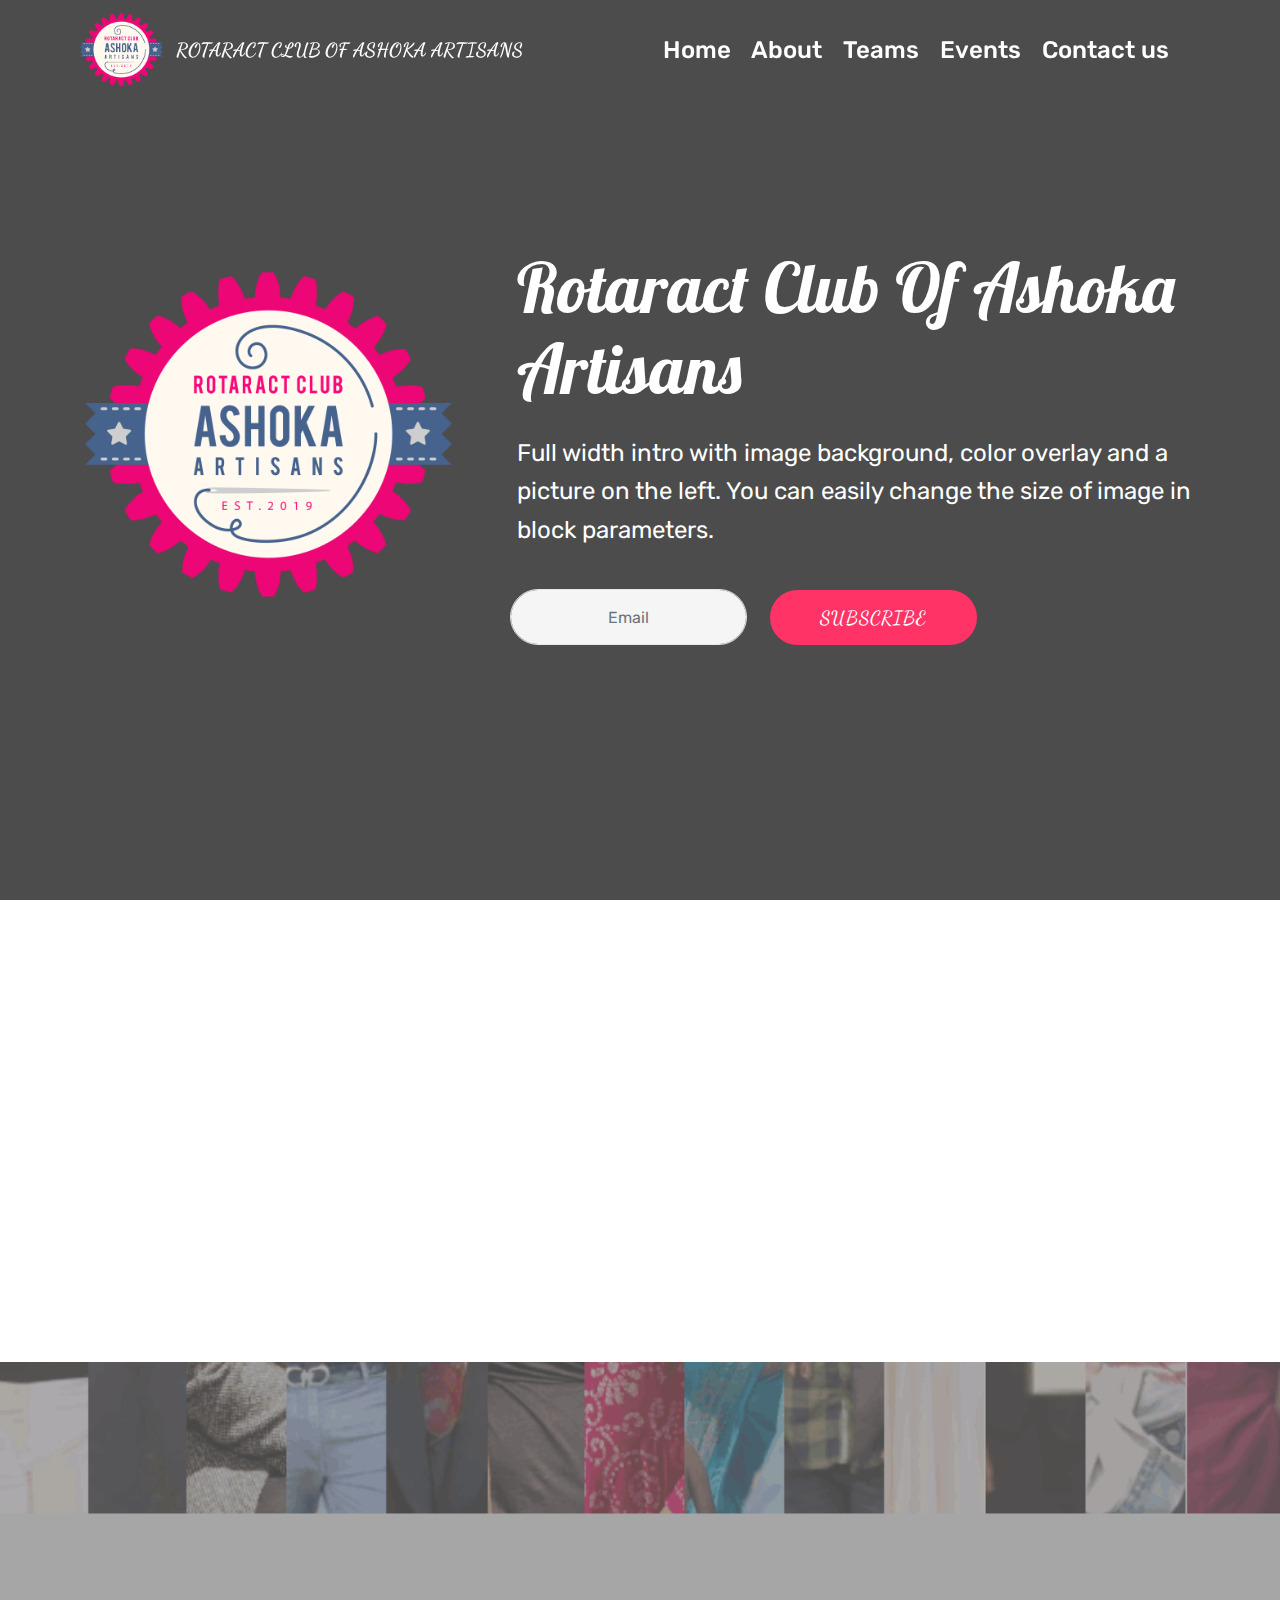
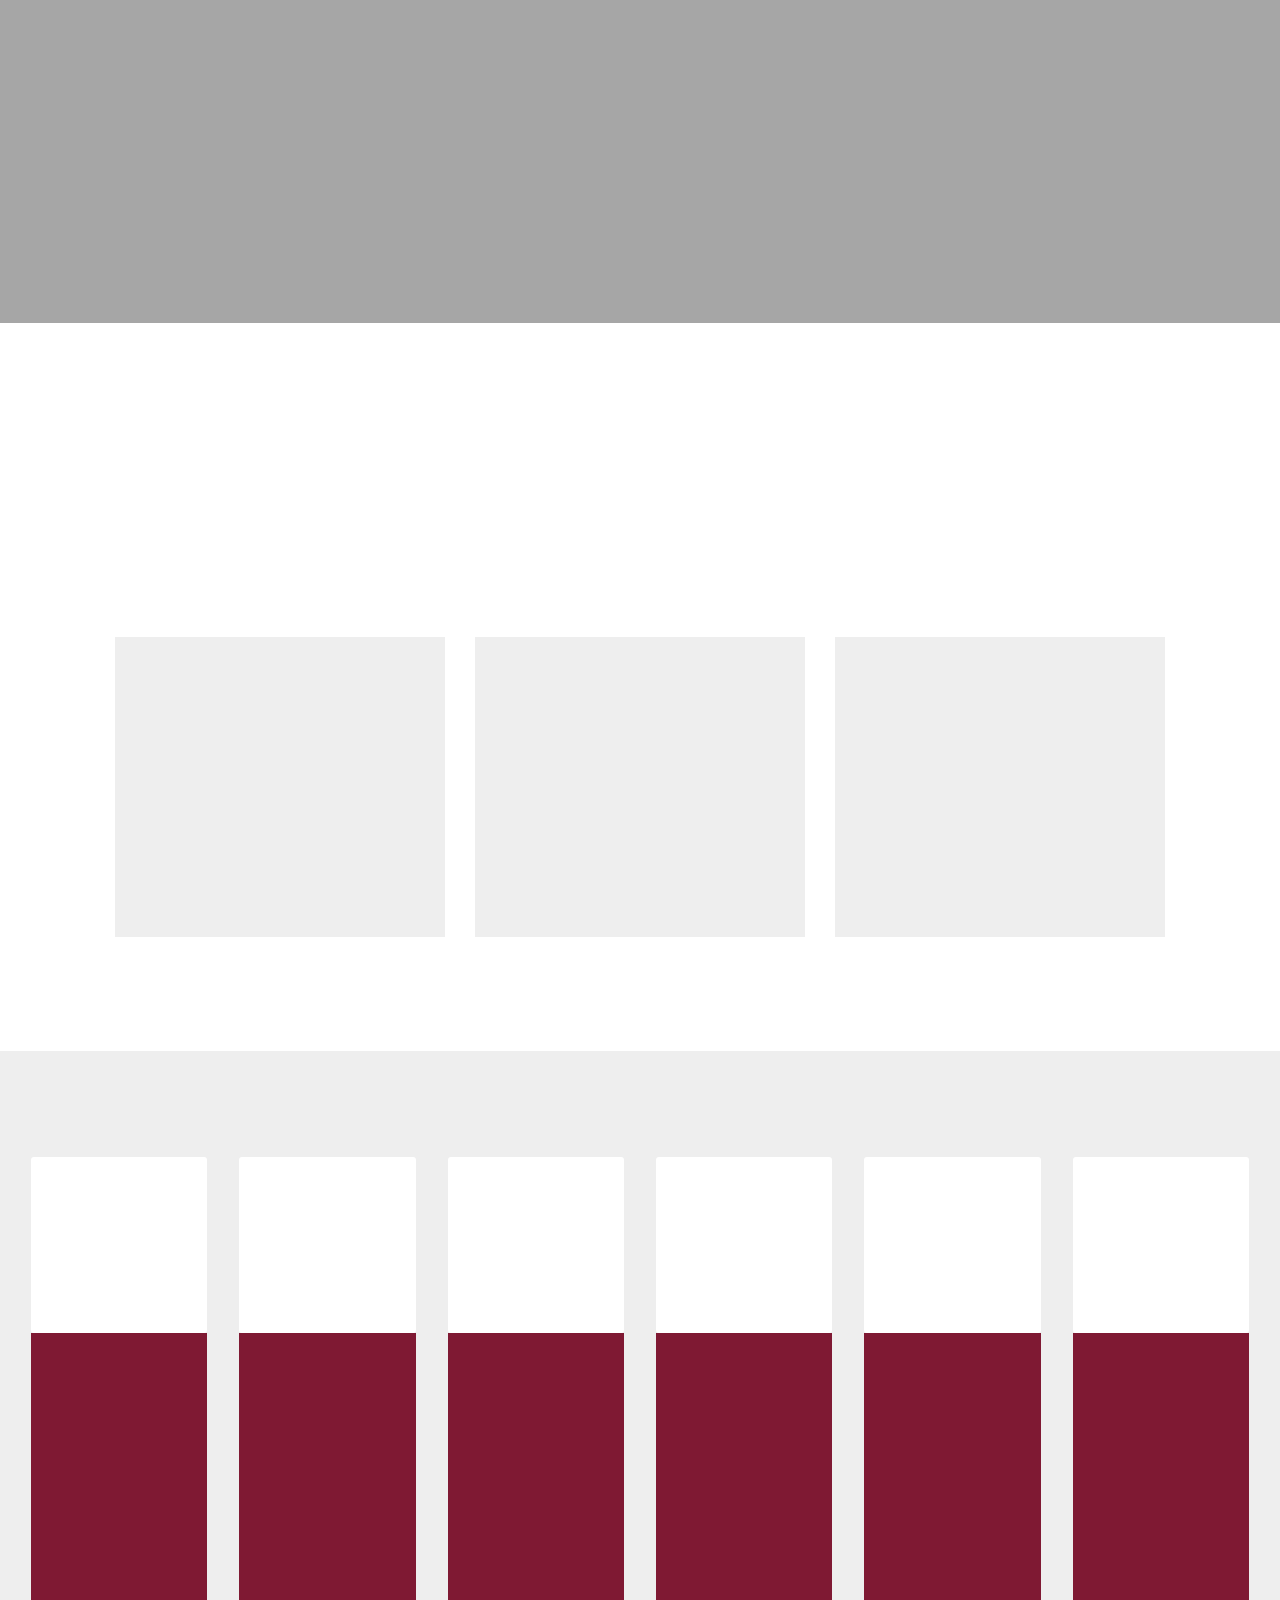
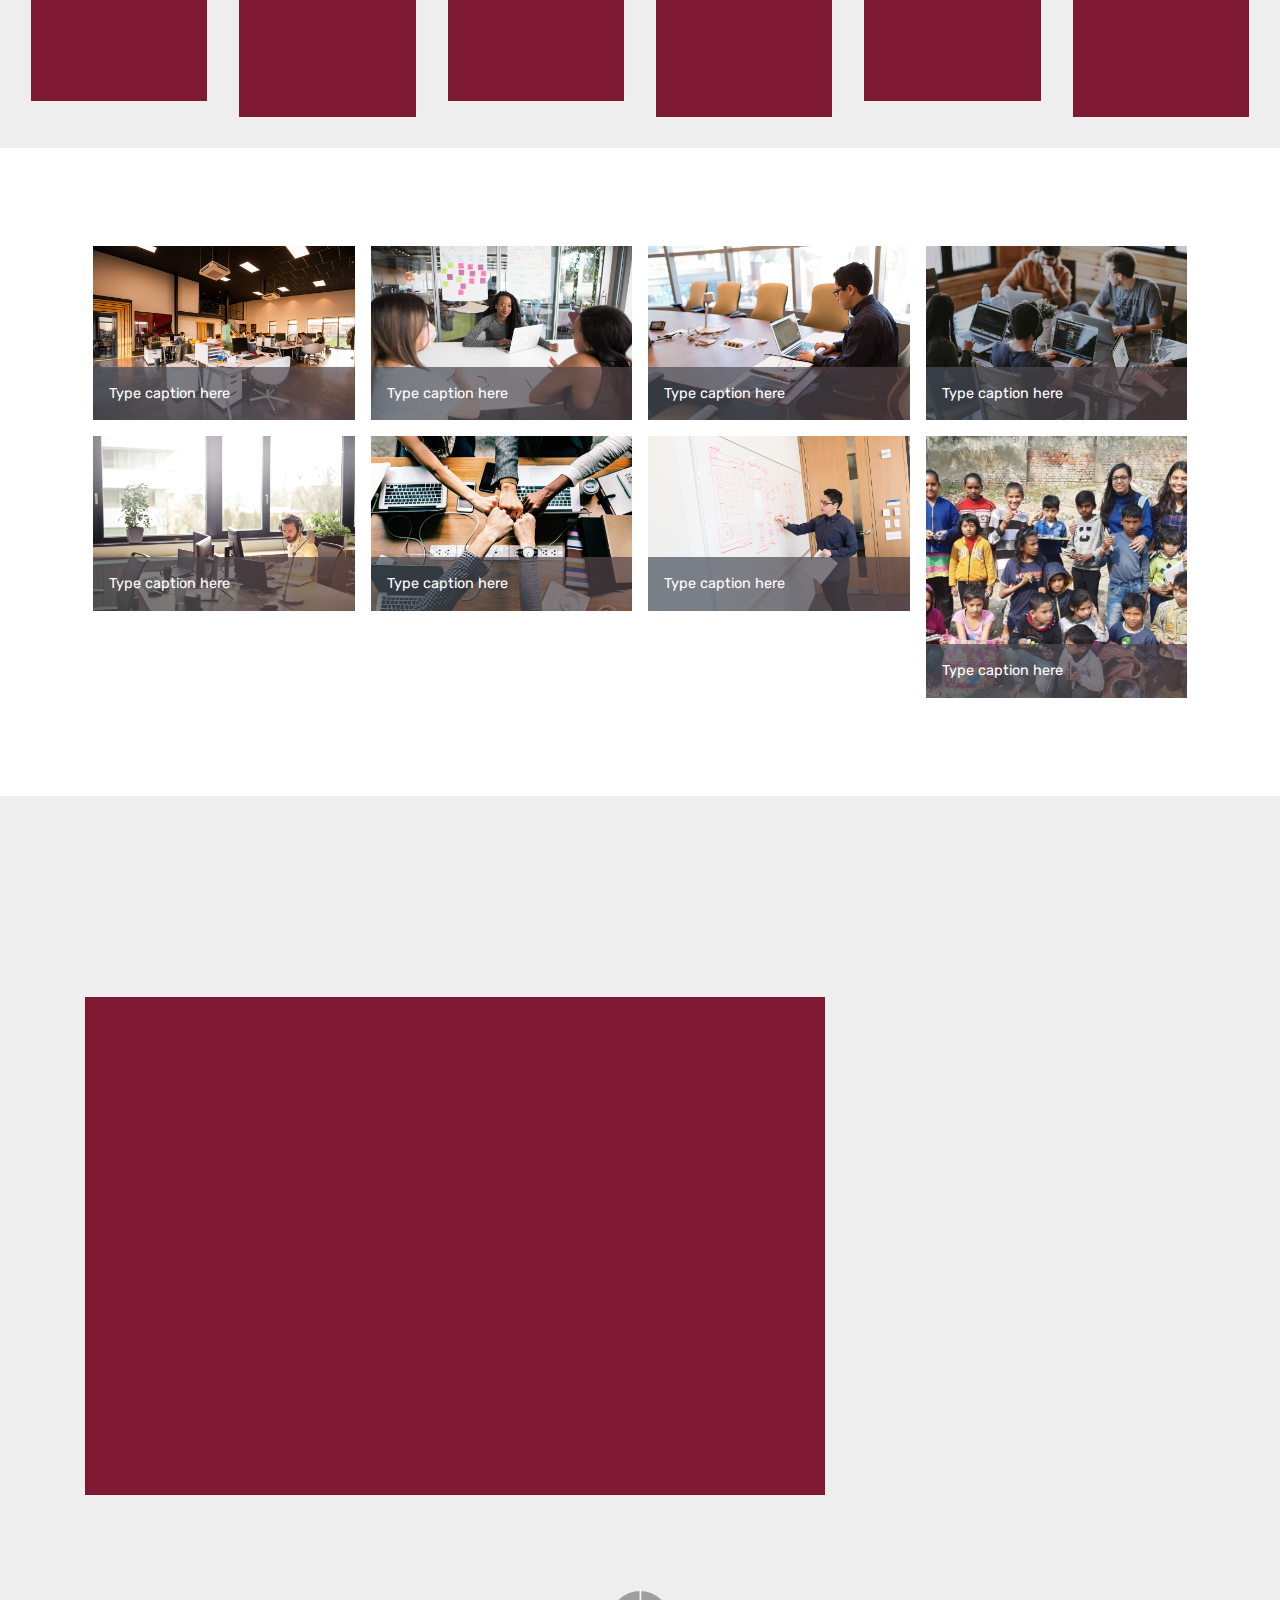
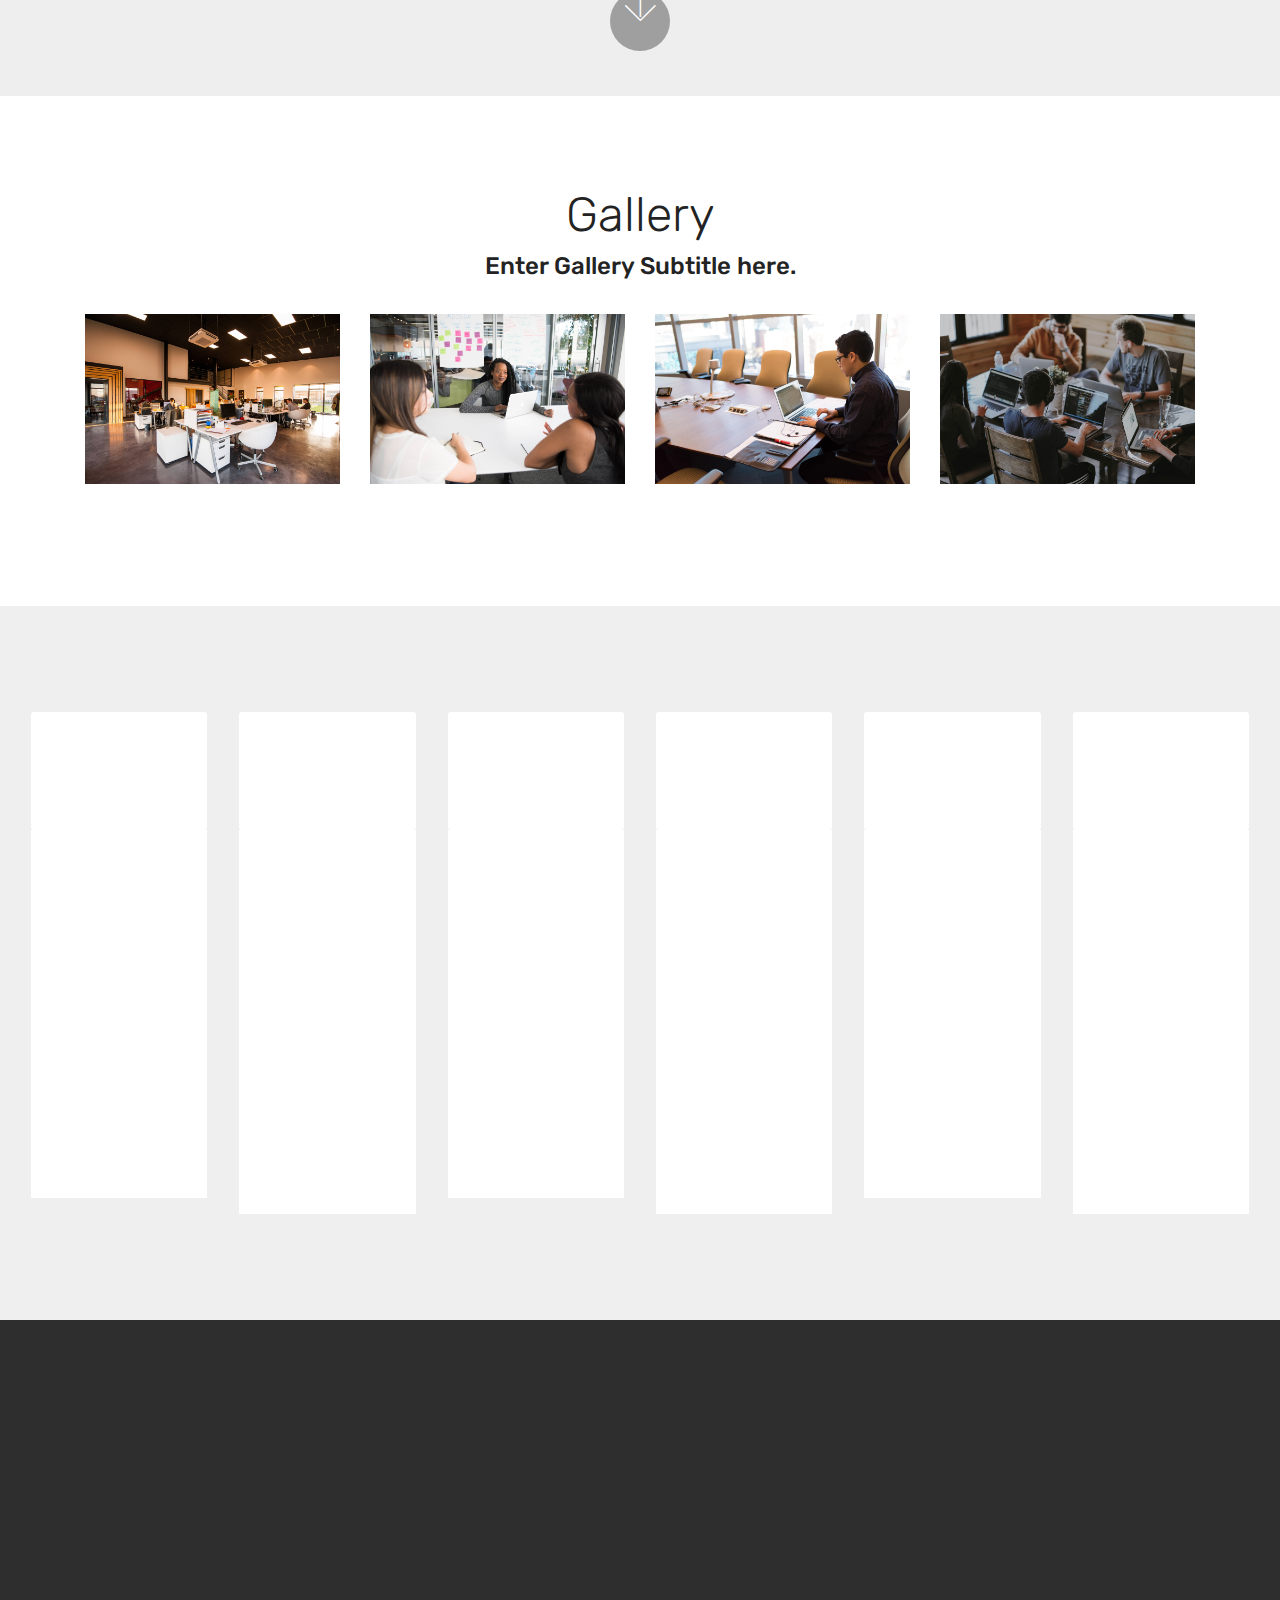
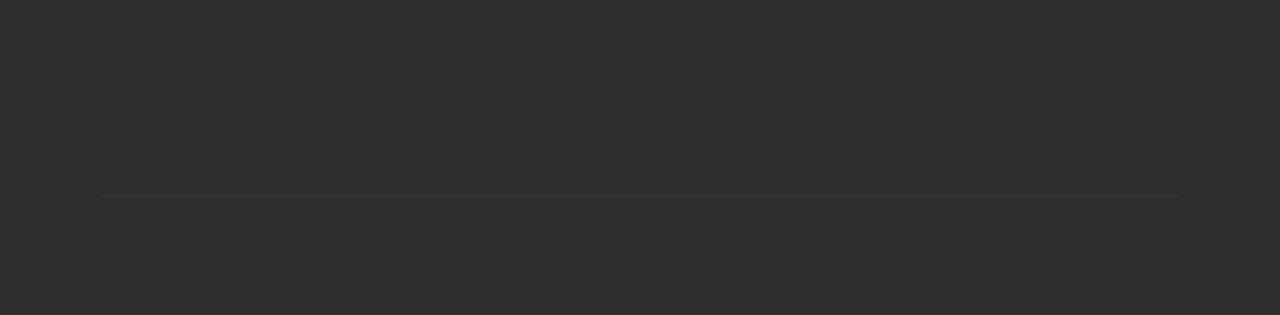
<file: index.html>
<!DOCTYPE html>
<html  >
<head>
  <!-- Site made with Mobirise Website Builder v4.12.4, https://mobirise.com -->
  <meta charset="UTF-8">
  <meta http-equiv="X-UA-Compatible" content="IE=edge">
  <meta name="generator" content="Mobirise v4.12.4, mobirise.com">
  <meta name="viewport" content="width=device-width, initial-scale=1, minimum-scale=1">
  <link rel="shortcut icon" href="assets/images/rac-ashoka-artisans-logo.png" type="image/x-icon">
  <meta name="description" content="">
  
  
  <title>Home</title>
  <link rel="stylesheet" href="assets/web/assets/mobirise-icons/mobirise-icons.css">
  <link rel="stylesheet" href="assets/bootstrap/css/bootstrap.min.css">
  <link rel="stylesheet" href="assets/bootstrap/css/bootstrap-grid.min.css">
  <link rel="stylesheet" href="assets/bootstrap/css/bootstrap-reboot.min.css">
  <link rel="stylesheet" href="assets/socicon/css/styles.css">
  <link rel="stylesheet" href="assets/dropdown/css/style.css">
  <link rel="stylesheet" href="assets/animatecss/animate.min.css">
  <link rel="stylesheet" href="assets/tether/tether.min.css">
  <link rel="stylesheet" href="assets/theme/css/style.css">
  <link rel="stylesheet" href="assets/gallery/style.css">
  <link rel="preload" as="style" href="assets/mobirise/css/mbr-additional.css"><link rel="stylesheet" href="assets/mobirise/css/mbr-additional.css" type="text/css">
  
  
  
</head>
<body>
  <section class="menu cid-s7DYa3LJ3R" once="menu" id="menu1-2">

    

    <nav class="navbar navbar-expand beta-menu navbar-dropdown align-items-center navbar-fixed-top navbar-toggleable-sm bg-color transparent">
        <button class="navbar-toggler navbar-toggler-right" type="button" data-toggle="collapse" data-target="#navbarSupportedContent" aria-controls="navbarSupportedContent" aria-expanded="false" aria-label="Toggle navigation">
            <div class="hamburger">
                <span></span>
                <span></span>
                <span></span>
                <span></span>
            </div>
        </button>
        <div class="menu-logo">
            <div class="navbar-brand">
                <span class="navbar-logo">
                    <a href="https://mobirise.co">
                         <img src="assets/images/rac-ashoka-artisans-logo.png" alt="Mobirise" title="" style="height: 5.2rem;">
                    </a>
                </span>
                <span class="navbar-caption-wrap"><a class="navbar-caption text-white display-4" href="https://mobirise.co">ROTARACT CLUB OF ASHOKA ARTISANS</a></span>
            </div>
        </div>
        <div class="collapse navbar-collapse" id="navbarSupportedContent">
            <ul class="navbar-nav nav-dropdown nav-right" data-app-modern-menu="true"><li class="nav-item">
                    <a class="nav-link link text-white display-5" href="index.html">
                        Home</a>
                </li><li class="nav-item"><a class="nav-link link text-white display-5" href="https://mobirise.co">
                        About</a></li><li class="nav-item"><a class="nav-link link text-white display-5" href="https://mobirise.co">
                        Teams</a></li><li class="nav-item"><a class="nav-link link text-white display-5" href="page1.html">
                        Events</a></li><li class="nav-item"><a class="nav-link link text-white display-5" href="https://mobirise.co">Contact us</a></li><li class="nav-item"><a class="nav-link link text-white display-5" href="https://mobirise.co">
                        </a></li></ul>
            
        </div>
    </nav>
</section>

<section class="engine"><a href="https://mobirise.info/s">bootstrap themes</a></section><section class="header14 cid-s7DYfNyoL0 mbr-fullscreen" id="header14-3" data-bg-video="https://www.youtube.com/watch?v=3qFWyXNXuAY">

    

    <div class="mbr-overlay" style="opacity: 0.8; background-color: rgb(35, 35, 35);">
    </div>

    <div class="container">
        <div class="media-container-row">

            <div class="mbr-figure" style="width: 60%;">
                <img src="assets/images/rac-ashoka-artisans-logo.png" alt="Mobirise" title="">
            </div>

            <div class="media-content">
                <h1 class="mbr-section-title pb-3 align-left mbr-white mbr-fonts-style display-1">Rotaract Club Of Ashoka Artisans</h1>
                
                <div class="mbr-section-text  pb-3 ">
                    <p class="mbr-text align-left mbr-white mbr-fonts-style display-5">
                        Full width intro with image background, color overlay and a picture on the left. You can easily change the size of image in block parameters.
                    </p>
                </div>

                <div class="media-container-column" data-form-type="formoid">
                    <!---Formbuilder Form--->
                    <form action="https://mobirise.com/" method="POST" class="mbr-form form-with-styler" data-form-title="Mobirise Form"><input type="hidden" name="email" data-form-email="true" value="xNXWcRZB2uPCMtsAhfxAMgsElRBiGIlSDJzs6a7ZwOBaedwZPLnSNU4iEwjhSxU2HZcNPCi227EczSR0wHX45oXbThOJ4zxzp9WSGmEFt3i13/rvwuJiBzg99SlAqGTi">
                        <div class="row form-inline">
                            <div hidden="hidden" data-form-alert="" class="alert alert-success col-12">Thanks for filling out the form!</div>
                            <div hidden="hidden" data-form-alert-danger="" class="alert alert-danger col-12">
                            </div>
                        </div>
                        <div class="dragArea row form-inline">
                            <div class="col-auto form-group" data-for="email">
                                <input type="email" name="email" placeholder="Email" data-form-field="Email" required="required" class="form-control input-sm input-inverse display-7" id="email-header14-3">
                            </div>
                            <div class="col-auto buttons-wrap"><button type="submit" class="btn btn-secondary display-4">SUBSCRIBE</button></div>
                        </div>
                    </form><!---Formbuilder Form--->
                </div>
            </div>
        </div>
    </div>
</section>

<section class="header1 cid-s8jbM8x61L" id="header16-e">

    

    

    <div class="container">
        <div class="row justify-content-md-center">
            <div class="col-md-10 align-center">
                <h1 class="mbr-section-title mbr-bold pb-3 mbr-fonts-style display-1">About the club</h1>
                
                <p class="mbr-text pb-3 mbr-fonts-style display-5">
                    Full width intro with adjustable height, background image and a color overlay. Click any text to edit or style it.
                </p>
                <div class="mbr-section-btn"><a class="btn btn-md btn-black-outline display-4" href="https://mobirise.co">LEARN MORE</a></div>
            </div>
        </div>
    </div>

</section>

<section class="header1 cid-s8jbo4ZLCj mbr-parallax-background" id="header1-c">

    

    <div class="mbr-overlay" style="opacity: 0.6; background-color: rgb(118, 118, 118);">
    </div>

    <div class="container">
        <div class="row justify-content-md-center">
            <div class="mbr-white col-md-10">
                <h1 class="mbr-section-title align-center mbr-bold pb-3 mbr-fonts-style display-1">Rotaract Family&nbsp;</h1>
                <h3 class="mbr-section-subtitle align-center mbr-light pb-3 mbr-fonts-style display-2">
                    Building blocks of the rotaa family</h3>
                <p class="mbr-text align-center pb-3 mbr-fonts-style display-5">
                    Full width intro with adjustable height, background image and a color overlay. Click any text to edit or style it.
                </p>
                <div class="mbr-section-btn align-center"><a class="btn btn-md btn-secondary display-4" href="https://mobirise.co">
                        <span class="mbr-iconfont mbri-file"></span>LEARN MORE</a></div>
            </div>
        </div>
    </div>

</section>

<section class="features15 cid-s8qGTJL074" id="features15-l">

    

    
    <div class="container">
        <h2 class="mbr-section-title pb-3 align-center mbr-fonts-style display-1">What we do?</h2>
        <h3 class="mbr-section-subtitle display-5 align-center mbr-fonts-style">
            Click on the bottom left corner of the card to change the front image. In browser this corner will not be shown.
        </h3>

        <div class="media-container-row container pt-5 mt-2">

            <div class="col-12 col-md-6 mb-4 col-lg-4">
                <div class="card flip-card p-5 align-center">
                    <div class="card-front card_cont">
                        <img src="assets/images/background1.jpg" alt="Mobirise">
                    </div>
                    <div class="card_back card_cont">
                        <h4 class="card-title display-5 py-2 mbr-fonts-style">
                            Over 400 Amazing Blocks
                        </h4>
                        <p class="mbr-text mbr-fonts-style display-7">
                            Mobirise offers several themes that include sliders, galleries, article blocks, counters, accordions, video and many more.
                        </p>
                    </div>
                </div>
            </div>

            <div class="col-12 col-md-6 mb-4 col-lg-4">
                
                <div class="card flip-card p-5 align-center">
                    <div class="card-front card_cont">
                        <img src="assets/images/background2.jpg" alt="Mobirise">
                    </div>
                    <div class="card_back card_cont">
                        <h4 class="card-title py-2 mbr-fonts-style display-5">
                            Easy and Simple to Use
                        </h4>
                        <p class="mbr-text mbr-fonts-style display-7">
                            Drop the blocks into the page, edit content inline and publish - no technical skills required.
                        </p>
                    </div>
                </div>
            </div>
            
            <div class="col-12 col-md-6 mb-4 col-lg-4">
                <div class="card flip-card p-5 align-center">
                    <div class="card-front card_cont">
                        <img src="assets/images/background3.jpg" alt="Mobirise">
                    </div>
                    <div class="card_back card_cont">
                        <h4 class="card-title py-2 mbr-fonts-style display-5">
                            Unlimited Sites
                        </h4>
                        <p class="mbr-text mbr-fonts-style display-7">
                            Mobirise gives you the freedom to develop as many websites as you like given the fact that it is a desktop app.
                        </p>
                    </div>
                </div> 
            </div>

            
        </div>
</div></section>

<section class="features17 cid-s8qH1nsfoV mbr-parallax-background" id="features17-n">
    
    

    
    <div class="container-fluid">
        <div class="media-container-row">
            <div class="card p-3 col-12 col-md-6 col-lg-2">
                <div class="card-wrapper">
                    <div class="card-img">
                        <img src="assets/images/116250356-193575178851887-4828537542567592385-n-432x432.jpg" alt="Mobirise" title="">
                    </div>
                    <div class="card-box">
                        <h4 class="card-title pb-3 mbr-fonts-style display-7">
                            No Coding
                        </h4>
                        <p class="mbr-text mbr-fonts-style display-7">
                            Mobirise is an easy website builder - just drop site elements to your page, add content and style it to look the way you like.
                        </p>
                    </div>
                </div>
            </div>

            <div class="card p-3 col-12 col-md-6 col-lg-2">
                <div class="card-wrapper">
                    <div class="card-img">
                        <img src="assets/images/116473516-646429495970607-8471570170719592562-n-432x432.jpg" alt="Mobirise" title="">
                    </div>
                    <div class="card-box">
                        <h4 class="card-title pb-3 mbr-fonts-style display-7">
                            Mobile Friendly
                        </h4>
                        <p class="mbr-text mbr-fonts-style display-7">
                            All sites you make with Mobirise are mobile-friendly. You don't have to create a special mobile version of your site.
                        </p>
                    </div>
                </div>
            </div>

            <div class="card p-3 col-12 col-md-6 col-lg-2">
                <div class="card-wrapper">
                    <div class="card-img">
                        <img src="assets/images/116586949-2651701131769818-5239334751723142230-n-432x432.jpg" alt="Mobirise" title="">
                    </div>
                    <div class="card-box">
                        <h4 class="card-title pb-3 mbr-fonts-style display-7">
                            Unique Styles
                        </h4>
                        <p class="mbr-text mbr-fonts-style display-7">
                            Mobirise offers many site blocks in several themes, and though these blocks are pre-made, they are flexible.
                        </p>
                    </div>
                </div>
            </div>

            <div class="card p-3 col-12 col-md-6 col-lg-2">
                <div class="card-wrapper">
                    <div class="card-img">
                        <img src="assets/images/117103091-296863634715942-1616340574318212991-n-432x432.jpg" alt="Mobirise" title="">
                    </div>
                    <div class="card-box">
                        <h4 class="card-title pb-3 mbr-fonts-style display-7">
                            Unlimited Sites
                        </h4>
                        <p class="mbr-text mbr-fonts-style display-7">
                           Mobirise gives you the freedom to develop as many websites as you like given the fact that it is a desktop app.
                        </p>
                    </div>
                </div>
            </div>
            <div class="card p-3 col-12 col-md-6 col-lg-2">
                <div class="card-wrapper">
                    <div class="card-img">
                        <img src="assets/images/110324474-1556223164539117-6321244175532170096-n-432x432.jpg" alt="Mobirise" title="">
                    </div>
                    <div class="card-box">
                        <h4 class="card-title pb-3 mbr-fonts-style display-7">
                            No Coding
                        </h4>
                        <p class="mbr-text mbr-fonts-style display-7">
                            Mobirise is an easy website builder - just drop site elements to your page, add content and style it to look the way you like.
                        </p>
                    </div>
                </div>
            </div>
            <div class="card p-3 col-12 col-md-6 col-lg-2">
                <div class="card-wrapper">
                    <div class="card-img">
                        <img src="assets/images/110719363-295450258436208-5832107862389062738-n-432x432.jpg" alt="Mobirise" title="">
                    </div>
                    <div class="card-box">
                        <h4 class="card-title pb-3 mbr-fonts-style display-7">
                            Mobile Friendly
                        </h4>
                        <p class="mbr-text mbr-fonts-style display-7">
                            All sites you make with Mobirise are mobile-friendly. You don't have to create a special mobile version of your site.
                        </p>
                    </div>
                </div>
            </div>
        </div>
    </div>
</section>

<section class="mbr-gallery mbr-slider-carousel cid-s8qR95TMcR" id="gallery1-x">

    

    <div class="container">
        <div><!-- Filter --><!-- Gallery --><div class="mbr-gallery-row"><div class="mbr-gallery-layout-default"><div><div><div class="mbr-gallery-item mbr-gallery-item--p1" data-video-url="false" data-tags="Awesome"><div href="#lb-gallery1-x" data-slide-to="0" data-toggle="modal"><img src="assets/images/background1.jpg" alt="" title=""><span class="icon-focus"></span><span class="mbr-gallery-title mbr-fonts-style display-7">Type caption here</span></div></div><div class="mbr-gallery-item mbr-gallery-item--p1" data-video-url="false" data-tags="Responsive"><div href="#lb-gallery1-x" data-slide-to="1" data-toggle="modal"><img src="assets/images/background2.jpg" alt="" title=""><span class="icon-focus"></span><span class="mbr-gallery-title mbr-fonts-style display-7">Type caption here</span></div></div><div class="mbr-gallery-item mbr-gallery-item--p1" data-video-url="false" data-tags="Creative"><div href="#lb-gallery1-x" data-slide-to="2" data-toggle="modal"><img src="assets/images/background3.jpg" alt="" title=""><span class="icon-focus"></span><span class="mbr-gallery-title mbr-fonts-style display-7">Type caption here</span></div></div><div class="mbr-gallery-item mbr-gallery-item--p1" data-video-url="false" data-tags="Animated"><div href="#lb-gallery1-x" data-slide-to="3" data-toggle="modal"><img src="assets/images/background4.jpg" alt="" title=""><span class="icon-focus"></span><span class="mbr-gallery-title mbr-fonts-style display-7">Type caption here</span></div></div><div class="mbr-gallery-item mbr-gallery-item--p1" data-video-url="false" data-tags="Awesome"><div href="#lb-gallery1-x" data-slide-to="4" data-toggle="modal"><img src="assets/images/background5.jpg" alt="" title=""><span class="icon-focus"></span><span class="mbr-gallery-title mbr-fonts-style display-7">Type caption here</span></div></div><div class="mbr-gallery-item mbr-gallery-item--p1" data-video-url="false" data-tags="Awesome"><div href="#lb-gallery1-x" data-slide-to="5" data-toggle="modal"><img src="assets/images/background6.jpg" alt="" title=""><span class="icon-focus"></span><span class="mbr-gallery-title mbr-fonts-style display-7">Type caption here</span></div></div><div class="mbr-gallery-item mbr-gallery-item--p1" data-video-url="false" data-tags="Responsive"><div href="#lb-gallery1-x" data-slide-to="6" data-toggle="modal"><img src="assets/images/background7.jpg" alt="" title=""><span class="icon-focus"></span><span class="mbr-gallery-title mbr-fonts-style display-7">Type caption here</span></div></div><div class="mbr-gallery-item mbr-gallery-item--p1" data-video-url="false" data-tags="Animated"><div href="#lb-gallery1-x" data-slide-to="7" data-toggle="modal"><img src="assets/images/83927888-816481545521091-4911323006115519067-n-1080x1080-800x800.jpg" alt="" title=""><span class="icon-focus"></span><span class="mbr-gallery-title mbr-fonts-style display-7">Type caption here</span></div></div></div></div><div class="clearfix"></div></div></div><!-- Lightbox --><div data-app-prevent-settings="" class="mbr-slider modal fade carousel slide" tabindex="-1" data-keyboard="true" data-interval="false" id="lb-gallery1-x"><div class="modal-dialog"><div class="modal-content"><div class="modal-body"><div class="carousel-inner"><div class="carousel-item active"><img src="assets/images/background1.jpg" alt="" title=""></div><div class="carousel-item"><img src="assets/images/background2.jpg" alt="" title=""></div><div class="carousel-item"><img src="assets/images/background3.jpg" alt="" title=""></div><div class="carousel-item"><img src="assets/images/background4.jpg" alt="" title=""></div><div class="carousel-item"><img src="assets/images/background5.jpg" alt="" title=""></div><div class="carousel-item"><img src="assets/images/background6.jpg" alt="" title=""></div><div class="carousel-item"><img src="assets/images/background7.jpg" alt="" title=""></div><div class="carousel-item"><img src="assets/images/83927888-816481545521091-4911323006115519067-n-1080x1080.jpg" alt="" title=""></div></div><a class="carousel-control carousel-control-prev" role="button" data-slide="prev" href="#lb-gallery1-x"><span class="mbri-left mbr-iconfont" aria-hidden="true"></span><span class="sr-only">Previous</span></a><a class="carousel-control carousel-control-next" role="button" data-slide="next" href="#lb-gallery1-x"><span class="mbri-right mbr-iconfont" aria-hidden="true"></span><span class="sr-only">Next</span></a><a class="close" href="#" role="button" data-dismiss="modal"><span class="sr-only">Close</span></a></div></div></div></div></div>
    </div>

</section>

<section class="header10 cid-s8qT7V37bg mbr-fullscreen mbr-parallax-background" id="header10-11">

    

    

    <div class="container">
        <div class="media-container-column mbr-white p-5 align-left col-lg-8 col-md-10">
            <h1 class="mbr-section-title mbr-bold pb-3 mbr-fonts-style display-1">Small steps towards a huge goal ......</h1>
            
            <p class="mbr-text pb-3 mbr-fonts-style display-5">
               Click any text to edit or style it. Select text to insert a link. Click blue "Gear" icon in the top right corner to hide/show buttons, text, title and change the block background.</p>
            <div class="mbr-section-btn">
                <a class="btn btn-md btn-primary display-4" href="https://mobirise.co">LEARN MORE</a>
                <a class="btn btn-md btn-white-outline display-4" href="https://mobirise.co">LIVE DEMO</a>
            </div>
        </div>
    </div>

    <div class="mbr-arrow hidden-sm-down" aria-hidden="true">
        <a href="#next">
            <i class="mbri-down mbr-iconfont"></i>
        </a>
    </div>
</section>

<section class="mbr-gallery gallery5 cid-s8qSZydO9z" id="gallery5-10">

    

    

    <div class="container">
        <h3 class="mbr-section-title align-center mbr-fonts-style display-2">
            Gallery
        </h3>
        <h4 class="mbr-section-subtitle align-center pb-4 mbr-fonts-style display-5">
            Enter Gallery Subtitle here.
        </h4>
        <div class="row mbr-gallery" data-toggle="modal" data-target="#s8qYXCTisP">
            <div class="col-sm-6 col-md-4 col-lg-3 item gallery-image">
                <div class="item-wrapper">
                    <img class="w-100" src="assets/images/background1.jpg" alt="" data-slide-to="0" data-target="#s8qYXCU4Z0">
                </div>
            </div>
            <div class="col-sm-6 col-md-4 col-lg-3 item gallery-image">
                <div class="item-wrapper">
                    <img class="w-100" src="assets/images/background2.jpg" alt="" data-slide-to="1" data-target="#s8qYXCU4Z0">
                </div>
            </div>
            <div class="col-sm-6 col-md-4 col-lg-3 item gallery-image">
                <div class="item-wrapper">
                    <img class="w-100" src="assets/images/background3.jpg" alt="" data-slide-to="2" data-target="#s8qYXCU4Z0">
                </div>
            </div>
            <div class="col-sm-6 col-md-4 col-lg-3 item gallery-image">
                <div class="item-wrapper">
                    <img class="w-100" src="assets/images/background4.jpg" alt="" data-slide-to="3" data-target="#s8qYXCU4Z0">
                </div>
            </div>
        </div>

        <div class="modal mbr-slider fade" tabindex="-1" role="dialog" aria-hidden="true" id="s8qYXCTisP">
            <div class="modal-dialog" role="document">
                <div class="modal-content">
                    <div class="modal-body">
                        <div class="carousel slide" data-ride="carousel" id="s8qYXCU4Z0">
                            <div class="carousel-inner">
                                <div class="carousel-item active">
                                    <img class="d-block w-100" src="assets/images/background18.jpg" alt="">
                                </div>
                                <div class="carousel-item">
                                    <img class="d-block w-100" src="assets/images/background29.jpg" alt="">
                                </div>
                                <div class="carousel-item">
                                    <img class="d-block w-100" src="assets/images/background310.jpg" alt="">
                                </div>
                                <div class="carousel-item">
                                    <img class="d-block w-100" src="assets/images/background411.jpg" alt="">
                                </div>
                            </div>
                            <ol class="carousel-indicators">
                                <li data-slide-to="0" class="active" data-target="#s8qYXCU4Z0"></li>
                                <li data-slide-to="1" data-target="#s8qYXCU4Z0"></li>
                                <li data-slide-to="2" data-target="#s8qYXCU4Z0"></li>
                                <li data-slide-to="3" data-target="#s8qYXCU4Z0"></li>
                            </ol>
                            <a role="button" href="" class="close" data-dismiss="modal" aria-label="Close">
                            </a>
                            <a class="carousel-control-prev carousel-control" role="button" data-slide="prev" href="#s8qYXCU4Z0">
                                <span class="mbri-left mbr-iconfont" aria-hidden="true"></span>
                                <span class="sr-only">Previous</span>
                            </a>
                            <a class="carousel-control-next carousel-control" role="button" data-slide="next" href="#s8qYXCU4Z0">
                                <span class="mbri-right mbr-iconfont" aria-hidden="true"></span>
                                <span class="sr-only">Next</span>
                            </a>
                        </div>
                    </div>
                </div>
            </div>
        </div>
    </div>
</section>

<section class="features17 cid-s8pcN5PMBe" id="features17-j">
    
    

    
    <div class="container-fluid">
        <div class="media-container-row">
            <div class="card p-3 col-12 col-md-6 col-lg-2">
                <div class="card-wrapper">
                    <div class="card-img">
                        <img src="assets/images/background1.jpg" alt="Mobirise">
                    </div>
                    <div class="card-box">
                        <h4 class="card-title pb-3 mbr-fonts-style display-7">
                            No Coding
                        </h4>
                        <p class="mbr-text mbr-fonts-style display-7">
                            Mobirise is an easy website builder - just drop site elements to your page, add content and style it to look the way you like.
                        </p>
                    </div>
                </div>
            </div>

            <div class="card p-3 col-12 col-md-6 col-lg-2">
                <div class="card-wrapper">
                    <div class="card-img">
                        <img src="assets/images/background2.jpg" alt="Mobirise">
                    </div>
                    <div class="card-box">
                        <h4 class="card-title pb-3 mbr-fonts-style display-7">
                            Mobile Friendly
                        </h4>
                        <p class="mbr-text mbr-fonts-style display-7">
                            All sites you make with Mobirise are mobile-friendly. You don't have to create a special mobile version of your site.
                        </p>
                    </div>
                </div>
            </div>

            <div class="card p-3 col-12 col-md-6 col-lg-2">
                <div class="card-wrapper">
                    <div class="card-img">
                        <img src="assets/images/background3.jpg" alt="Mobirise">
                    </div>
                    <div class="card-box">
                        <h4 class="card-title pb-3 mbr-fonts-style display-7">
                            Unique Styles
                        </h4>
                        <p class="mbr-text mbr-fonts-style display-7">
                            Mobirise offers many site blocks in several themes, and though these blocks are pre-made, they are flexible.
                        </p>
                    </div>
                </div>
            </div>

            <div class="card p-3 col-12 col-md-6 col-lg-2">
                <div class="card-wrapper">
                    <div class="card-img">
                        <img src="assets/images/background4.jpg" alt="Mobirise">
                    </div>
                    <div class="card-box">
                        <h4 class="card-title pb-3 mbr-fonts-style display-7">
                            Unlimited Sites
                        </h4>
                        <p class="mbr-text mbr-fonts-style display-7">
                           Mobirise gives you the freedom to develop as many websites as you like given the fact that it is a desktop app.
                        </p>
                    </div>
                </div>
            </div>
            <div class="card p-3 col-12 col-md-6 col-lg-2">
                <div class="card-wrapper">
                    <div class="card-img">
                        <img src="assets/images/background5.jpg" alt="Mobirise">
                    </div>
                    <div class="card-box">
                        <h4 class="card-title pb-3 mbr-fonts-style display-7">
                            No Coding
                        </h4>
                        <p class="mbr-text mbr-fonts-style display-7">
                            Mobirise is an easy website builder - just drop site elements to your page, add content and style it to look the way you like.
                        </p>
                    </div>
                </div>
            </div>
            <div class="card p-3 col-12 col-md-6 col-lg-2">
                <div class="card-wrapper">
                    <div class="card-img">
                        <img src="assets/images/background6.jpg" alt="Mobirise">
                    </div>
                    <div class="card-box">
                        <h4 class="card-title pb-3 mbr-fonts-style display-7">
                            Mobile Friendly
                        </h4>
                        <p class="mbr-text mbr-fonts-style display-7">
                            All sites you make with Mobirise are mobile-friendly. You don't have to create a special mobile version of your site.
                        </p>
                    </div>
                </div>
            </div>
        </div>
    </div>
</section>

<section class="cid-s88ZpvWHC8" id="footer2-a">

    

    

    <div class="container">
        <div class="media-container-row content mbr-white">
            <div class="col-12 col-md-3 mbr-fonts-style display-7">
                <p class="mbr-text">
                    <strong>Address</strong>
                    <br>
                    <br>1234 Street Name
                    <br>City, AA 99999
                    <br>
                    <br>
                    <br><strong>Contacts</strong>
                    <br>
                    <br>Email: support@mobirise.com
                    <br>Phone: +1 (0) 000 0000 001
                    <br>Fax: +1 (0) 000 0000 002
                </p>
            </div>
            <div class="col-12 col-md-3 mbr-fonts-style display-7">
                <p class="mbr-text">
                    <strong>Links</strong>
                    <br>
                    <br><a class="text-primary" href="https://mobirise.co/">Website builder</a>
                    <br><a class="text-primary" href="https://mobirise.co/">Download for Windows</a>
                    <br><a class="text-primary" href="https://mobirise.co/">Download for Mac</a>
                    <br>
                    <br><strong>Feedback</strong>
                    <br>
                    <br>Please send us your ideas, bug reports, suggestions! Any feedback would be appreciated.
                </p>
            </div>
            <div class="col-12 col-md-6">
                <div class="google-map"><iframe frameborder="0" style="border:0" src="https://www.google.com/maps/embed/v1/place?key=AIzaSyCx3d07zxHPLvkFBLlAR3Ng8a9wsAsGoJ8&amp;q=place_id:ChIJn6wOs6lZwokRLKy1iqRcoKw" allowfullscreen=""></iframe></div>
            </div>
        </div>
        <div class="footer-lower">
            <div class="media-container-row">
                <div class="col-sm-12">
                    <hr>
                </div>
            </div>
            <div class="media-container-row mbr-white">
                <div class="col-sm-6 copyright">
                    <p class="mbr-text mbr-fonts-style display-7">
                        © Copyright 2020 Mobirise - All Rights Reserved
                    </p>
                </div>
                <div class="col-md-6">
                    <div class="social-list align-right">
                        <div class="soc-item">
                            <a href="https://twitter.com/mobirise" target="_blank">
                                <span class="socicon-twitter socicon mbr-iconfont mbr-iconfont-social"></span>
                            </a>
                        </div>
                        <div class="soc-item">
                            <a href="https://www.facebook.com/pages/Mobirise/1616226671953247" target="_blank">
                                <span class="socicon-facebook socicon mbr-iconfont mbr-iconfont-social"></span>
                            </a>
                        </div>
                        <div class="soc-item">
                            <a href="https://www.youtube.com/c/mobirise" target="_blank">
                                <span class="socicon-youtube socicon mbr-iconfont mbr-iconfont-social"></span>
                            </a>
                        </div>
                        <div class="soc-item">
                            <a href="https://instagram.com/mobirise" target="_blank">
                                <span class="socicon-instagram socicon mbr-iconfont mbr-iconfont-social"></span>
                            </a>
                        </div>
                        <div class="soc-item">
                            <a href="https://plus.google.com/u/0/+Mobirise" target="_blank">
                                <span class="socicon-googleplus socicon mbr-iconfont mbr-iconfont-social"></span>
                            </a>
                        </div>
                        <div class="soc-item">
                            <a href="https://www.behance.net/Mobirise" target="_blank">
                                <span class="socicon-behance socicon mbr-iconfont mbr-iconfont-social"></span>
                            </a>
                        </div>
                    </div>
                </div>
            </div>
        </div>
    </div>
</section>


  <script src="assets/web/assets/jquery/jquery.min.js"></script>
  <script src="assets/popper/popper.min.js"></script>
  <script src="assets/bootstrap/js/bootstrap.min.js"></script>
  <script src="assets/smoothscroll/smooth-scroll.js"></script>
  <script src="assets/dropdown/js/nav-dropdown.js"></script>
  <script src="assets/dropdown/js/navbar-dropdown.js"></script>
  <script src="assets/touchswipe/jquery.touch-swipe.min.js"></script>
  <script src="assets/viewportchecker/jquery.viewportchecker.js"></script>
  <script src="assets/ytplayer/jquery.mb.ytplayer.min.js"></script>
  <script src="assets/vimeoplayer/jquery.mb.vimeo_player.js"></script>
  <script src="assets/parallax/jarallax.min.js"></script>
  <script src="assets/mbr-flip-card/mbr-flip-card.js"></script>
  <script src="assets/masonry/masonry.pkgd.min.js"></script>
  <script src="assets/imagesloaded/imagesloaded.pkgd.min.js"></script>
  <script src="assets/bootstrapcarouselswipe/bootstrap-carousel-swipe.js"></script>
  <script src="assets/tether/tether.min.js"></script>
  <script src="assets/theme/js/script.js"></script>
  <script src="assets/slidervideo/script.js"></script>
  <script src="assets/gallery/player.min.js"></script>
  <script src="assets/gallery/script.js"></script>
  <script src="assets/formoid/formoid.min.js"></script>
  
  
  <input name="animation" type="hidden">
  </body>
</html>
</file>
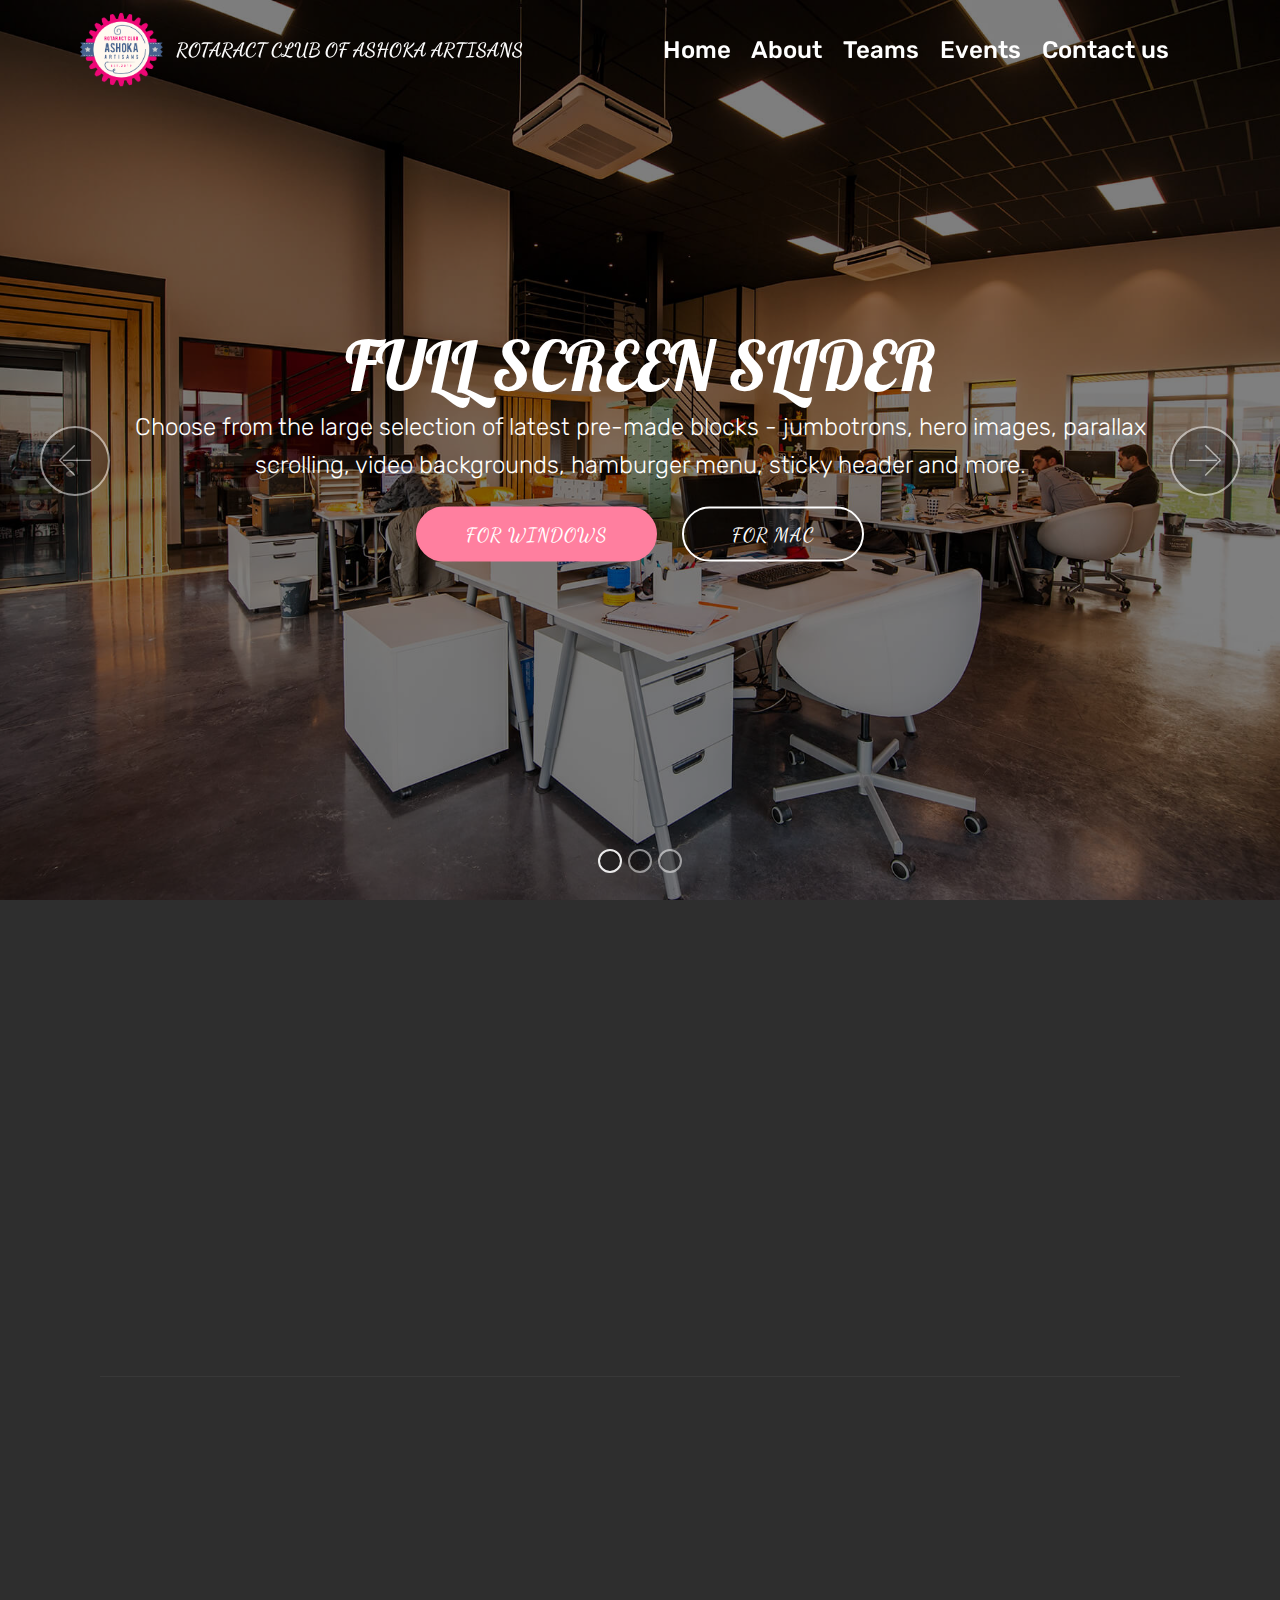
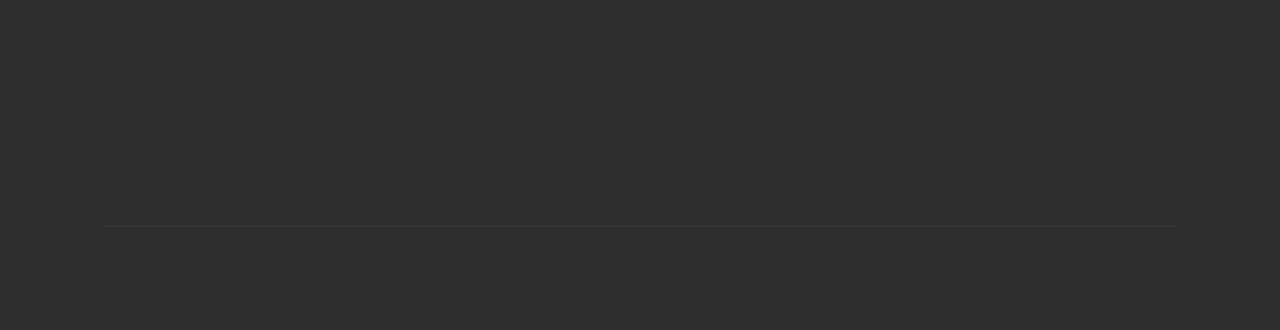
<file: page1.html>
<!DOCTYPE html>
<html  >
<head>
  <!-- Site made with Mobirise Website Builder v4.12.4, https://mobirise.com -->
  <meta charset="UTF-8">
  <meta http-equiv="X-UA-Compatible" content="IE=edge">
  <meta name="generator" content="Mobirise v4.12.4, mobirise.com">
  <meta name="viewport" content="width=device-width, initial-scale=1, minimum-scale=1">
  <link rel="shortcut icon" href="assets/images/rac-ashoka-artisans-logo.png" type="image/x-icon">
  <meta name="description" content="Web Page Maker Description">
  
  
  <title>Page 1</title>
  <link rel="stylesheet" href="assets/web/assets/mobirise-icons/mobirise-icons.css">
  <link rel="stylesheet" href="assets/bootstrap/css/bootstrap.min.css">
  <link rel="stylesheet" href="assets/bootstrap/css/bootstrap-grid.min.css">
  <link rel="stylesheet" href="assets/bootstrap/css/bootstrap-reboot.min.css">
  <link rel="stylesheet" href="assets/socicon/css/styles.css">
  <link rel="stylesheet" href="assets/dropdown/css/style.css">
  <link rel="stylesheet" href="assets/animatecss/animate.min.css">
  <link rel="stylesheet" href="assets/tether/tether.min.css">
  <link rel="stylesheet" href="assets/theme/css/style.css">
  <link rel="preload" as="style" href="assets/mobirise/css/mbr-additional.css"><link rel="stylesheet" href="assets/mobirise/css/mbr-additional.css" type="text/css">
  
  
  
</head>
<body>
  <section class="menu cid-s7DYa3LJ3R" once="menu" id="menu1-t">

    

    <nav class="navbar navbar-expand beta-menu navbar-dropdown align-items-center navbar-fixed-top navbar-toggleable-sm bg-color transparent">
        <button class="navbar-toggler navbar-toggler-right" type="button" data-toggle="collapse" data-target="#navbarSupportedContent" aria-controls="navbarSupportedContent" aria-expanded="false" aria-label="Toggle navigation">
            <div class="hamburger">
                <span></span>
                <span></span>
                <span></span>
                <span></span>
            </div>
        </button>
        <div class="menu-logo">
            <div class="navbar-brand">
                <span class="navbar-logo">
                    <a href="https://mobirise.co">
                         <img src="assets/images/rac-ashoka-artisans-logo.png" alt="Mobirise" title="" style="height: 5.2rem;">
                    </a>
                </span>
                <span class="navbar-caption-wrap"><a class="navbar-caption text-white display-4" href="https://mobirise.co">ROTARACT CLUB OF ASHOKA ARTISANS</a></span>
            </div>
        </div>
        <div class="collapse navbar-collapse" id="navbarSupportedContent">
            <ul class="navbar-nav nav-dropdown nav-right" data-app-modern-menu="true"><li class="nav-item">
                    <a class="nav-link link text-white display-5" href="index.html">
                        Home</a>
                </li><li class="nav-item"><a class="nav-link link text-white display-5" href="https://mobirise.co">
                        About</a></li><li class="nav-item"><a class="nav-link link text-white display-5" href="https://mobirise.co">
                        Teams</a></li><li class="nav-item"><a class="nav-link link text-white display-5" href="page1.html">
                        Events</a></li><li class="nav-item"><a class="nav-link link text-white display-5" href="https://mobirise.co">Contact us</a></li><li class="nav-item"><a class="nav-link link text-white display-5" href="https://mobirise.co">
                        </a></li></ul>
            
        </div>
    </nav>
</section>

<section class="engine"><a href="https://mobirise.info/p">web templates free download</a></section><section class="carousel slide cid-s8qPR9oHmn" data-interval="false" id="slider1-u">

    

    <div class="full-screen"><div class="mbr-slider slide carousel" data-keyboard="false" data-ride="false" data-interval="false" data-pause="false"><ol class="carousel-indicators"><li data-app-prevent-settings="" data-target="#slider1-u" class=" active" data-slide-to="0"></li><li data-app-prevent-settings="" data-target="#slider1-u" data-slide-to="1"></li><li data-app-prevent-settings="" data-target="#slider1-u" data-slide-to="2"></li></ol><div class="carousel-inner" role="listbox"><div class="carousel-item slider-fullscreen-image active" data-bg-video-slide="false" style="background-image: url(assets/images/background1.jpg);"><div class="container container-slide"><div class="image_wrapper"><div class="mbr-overlay"></div><img src="assets/images/background1.jpg" alt="" title=""><div class="carousel-caption justify-content-center"><div class="col-10 align-center"><h2 class="mbr-fonts-style display-1">FULL SCREEN SLIDER</h2><p class="lead mbr-text mbr-fonts-style display-5">Choose from the large selection of latest pre-made blocks - jumbotrons, hero images, parallax scrolling, video backgrounds, hamburger menu, sticky header and more.</p><div class="mbr-section-btn" buttons="0"><a class="btn btn-success display-4" href="https://mobirise.com">FOR WINDOWS</a> <a class="btn  btn-white-outline display-4" href="https://mobirise.com">FOR MAC</a></div></div></div></div></div></div><div class="carousel-item slider-fullscreen-image" data-bg-video-slide="false" style="background-image: url(assets/images/background2.jpg);"><div class="container container-slide"><div class="image_wrapper"><div class="mbr-overlay"></div><img src="assets/images/background2.jpg" alt="" title=""><div class="carousel-caption justify-content-center"><div class="col-10 align-left"><h2 class="mbr-fonts-style display-1">VIDEO SLIDE</h2><p class="lead mbr-text mbr-fonts-style display-5">Slide with youtube video background and color overlay. Title and text are aligned to the left.</p><div class="mbr-section-btn" buttons="0"><a class="btn btn-primary display-4" href="https://mobirise.com">FOR WINDOWS</a> <a class="btn  btn-white-outline display-4" href="https://mobirise.com">FOR MAC</a></div></div></div></div></div></div><div class="carousel-item slider-fullscreen-image" data-bg-video-slide="false" style="background-image: url(assets/images/background3.jpg);"><div class="container container-slide"><div class="image_wrapper"><div class="mbr-overlay"></div><img src="assets/images/background3.jpg" alt="" title=""><div class="carousel-caption justify-content-center"><div class="col-10 align-right"><h2 class="mbr-fonts-style display-1">IMAGE SLIDE</h2><p class="lead mbr-text mbr-fonts-style display-5">Choose from the large selection of latest pre-made blocks - jumbotrons, hero images, parallax scrolling, video backgrounds, hamburger menu, sticky header and more.</p><div class="mbr-section-btn" buttons="0"><a class="btn btn-info display-4" href="https://mobirise.com">FOR WINDOWS</a> <a class="btn  btn-white-outline display-4" href="https://mobirise.com">FOR MAC</a></div></div></div></div></div></div></div><a data-app-prevent-settings="" class="carousel-control carousel-control-prev" role="button" data-slide="prev" href="#slider1-u"><span aria-hidden="true" class="mbri-left mbr-iconfont"></span><span class="sr-only">Previous</span></a><a data-app-prevent-settings="" class="carousel-control carousel-control-next" role="button" data-slide="next" href="#slider1-u"><span aria-hidden="true" class="mbri-right mbr-iconfont"></span><span class="sr-only">Next</span></a></div></div>

</section>

<section class="cid-s8qQ3mQ43q" id="footer2-w">

    

    

    <div class="container">
        <div class="media-container-row content mbr-white">
            <div class="col-12 col-md-3 mbr-fonts-style display-7">
                <p class="mbr-text">
                    <strong>Address</strong>
                    <br>
                    <br>1234 Street Name
                    <br>City, AA 99999
                    <br>
                    <br>
                    <br><strong>Contacts</strong>
                    <br>
                    <br>Email: support@mobirise.com
                    <br>Phone: +1 (0) 000 0000 001
                    <br>Fax: +1 (0) 000 0000 002
                </p>
            </div>
            <div class="col-12 col-md-3 mbr-fonts-style display-7">
                <p class="mbr-text">
                    <strong>Links</strong>
                    <br>
                    <br><a class="text-primary" href="https://mobirise.co/">Website builder</a>
                    <br><a class="text-primary" href="https://mobirise.co/">Download for Windows</a>
                    <br><a class="text-primary" href="https://mobirise.co/">Download for Mac</a>
                    <br>
                    <br><strong>Feedback</strong>
                    <br>
                    <br>Please send us your ideas, bug reports, suggestions! Any feedback would be appreciated.
                </p>
            </div>
            <div class="col-12 col-md-6">
                <div class="google-map"><iframe frameborder="0" style="border:0" src="https://www.google.com/maps/embed/v1/place?key=AIzaSyCx3d07zxHPLvkFBLlAR3Ng8a9wsAsGoJ8&amp;q=place_id:ChIJn6wOs6lZwokRLKy1iqRcoKw" allowfullscreen=""></iframe></div>
            </div>
        </div>
        <div class="footer-lower">
            <div class="media-container-row">
                <div class="col-sm-12">
                    <hr>
                </div>
            </div>
            <div class="media-container-row mbr-white">
                <div class="col-sm-6 copyright">
                    <p class="mbr-text mbr-fonts-style display-7">
                        © Copyright 2020 Mobirise - All Rights Reserved
                    </p>
                </div>
                <div class="col-md-6">
                    <div class="social-list align-right">
                        <div class="soc-item">
                            <a href="https://twitter.com/mobirise" target="_blank">
                                <span class="socicon-twitter socicon mbr-iconfont mbr-iconfont-social"></span>
                            </a>
                        </div>
                        <div class="soc-item">
                            <a href="https://www.facebook.com/pages/Mobirise/1616226671953247" target="_blank">
                                <span class="socicon-facebook socicon mbr-iconfont mbr-iconfont-social"></span>
                            </a>
                        </div>
                        <div class="soc-item">
                            <a href="https://www.youtube.com/c/mobirise" target="_blank">
                                <span class="socicon-youtube socicon mbr-iconfont mbr-iconfont-social"></span>
                            </a>
                        </div>
                        <div class="soc-item">
                            <a href="https://instagram.com/mobirise" target="_blank">
                                <span class="socicon-instagram socicon mbr-iconfont mbr-iconfont-social"></span>
                            </a>
                        </div>
                        <div class="soc-item">
                            <a href="https://plus.google.com/u/0/+Mobirise" target="_blank">
                                <span class="socicon-googleplus socicon mbr-iconfont mbr-iconfont-social"></span>
                            </a>
                        </div>
                        <div class="soc-item">
                            <a href="https://www.behance.net/Mobirise" target="_blank">
                                <span class="socicon-behance socicon mbr-iconfont mbr-iconfont-social"></span>
                            </a>
                        </div>
                    </div>
                </div>
            </div>
        </div>
    </div>
</section>

<section class="footer4 cid-s8qQ1Jrfqr" id="footer4-v">

    

    

    <div class="container">
        <div class="media-container-row content mbr-white">
            <div class="col-md-3 col-sm-4">
                <div class="mb-3 img-logo">
                    <a href="https://mobirise.co/">
                        <img src="assets/images/logo2.png" alt="Mobirise">
                    </a>
                </div>
                <p class="mb-3 mbr-fonts-style foot-title display-7">
                    MOBIRISE
                </p>
                <p class="mbr-text mbr-fonts-style mbr-links-column display-7">
                    <a href="#" class="text-white">About Us</a>
                    <br><a href="#" class="text-white">Services</a>
                    <br><a href="#" class="text-white">Selected Work</a>
                    <br><a href="#" class="text-white">Get In Touch</a>
                </p>
            </div>
            <div class="col-md-4 col-sm-8">
                <p class="mb-4 foot-title mbr-fonts-style display-7">
                    RECENT NEWS
                </p>
                <p class="mbr-text mbr-fonts-style foot-text display-7">
                    Footer with solid color background and a contact form, Easily add subscribe and contact forms without any server-side integration.
                    <br>
                    <br>Mobirise helps you cut down development time by providing you with a flexible website editor with a drag and drop interface.
                </p>
            </div>
            <div class="col-md-4 offset-md-1 col-sm-12">
                <p class="mb-4 foot-title mbr-fonts-style display-7">
                    SUBSCRIBE
                </p>
                <p class="mbr-text mbr-fonts-style form-text display-7">
                    Get monthly updates and free resources.
                </p>
                <div class="media-container-column" data-form-type="formoid">
                    <!---Formbuilder Form--->
                    <form action="https://mobirise.com/" method="POST" class="mbr-form form-with-styler" data-form-title="Mobirise Form"><input type="hidden" name="email" data-form-email="true" value="Xc9PMKrRQBIC9HgzhfoUgtzZhWSQDYB6X1ifemFQq/L1FsPK39rL72aY6K0e2z6aEqLBEq//0V6PSyDvSOncdrMrL+UUylPS8PLUG58YRCejzfRhLfiwEN3DqSuBNFsS">
                        <div class="row form-inline justify-content-center">
                            <div hidden="hidden" data-form-alert="" class="alert alert-success col-12">Thanks for filling out the form!</div>
                            <div hidden="hidden" data-form-alert-danger="" class="alert alert-danger col-12">
                                                    </div>
                        </div>
                        <div class="dragArea row form-inline justify-content-center">
                            <div class="col-auto  form-group " data-for="email">
                                <input type="email" name="email" placeholder="Email" data-form-field="Email" required="required" class="form-control input-sm input-inverse my-2 display-7" id="email-footer4-v">
                            </div>
                            <div class="col-auto  input-group-btn  m-2">
                                <button type="submit" class="btn btn-primary m-0 display-4">Subscribe</button>
                            </div>
                        </div>
                    </form><!---Formbuilder Form--->
                </div>
                <p class="mb-4 mbr-fonts-style foot-title display-7">
                    CONNECT WITH US
                </p>
                <div class="social-list pl-0 mb-0">
                        <div class="soc-item">
                            <a href="https://twitter.com/mobirise" target="_blank">
                                <span class="socicon-twitter socicon mbr-iconfont mbr-iconfont-social"></span>
                            </a>
                        </div>
                        <div class="soc-item">
                            <a href="https://www.facebook.com/pages/Mobirise/1616226671953247" target="_blank">
                                <span class="socicon-facebook socicon mbr-iconfont mbr-iconfont-social"></span>
                            </a>
                        </div>
                        <div class="soc-item">
                            <a href="https://www.youtube.com/c/mobirise" target="_blank">
                                <span class="socicon-youtube socicon mbr-iconfont mbr-iconfont-social"></span>
                            </a>
                        </div>
                        <div class="soc-item">
                            <a href="https://instagram.com/mobirise" target="_blank">
                                <span class="socicon-instagram socicon mbr-iconfont mbr-iconfont-social"></span>
                            </a>
                        </div>
                        <div class="soc-item">
                            <a href="https://plus.google.com/u/0/+Mobirise" target="_blank">
                                <span class="socicon-googleplus socicon mbr-iconfont mbr-iconfont-social"></span>
                            </a>
                        </div>
                        <div class="soc-item">
                            <a href="https://www.behance.net/Mobirise" target="_blank">
                                <span class="socicon-behance socicon mbr-iconfont mbr-iconfont-social"></span>
                            </a>
                        </div>
                </div>
            </div>
        </div>
        <div class="footer-lower">
            <div class="media-container-row">
                <div class="col-sm-12">
                    <hr>
                </div>
            </div>
            <div class="media-container-row mbr-white">
                <div class="col-sm-12 copyright">
                    <p class="mbr-text mbr-fonts-style display-7">
                        © Copyright 2020 Mobirise - All Rights Reserved
                    </p>
                </div>
            </div>
        </div>
    </div>
</section>


  <script src="assets/web/assets/jquery/jquery.min.js"></script>
  <script src="assets/popper/popper.min.js"></script>
  <script src="assets/bootstrap/js/bootstrap.min.js"></script>
  <script src="assets/smoothscroll/smooth-scroll.js"></script>
  <script src="assets/dropdown/js/nav-dropdown.js"></script>
  <script src="assets/dropdown/js/navbar-dropdown.js"></script>
  <script src="assets/touchswipe/jquery.touch-swipe.min.js"></script>
  <script src="assets/viewportchecker/jquery.viewportchecker.js"></script>
  <script src="assets/ytplayer/jquery.mb.ytplayer.min.js"></script>
  <script src="assets/vimeoplayer/jquery.mb.vimeo_player.js"></script>
  <script src="assets/tether/tether.min.js"></script>
  <script src="assets/bootstrapcarouselswipe/bootstrap-carousel-swipe.js"></script>
  <script src="assets/theme/js/script.js"></script>
  <script src="assets/slidervideo/script.js"></script>
  <script src="assets/formoid/formoid.min.js"></script>
  
  
  <input name="animation" type="hidden">
  </body>
</html>
</file>
<file: assets/web/assets/mobirise-icons/mobirise-icons.css>
@font-face {
  font-family: 'MobiriseIcons';
  src:  url('mobirise-icons.eot?spat4u');
  src:  url('mobirise-icons.eot?spat4u#iefix') format('embedded-opentype'),
    url('mobirise-icons.ttf?spat4u') format('truetype'),
    url('mobirise-icons.woff?spat4u') format('woff'),
    url('mobirise-icons.svg?spat4u#MobiriseIcons') format('svg');
  font-weight: normal;
  font-style: normal;
  font-display: swap;
}

[class^="mbri-"], [class*=" mbri-"] {
  /* use !important to prevent issues with browser extensions that change fonts */
  font-family: MobiriseIcons !important;
  speak: none;
  font-style: normal;
  font-weight: normal;
  font-variant: normal;
  text-transform: none;
  line-height: 1;

  /* Better Font Rendering =========== */
  -webkit-font-smoothing: antialiased;
  -moz-osx-font-smoothing: grayscale;
}

.mbri-add-submenu:before {
  content: "\e900";
}
.mbri-alert:before {
  content: "\e901";
}
.mbri-align-center:before {
  content: "\e902";
}
.mbri-align-justify:before {
  content: "\e903";
}
.mbri-align-left:before {
  content: "\e904";
}
.mbri-align-right:before {
  content: "\e905";
}
.mbri-android:before {
  content: "\e906";
}
.mbri-apple:before {
  content: "\e907";
}
.mbri-arrow-down:before {
  content: "\e908";
}
.mbri-arrow-next:before {
  content: "\e909";
}
.mbri-arrow-prev:before {
  content: "\e90a";
}
.mbri-arrow-up:before {
  content: "\e90b";
}
.mbri-bold:before {
  content: "\e90c";
}
.mbri-bookmark:before {
  content: "\e90d";
}
.mbri-bootstrap:before {
  content: "\e90e";
}
.mbri-briefcase:before {
  content: "\e90f";
}
.mbri-browse:before {
  content: "\e910";
}
.mbri-bulleted-list:before {
  content: "\e911";
}
.mbri-calendar:before {
  content: "\e912";
}
.mbri-camera:before {
  content: "\e913";
}
.mbri-cart-add:before {
  content: "\e914";
}
.mbri-cart-full:before {
  content: "\e915";
}
.mbri-cash:before {
  content: "\e916";
}
.mbri-change-style:before {
  content: "\e917";
}
.mbri-chat:before {
  content: "\e918";
}
.mbri-clock:before {
  content: "\e919";
}
.mbri-close:before {
  content: "\e91a";
}
.mbri-cloud:before {
  content: "\e91b";
}
.mbri-code:before {
  content: "\e91c";
}
.mbri-contact-form:before {
  content: "\e91d";
}
.mbri-credit-card:before {
  content: "\e91e";
}
.mbri-cursor-click:before {
  content: "\e91f";
}
.mbri-cust-feedback:before {
  content: "\e920";
}
.mbri-database:before {
  content: "\e921";
}
.mbri-delivery:before {
  content: "\e922";
}
.mbri-desktop:before {
  content: "\e923";
}
.mbri-devices:before {
  content: "\e924";
}
.mbri-down:before {
  content: "\e925";
}
.mbri-download:before {
  content: "\e989";
}
.mbri-drag-n-drop:before {
  content: "\e927";
}
.mbri-drag-n-drop2:before {
  content: "\e928";
}
.mbri-edit:before {
  content: "\e929";
}
.mbri-edit2:before {
  content: "\e92a";
}
.mbri-error:before {
  content: "\e92b";
}
.mbri-extension:before {
  content: "\e92c";
}
.mbri-features:before {
  content: "\e92d";
}
.mbri-file:before {
  content: "\e92e";
}
.mbri-flag:before {
  content: "\e92f";
}
.mbri-folder:before {
  content: "\e930";
}
.mbri-gift:before {
  content: "\e931";
}
.mbri-github:before {
  content: "\e932";
}
.mbri-globe:before {
  content: "\e933";
}
.mbri-globe-2:before {
  content: "\e934";
}
.mbri-growing-chart:before {
  content: "\e935";
}
.mbri-hearth:before {
  content: "\e936";
}
.mbri-help:before {
  content: "\e937";
}
.mbri-home:before {
  content: "\e938";
}
.mbri-hot-cup:before {
  content: "\e939";
}
.mbri-idea:before {
  content: "\e93a";
}
.mbri-image-gallery:before {
  content: "\e93b";
}
.mbri-image-slider:before {
  content: "\e93c";
}
.mbri-info:before {
  content: "\e93d";
}
.mbri-italic:before {
  content: "\e93e";
}
.mbri-key:before {
  content: "\e93f";
}
.mbri-laptop:before {
  content: "\e940";
}
.mbri-layers:before {
  content: "\e941";
}
.mbri-left-right:before {
  content: "\e942";
}
.mbri-left:before {
  content: "\e943";
}
.mbri-letter:before {
  content: "\e944";
}
.mbri-like:before {
  content: "\e945";
}
.mbri-link:before {
  content: "\e946";
}
.mbri-lock:before {
  content: "\e947";
}
.mbri-login:before {
  content: "\e948";
}
.mbri-logout:before {
  content: "\e949";
}
.mbri-magic-stick:before {
  content: "\e94a";
}
.mbri-map-pin:before {
  content: "\e94b";
}
.mbri-menu:before {
  content: "\e94c";
}
.mbri-mobile:before {
  content: "\e94d";
}
.mbri-mobile2:before {
  content: "\e94e";
}
.mbri-mobirise:before {
  content: "\e94f";
}
.mbri-more-horizontal:before {
  content: "\e950";
}
.mbri-more-vertical:before {
  content: "\e951";
}
.mbri-music:before {
  content: "\e952";
}
.mbri-new-file:before {
  content: "\e953";
}
.mbri-numbered-list:before {
  content: "\e954";
}
.mbri-opened-folder:before {
  content: "\e955";
}
.mbri-pages:before {
  content: "\e956";
}
.mbri-paper-plane:before {
  content: "\e957";
}
.mbri-paperclip:before {
  content: "\e958";
}
.mbri-photo:before {
  content: "\e959";
}
.mbri-photos:before {
  content: "\e95a";
}
.mbri-pin:before {
  content: "\e95b";
}
.mbri-play:before {
  content: "\e95c";
}
.mbri-plus:before {
  content: "\e95d";
}
.mbri-preview:before {
  content: "\e95e";
}
.mbri-print:before {
  content: "\e95f";
}
.mbri-protect:before {
  content: "\e960";
}
.mbri-question:before {
  content: "\e961";
}
.mbri-quote-left:before {
  content: "\e962";
}
.mbri-quote-right:before {
  content: "\e963";
}
.mbri-refresh:before {
  content: "\e964";
}
.mbri-responsive:before {
  content: "\e965";
}
.mbri-right:before {
  content: "\e966";
}
.mbri-rocket:before {
  content: "\e967";
}
.mbri-sad-face:before {
  content: "\e968";
}
.mbri-sale:before {
  content: "\e969";
}
.mbri-save:before {
  content: "\e96a";
}
.mbri-search:before {
  content: "\e96b";
}
.mbri-setting:before {
  content: "\e96c";
}
.mbri-setting2:before {
  content: "\e96d";
}
.mbri-setting3:before {
  content: "\e96e";
}
.mbri-share:before {
  content: "\e96f";
}
.mbri-shopping-bag:before {
  content: "\e970";
}
.mbri-shopping-basket:before {
  content: "\e971";
}
.mbri-shopping-cart:before {
  content: "\e972";
}
.mbri-sites:before {
  content: "\e973";
}
.mbri-smile-face:before {
  content: "\e974";
}
.mbri-speed:before {
  content: "\e975";
}
.mbri-star:before {
  content: "\e976";
}
.mbri-success:before {
  content: "\e977";
}
.mbri-sun:before {
  content: "\e978";
}
.mbri-sun2:before {
  content: "\e979";
}
.mbri-tablet:before {
  content: "\e97a";
}
.mbri-tablet-vertical:before {
  content: "\e97b";
}
.mbri-target:before {
  content: "\e97c";
}
.mbri-timer:before {
  content: "\e97d";
}
.mbri-to-ftp:before {
  content: "\e97e";
}
.mbri-to-local-drive:before {
  content: "\e97f";
}
.mbri-touch-swipe:before {
  content: "\e980";
}
.mbri-touch:before {
  content: "\e981";
}
.mbri-trash:before {
  content: "\e982";
}
.mbri-underline:before {
  content: "\e983";
}
.mbri-unlink:before {
  content: "\e984";
}
.mbri-unlock:before {
  content: "\e985";
}
.mbri-up-down:before {
  content: "\e986";
}
.mbri-up:before {
  content: "\e987";
}
.mbri-update:before {
  content: "\e988";
}
.mbri-upload:before {
 content: "\e926"; 
}
.mbri-user:before {
  content: "\e98a";
}
.mbri-user2:before {
  content: "\e98b";
}
.mbri-users:before {
  content: "\e98c";
}
.mbri-video:before {
  content: "\e98d";
}
.mbri-video-play:before {
  content: "\e98e";
}
.mbri-watch:before {
  content: "\e98f";
}
.mbri-website-theme:before {
  content: "\e990";
}
.mbri-wifi:before {
  content: "\e991";
}
.mbri-windows:before {
  content: "\e992";
}
.mbri-zoom-out:before {
  content: "\e993";
}
.mbri-redo:before {
  content: "\e994";
}
.mbri-undo:before {
  content: "\e995";
}
</file>
<file: assets/socicon/css/styles.css>
@charset "UTF-8";

@font-face {
  font-family: 'Socicon';
  src:  url('../fonts/socicon.eot');
  src:  url('../fonts/socicon.eot?#iefix') format('embedded-opentype'),
    url('../fonts/socicon.woff2') format('woff2'),
    url('../fonts/socicon.ttf') format('truetype'),
    url('../fonts/socicon.woff') format('woff'),
    url('../fonts/socicon.svg#socicon') format('svg');
  font-weight: normal;
  font-style: normal;
}

[data-icon]:before {
  font-family: "socicon" !important;
  content: attr(data-icon);
  font-style: normal !important;
  font-weight: normal !important;
  font-variant: normal !important;
  text-transform: none !important;
  speak: none;
  line-height: 1;
  -webkit-font-smoothing: antialiased;
  -moz-osx-font-smoothing: grayscale;
}

[class^="socicon-"], [class*=" socicon-"] {
  /* use !important to prevent issues with browser extensions that change fonts */
  font-family: 'Socicon' !important;
  speak: none;
  font-style: normal;
  font-weight: normal;
  font-variant: normal;
  text-transform: none;
  line-height: 1;

  /* Better Font Rendering =========== */
  -webkit-font-smoothing: antialiased;
  -moz-osx-font-smoothing: grayscale;
}

.socicon-eitaa:before {
  content: "\e97c";
}
.socicon-soroush:before {
  content: "\e97d";
}
.socicon-bale:before {
  content: "\e97e";
}
.socicon-zazzle:before {
  content: "\e97b";
}
.socicon-society6:before {
  content: "\e97a";
}
.socicon-redbubble:before {
  content: "\e979";
}
.socicon-avvo:before {
  content: "\e978";
}
.socicon-stitcher:before {
  content: "\e977";
}
.socicon-googlehangouts:before {
  content: "\e974";
}
.socicon-dlive:before {
  content: "\e975";
}
.socicon-vsco:before {
  content: "\e976";
}
.socicon-flipboard:before {
  content: "\e973";
}
.socicon-ubuntu:before {
  content: "\e958";
}
.socicon-artstation:before {
  content: "\e959";
}
.socicon-invision:before {
  content: "\e95a";
}
.socicon-torial:before {
  content: "\e95b";
}
.socicon-collectorz:before {
  content: "\e95c";
}
.socicon-seenthis:before {
  content: "\e95d";
}
.socicon-googleplaymusic:before {
  content: "\e95e";
}
.socicon-debian:before {
  content: "\e95f";
}
.socicon-filmfreeway:before {
  content: "\e960";
}
.socicon-gnome:before {
  content: "\e961";
}
.socicon-itchio:before {
  content: "\e962";
}
.socicon-jamendo:before {
  content: "\e963";
}
.socicon-mix:before {
  content: "\e964";
}
.socicon-sharepoint:before {
  content: "\e965";
}
.socicon-tinder:before {
  content: "\e966";
}
.socicon-windguru:before {
  content: "\e967";
}
.socicon-cdbaby:before {
  content: "\e968";
}
.socicon-elementaryos:before {
  content: "\e969";
}
.socicon-stage32:before {
  content: "\e96a";
}
.socicon-tiktok:before {
  content: "\e96b";
}
.socicon-gitter:before {
  content: "\e96c";
}
.socicon-letterboxd:before {
  content: "\e96d";
}
.socicon-threema:before {
  content: "\e96e";
}
.socicon-splice:before {
  content: "\e96f";
}
.socicon-metapop:before {
  content: "\e970";
}
.socicon-naver:before {
  content: "\e971";
}
.socicon-remote:before {
  content: "\e972";
}
.socicon-internet:before {
  content: "\e957";
}
.socicon-moddb:before {
  content: "\e94b";
}
.socicon-indiedb:before {
  content: "\e94c";
}
.socicon-traxsource:before {
  content: "\e94d";
}
.socicon-gamefor:before {
  content: "\e94e";
}
.socicon-pixiv:before {
  content: "\e94f";
}
.socicon-myanimelist:before {
  content: "\e950";
}
.socicon-blackberry:before {
  content: "\e951";
}
.socicon-wickr:before {
  content: "\e952";
}
.socicon-spip:before {
  content: "\e953";
}
.socicon-napster:before {
  content: "\e954";
}
.socicon-beatport:before {
  content: "\e955";
}
.socicon-hackerone:before {
  content: "\e956";
}
.socicon-hackernews:before {
  content: "\e946";
}
.socicon-smashwords:before {
  content: "\e947";
}
.socicon-kobo:before {
  content: "\e948";
}
.socicon-bookbub:before {
  content: "\e949";
}
.socicon-mailru:before {
  content: "\e94a";
}
.socicon-gitlab:before {
  content: "\e945";
}
.socicon-instructables:before {
  content: "\e944";
}
.socicon-portfolio:before {
  content: "\e943";
}
.socicon-codered:before {
  content: "\e940";
}
.socicon-origin:before {
  content: "\e941";
}
.socicon-nextdoor:before {
  content: "\e942";
}
.socicon-udemy:before {
  content: "\e93f";
}
.socicon-livemaster:before {
  content: "\e93e";
}
.socicon-crunchbase:before {
  content: "\e93b";
}
.socicon-homefy:before {
  content: "\e93c";
}
.socicon-calendly:before {
  content: "\e93d";
}
.socicon-realtor:before {
  content: "\e90f";
}
.socicon-tidal:before {
  content: "\e910";
}
.socicon-qobuz:before {
  content: "\e911";
}
.socicon-natgeo:before {
  content: "\e912";
}
.socicon-mastodon:before {
  content: "\e913";
}
.socicon-unsplash:before {
  content: "\e914";
}
.socicon-homeadvisor:before {
  content: "\e915";
}
.socicon-angieslist:before {
  content: "\e916";
}
.socicon-codepen:before {
  content: "\e917";
}
.socicon-slack:before {
  content: "\e918";
}
.socicon-openaigym:before {
  content: "\e919";
}
.socicon-logmein:before {
  content: "\e91a";
}
.socicon-fiverr:before {
  content: "\e91b";
}
.socicon-gotomeeting:before {
  content: "\e91c";
}
.socicon-aliexpress:before {
  content: "\e91d";
}
.socicon-guru:before {
  content: "\e91e";
}
.socicon-appstore:before {
  content: "\e91f";
}
.socicon-homes:before {
  content: "\e920";
}
.socicon-zoom:before {
  content: "\e921";
}
.socicon-alibaba:before {
  content: "\e922";
}
.socicon-craigslist:before {
  content: "\e923";
}
.socicon-wix:before {
  content: "\e924";
}
.socicon-redfin:before {
  content: "\e925";
}
.socicon-googlecalendar:before {
  content: "\e926";
}
.socicon-shopify:before {
  content: "\e927";
}
.socicon-freelancer:before {
  content: "\e928";
}
.socicon-seedrs:before {
  content: "\e929";
}
.socicon-bing:before {
  content: "\e92a";
}
.socicon-doodle:before {
  content: "\e92b";
}
.socicon-bonanza:before {
  content: "\e92c";
}
.socicon-squarespace:before {
  content: "\e92d";
}
.socicon-toptal:before {
  content: "\e92e";
}
.socicon-gust:before {
  content: "\e92f";
}
.socicon-ask:before {
  content: "\e930";
}
.socicon-trulia:before {
  content: "\e931";
}
.socicon-loomly:before {
  content: "\e932";
}
.socicon-ghost:before {
  content: "\e933";
}
.socicon-upwork:before {
  content: "\e934";
}
.socicon-fundable:before {
  content: "\e935";
}
.socicon-booking:before {
  content: "\e936";
}
.socicon-googlemaps:before {
  content: "\e937";
}
.socicon-zillow:before {
  content: "\e938";
}
.socicon-niconico:before {
  content: "\e939";
}
.socicon-toneden:before {
  content: "\e93a";
}
.socicon-augment:before {
  content: "\e908";
}
.socicon-bitbucket:before {
  content: "\e909";
}
.socicon-fyuse:before {
  content: "\e90a";
}
.socicon-yt-gaming:before {
  content: "\e90b";
}
.socicon-sketchfab:before {
  content: "\e90c";
}
.socicon-mobcrush:before {
  content: "\e90d";
}
.socicon-microsoft:before {
  content: "\e90e";
}
.socicon-pandora:before {
  content: "\e907";
}
.socicon-messenger:before {
  content: "\e906";
}
.socicon-gamewisp:before {
  content: "\e905";
}
.socicon-bloglovin:before {
  content: "\e904";
}
.socicon-tunein:before {
  content: "\e903";
}
.socicon-gamejolt:before {
  content: "\e901";
}
.socicon-trello:before {
  content: "\e902";
}
.socicon-spreadshirt:before {
  content: "\e900";
}
.socicon-500px:before {
  content: "\e000";
}
.socicon-8tracks:before {
  content: "\e001";
}
.socicon-airbnb:before {
  content: "\e002";
}
.socicon-alliance:before {
  content: "\e003";
}
.socicon-amazon:before {
  content: "\e004";
}
.socicon-amplement:before {
  content: "\e005";
}
.socicon-android:before {
  content: "\e006";
}
.socicon-angellist:before {
  content: "\e007";
}
.socicon-apple:before {
  content: "\e008";
}
.socicon-appnet:before {
  content: "\e009";
}
.socicon-baidu:before {
  content: "\e00a";
}
.socicon-bandcamp:before {
  content: "\e00b";
}
.socicon-battlenet:before {
  content: "\e00c";
}
.socicon-mixer:before {
  content: "\e00d";
}
.socicon-bebee:before {
  content: "\e00e";
}
.socicon-bebo:before {
  content: "\e00f";
}
.socicon-behance:before {
  content: "\e010";
}
.socicon-blizzard:before {
  content: "\e011";
}
.socicon-blogger:before {
  content: "\e012";
}
.socicon-buffer:before {
  content: "\e013";
}
.socicon-chrome:before {
  content: "\e014";
}
.socicon-coderwall:before {
  content: "\e015";
}
.socicon-curse:before {
  content: "\e016";
}
.socicon-dailymotion:before {
  content: "\e017";
}
.socicon-deezer:before {
  content: "\e018";
}
.socicon-delicious:before {
  content: "\e019";
}
.socicon-deviantart:before {
  content: "\e01a";
}
.socicon-diablo:before {
  content: "\e01b";
}
.socicon-digg:before {
  content: "\e01c";
}
.socicon-discord:before {
  content: "\e01d";
}
.socicon-disqus:before {
  content: "\e01e";
}
.socicon-douban:before {
  content: "\e01f";
}
.socicon-draugiem:before {
  content: "\e020";
}
.socicon-dribbble:before {
  content: "\e021";
}
.socicon-drupal:before {
  content: "\e022";
}
.socicon-ebay:before {
  content: "\e023";
}
.socicon-ello:before {
  content: "\e024";
}
.socicon-endomodo:before {
  content: "\e025";
}
.socicon-envato:before {
  content: "\e026";
}
.socicon-etsy:before {
  content: "\e027";
}
.socicon-facebook:before {
  content: "\e028";
}
.socicon-feedburner:before {
  content: "\e029";
}
.socicon-filmweb:before {
  content: "\e02a";
}
.socicon-firefox:before {
  content: "\e02b";
}
.socicon-flattr:before {
  content: "\e02c";
}
.socicon-flickr:before {
  content: "\e02d";
}
.socicon-formulr:before {
  content: "\e02e";
}
.socicon-forrst:before {
  content: "\e02f";
}
.socicon-foursquare:before {
  content: "\e030";
}
.socicon-friendfeed:before {
  content: "\e031";
}
.socicon-github:before {
  content: "\e032";
}
.socicon-goodreads:before {
  content: "\e033";
}
.socicon-google:before {
  content: "\e034";
}
.socicon-googlescholar:before {
  content: "\e035";
}
.socicon-googlegroups:before {
  content: "\e036";
}
.socicon-googlephotos:before {
  content: "\e037";
}
.socicon-googleplus:before {
  content: "\e038";
}
.socicon-grooveshark:before {
  content: "\e039";
}
.socicon-hackerrank:before {
  content: "\e03a";
}
.socicon-hearthstone:before {
  content: "\e03b";
}
.socicon-hellocoton:before {
  content: "\e03c";
}
.socicon-heroes:before {
  content: "\e03d";
}
.socicon-smashcast:before {
  content: "\e03e";
}
.socicon-horde:before {
  content: "\e03f";
}
.socicon-houzz:before {
  content: "\e040";
}
.socicon-icq:before {
  content: "\e041";
}
.socicon-identica:before {
  content: "\e042";
}
.socicon-imdb:before {
  content: "\e043";
}
.socicon-instagram:before {
  content: "\e044";
}
.socicon-issuu:before {
  content: "\e045";
}
.socicon-istock:before {
  content: "\e046";
}
.socicon-itunes:before {
  content: "\e047";
}
.socicon-keybase:before {
  content: "\e048";
}
.socicon-lanyrd:before {
  content: "\e049";
}
.socicon-lastfm:before {
  content: "\e04a";
}
.socicon-line:before {
  content: "\e04b";
}
.socicon-linkedin:before {
  content: "\e04c";
}
.socicon-livejournal:before {
  content: "\e04d";
}
.socicon-lyft:before {
  content: "\e04e";
}
.socicon-macos:before {
  content: "\e04f";
}
.socicon-mail:before {
  content: "\e050";
}
.socicon-medium:before {
  content: "\e051";
}
.socicon-meetup:before {
  content: "\e052";
}
.socicon-mixcloud:before {
  content: "\e053";
}
.socicon-modelmayhem:before {
  content: "\e054";
}
.socicon-mumble:before {
  content: "\e055";
}
.socicon-myspace:before {
  content: "\e056";
}
.socicon-newsvine:before {
  content: "\e057";
}
.socicon-nintendo:before {
  content: "\e058";
}
.socicon-npm:before {
  content: "\e059";
}
.socicon-odnoklassniki:before {
  content: "\e05a";
}
.socicon-openid:before {
  content: "\e05b";
}
.socicon-opera:before {
  content: "\e05c";
}
.socicon-outlook:before {
  content: "\e05d";
}
.socicon-overwatch:before {
  content: "\e05e";
}
.socicon-patreon:before {
  content: "\e05f";
}
.socicon-paypal:before {
  content: "\e060";
}
.socicon-periscope:before {
  content: "\e061";
}
.socicon-persona:before {
  content: "\e062";
}
.socicon-pinterest:before {
  content: "\e063";
}
.socicon-play:before {
  content: "\e064";
}
.socicon-player:before {
  content: "\e065";
}
.socicon-playstation:before {
  content: "\e066";
}
.socicon-pocket:before {
  content: "\e067";
}
.socicon-qq:before {
  content: "\e068";
}
.socicon-quora:before {
  content: "\e069";
}
.socicon-raidcall:before {
  content: "\e06a";
}
.socicon-ravelry:before {
  content: "\e06b";
}
.socicon-reddit:before {
  content: "\e06c";
}
.socicon-renren:before {
  content: "\e06d";
}
.socicon-researchgate:before {
  content: "\e06e";
}
.socicon-residentadvisor:before {
  content: "\e06f";
}
.socicon-reverbnation:before {
  content: "\e070";
}
.socicon-rss:before {
  content: "\e071";
}
.socicon-sharethis:before {
  content: "\e072";
}
.socicon-skype:before {
  content: "\e073";
}
.socicon-slideshare:before {
  content: "\e074";
}
.socicon-smugmug:before {
  content: "\e075";
}
.socicon-snapchat:before {
  content: "\e076";
}
.socicon-songkick:before {
  content: "\e077";
}
.socicon-soundcloud:before {
  content: "\e078";
}
.socicon-spotify:before {
  content: "\e079";
}
.socicon-stackexchange:before {
  content: "\e07a";
}
.socicon-stackoverflow:before {
  content: "\e07b";
}
.socicon-starcraft:before {
  content: "\e07c";
}
.socicon-stayfriends:before {
  content: "\e07d";
}
.socicon-steam:before {
  content: "\e07e";
}
.socicon-storehouse:before {
  content: "\e07f";
}
.socicon-strava:before {
  content: "\e080";
}
.socicon-streamjar:before {
  content: "\e081";
}
.socicon-stumbleupon:before {
  content: "\e082";
}
.socicon-swarm:before {
  content: "\e083";
}
.socicon-teamspeak:before {
  content: "\e084";
}
.socicon-teamviewer:before {
  content: "\e085";
}
.socicon-technorati:before {
  content: "\e086";
}
.socicon-telegram:before {
  content: "\e087";
}
.socicon-tripadvisor:before {
  content: "\e088";
}
.socicon-tripit:before {
  content: "\e089";
}
.socicon-triplej:before {
  content: "\e08a";
}
.socicon-tumblr:before {
  content: "\e08b";
}
.socicon-twitch:before {
  content: "\e08c";
}
.socicon-twitter:before {
  content: "\e08d";
}
.socicon-uber:before {
  content: "\e08e";
}
.socicon-ventrilo:before {
  content: "\e08f";
}
.socicon-viadeo:before {
  content: "\e090";
}
.socicon-viber:before {
  content: "\e091";
}
.socicon-viewbug:before {
  content: "\e092";
}
.socicon-vimeo:before {
  content: "\e093";
}
.socicon-vine:before {
  content: "\e094";
}
.socicon-vkontakte:before {
  content: "\e095";
}
.socicon-warcraft:before {
  content: "\e096";
}
.socicon-wechat:before {
  content: "\e097";
}
.socicon-weibo:before {
  content: "\e098";
}
.socicon-whatsapp:before {
  content: "\e099";
}
.socicon-wikipedia:before {
  content: "\e09a";
}
.socicon-windows:before {
  content: "\e09b";
}
.socicon-wordpress:before {
  content: "\e09c";
}
.socicon-wykop:before {
  content: "\e09d";
}
.socicon-xbox:before {
  content: "\e09e";
}
.socicon-xing:before {
  content: "\e09f";
}
.socicon-yahoo:before {
  content: "\e0a0";
}
.socicon-yammer:before {
  content: "\e0a1";
}
.socicon-yandex:before {
  content: "\e0a2";
}
.socicon-yelp:before {
  content: "\e0a3";
}
.socicon-younow:before {
  content: "\e0a4";
}
.socicon-youtube:before {
  content: "\e0a5";
}
.socicon-zapier:before {
  content: "\e0a6";
}
.socicon-zerply:before {
  content: "\e0a7";
}
.socicon-zomato:before {
  content: "\e0a8";
}
.socicon-zynga:before {
  content: "\e0a9";
}
</file>
<file: assets/dropdown/css/style.css>
.navbar-dropdown {
  left: 0;
  padding: 0;
  position: absolute;
  right: 0;
  top: 0;
  transition: all 0.45s ease;
  z-index: 1030;
  background: #282828; }
  .navbar-dropdown .navbar-logo {
    margin-right: 0.8rem;
    transition: margin 0.3s ease-in-out;
    vertical-align: middle; }
    .navbar-dropdown .navbar-logo img {
      height: 3.125rem;
      transition: all 0.3s ease-in-out; }
    .navbar-dropdown .navbar-logo.mbr-iconfont {
      font-size: 3.125rem;
      line-height: 3.125rem; }
  .navbar-dropdown .navbar-caption {
    font-weight: 700;
    white-space: normal;
    vertical-align: -4px;
    line-height: 3.125rem !important; }
    .navbar-dropdown .navbar-caption, .navbar-dropdown .navbar-caption:hover {
      color: inherit;
      text-decoration: none; }
  .navbar-dropdown .mbr-iconfont + .navbar-caption {
    vertical-align: -1px; }
  .navbar-dropdown.navbar-fixed-top {
    position: fixed; }
  .navbar-dropdown .navbar-brand span {
    vertical-align: -4px; }
  .navbar-dropdown.bg-color.transparent {
    background: none; }
  .navbar-dropdown.navbar-short .navbar-brand {
    padding: 0.625rem 0; }
    .navbar-dropdown.navbar-short .navbar-brand span {
      vertical-align: -1px; }
  .navbar-dropdown.navbar-short .navbar-caption {
    line-height: 2.375rem !important;
    vertical-align: -2px; }
  .navbar-dropdown.navbar-short .navbar-logo {
    margin-right: 0.5rem; }
    .navbar-dropdown.navbar-short .navbar-logo img {
      height: 2.375rem; }
    .navbar-dropdown.navbar-short .navbar-logo.mbr-iconfont {
      font-size: 2.375rem;
      line-height: 2.375rem; }
  .navbar-dropdown.navbar-short .mbr-table-cell {
    height: 3.625rem; }
  .navbar-dropdown .navbar-close {
    left: 0.6875rem;
    position: fixed;
    top: 0.75rem;
    z-index: 1000; }
  .navbar-dropdown .hamburger-icon {
    content: "";
    display: inline-block;
    vertical-align: middle;
    width: 16px;
    -webkit-box-shadow: 0 -6px 0 1px #282828,0 0 0 1px #282828,0 6px 0 1px #282828;
    -moz-box-shadow: 0 -6px 0 1px #282828,0 0 0 1px #282828,0 6px 0 1px #282828;
    box-shadow: 0 -6px 0 1px #282828,0 0 0 1px #282828,0 6px 0 1px #282828; }

.dropdown-menu .dropdown-toggle[data-toggle="dropdown-submenu"]::after {
  border-bottom: 0.35em solid transparent;
  border-left: 0.35em solid;
  border-right: 0;
  border-top: 0.35em solid transparent;
  margin-left: 0.3rem; }

.dropdown-menu .dropdown-item:focus {
  outline: 0; }

.nav-dropdown {
  font-size: 0.75rem;
  font-weight: 500;
  height: auto !important; }
  .nav-dropdown .nav-btn {
    padding-left: 1rem; }
  .nav-dropdown .link {
    margin: .667em 1.667em;
    font-weight: 500;
    padding: 0;
    transition: color .2s ease-in-out; }
    .nav-dropdown .link.dropdown-toggle {
      margin-right: 2.583em; }
      .nav-dropdown .link.dropdown-toggle::after {
        margin-left: .25rem;
        border-top: 0.35em solid;
        border-right: 0.35em solid transparent;
        border-left: 0.35em solid transparent;
        border-bottom: 0; }
      .nav-dropdown .link.dropdown-toggle[aria-expanded="true"] {
        margin: 0;
        padding: 0.667em 3.263em  0.667em 1.667em; }
  .nav-dropdown .link::after,
  .nav-dropdown .dropdown-item::after {
    color: inherit; }
  .nav-dropdown .btn {
    font-size: 0.75rem;
    font-weight: 700;
    letter-spacing: 0;
    margin-bottom: 0;
    padding-left: 1.25rem;
    padding-right: 1.25rem; }
  .nav-dropdown .dropdown-menu {
    border-radius: 0;
    border: 0;
    left: 0;
    margin: 0;
    padding-bottom: 1.25rem;
    padding-top: 1.25rem;
    position: relative; }
  .nav-dropdown .dropdown-submenu {
    margin-left: 0.125rem;
    top: 0; }
  .nav-dropdown .dropdown-item {
    font-weight: 500;
    line-height: 2;
    padding: 0.3846em 4.615em 0.3846em 1.5385em;
    position: relative;
    transition: color .2s ease-in-out, background-color .2s ease-in-out; }
    .nav-dropdown .dropdown-item::after {
      margin-top: -0.3077em;
      position: absolute;
      right: 1.1538em;
      top: 50%; }
    .nav-dropdown .dropdown-item:focus, .nav-dropdown .dropdown-item:hover {
      background: none; }

@media (max-width: 767px) {
  .nav-dropdown.navbar-toggleable-sm {
    bottom: 0;
    display: none;
    left: 0;
    overflow-x: hidden;
    position: fixed;
    top: 0;
    transform: translateX(-100%);
    -ms-transform: translateX(-100%);
    -webkit-transform: translateX(-100%);
    width: 18.75rem;
    z-index: 999; } }
.nav-dropdown.navbar-toggleable-xl {
  bottom: 0;
  display: none;
  left: 0;
  overflow-x: hidden;
  position: fixed;
  top: 0;
  transform: translateX(-100%);
  -ms-transform: translateX(-100%);
  -webkit-transform: translateX(-100%);
  width: 18.75rem;
  z-index: 999; }

.nav-dropdown-sm {
  display: block !important;
  overflow-x: hidden;
  overflow: auto;
  padding-top: 3.875rem; }
  .nav-dropdown-sm::after {
    content: "";
    display: block;
    height: 3rem;
    width: 100%; }
  .nav-dropdown-sm.collapse.in ~ .navbar-close {
    display: block !important; }
  .nav-dropdown-sm.collapsing, .nav-dropdown-sm.collapse.in {
    transform: translateX(0);
    -ms-transform: translateX(0);
    -webkit-transform: translateX(0);
    transition: all 0.25s ease-out;
    -webkit-transition: all 0.25s ease-out;
    background: #282828; }
  .nav-dropdown-sm.collapsing[aria-expanded="false"] {
    transform: translateX(-100%);
    -ms-transform: translateX(-100%);
    -webkit-transform: translateX(-100%); }
  .nav-dropdown-sm .nav-item {
    display: block;
    margin-left: 0 !important;
    padding-left: 0; }
  .nav-dropdown-sm .link,
  .nav-dropdown-sm .dropdown-item {
    border-top: 1px dotted rgba(255, 255, 255, 0.1);
    font-size: 0.8125rem;
    line-height: 1.6;
    margin: 0 !important;
    padding: 0.875rem 2.4rem 0.875rem 1.5625rem !important;
    position: relative;
    white-space: normal; }
    .nav-dropdown-sm .link:focus, .nav-dropdown-sm .link:hover,
    .nav-dropdown-sm .dropdown-item:focus,
    .nav-dropdown-sm .dropdown-item:hover {
      background: rgba(0, 0, 0, 0.2) !important;
      color: #c0a375; }
  .nav-dropdown-sm .nav-btn {
    position: relative;
    padding: 1.5625rem 1.5625rem 0 1.5625rem; }
    .nav-dropdown-sm .nav-btn::before {
      border-top: 1px dotted rgba(255, 255, 255, 0.1);
      content: "";
      left: 0;
      position: absolute;
      top: 0;
      width: 100%; }
    .nav-dropdown-sm .nav-btn + .nav-btn {
      padding-top: 0.625rem; }
      .nav-dropdown-sm .nav-btn + .nav-btn::before {
        display: none; }
  .nav-dropdown-sm .btn {
    padding: 0.625rem 0; }
  .nav-dropdown-sm .dropdown-toggle[data-toggle="dropdown-submenu"]::after {
    margin-left: .25rem;
    border-top: 0.35em solid;
    border-right: 0.35em solid transparent;
    border-left: 0.35em solid transparent;
    border-bottom: 0; }
  .nav-dropdown-sm .dropdown-toggle[data-toggle="dropdown-submenu"][aria-expanded="true"]::after {
    border-top: 0;
    border-right: 0.35em solid transparent;
    border-left: 0.35em solid transparent;
    border-bottom: 0.35em solid; }
  .nav-dropdown-sm .dropdown-menu {
    margin: 0;
    padding: 0;
    position: relative;
    top: 0;
    left: 0;
    width: 100%;
    border: 0;
    float: none;
    border-radius: 0;
    background: none; }
  .nav-dropdown-sm .dropdown-submenu {
    left: 100%;
    margin-left: 0.125rem;
    margin-top: -1.25rem;
    top: 0; }

.navbar-toggleable-sm .nav-dropdown .dropdown-menu {
  position: absolute; }

.navbar-toggleable-sm .nav-dropdown .dropdown-submenu {
  left: 100%;
  margin-left: 0.125rem;
  margin-top: -1.25rem;
  top: 0; }

.navbar-toggleable-sm.opened .nav-dropdown .dropdown-menu {
  position: relative; }

.navbar-toggleable-sm.opened .nav-dropdown .dropdown-submenu {
  left: 0;
  margin-left: 00rem;
  margin-top: 0rem;
  top: 0; }

.is-builder .nav-dropdown.collapsing {
  transition: none !important; }

/*# sourceMappingURL=style.css.map */
</file>
<file: assets/theme/css/style.css>
/*!
 * Mobirise v4 theme (https://mobirise.com/)
 * Copyright 2017 Mobirise
 */
section {
  background-color: #eeeeee;
}

.form-control:focus {
  box-shadow: none;
}

:focus {
  outline: none;
}

body {
  font-style: normal;
  line-height: 1.5;
}

section,
.container,
.container-fluid {
  position: relative;
  word-wrap: break-word;
}

a.mbr-iconfont:hover {
  text-decoration: none;
}

.article .lead p,
.article .lead ul,
.article .lead ol,
.article .lead pre,
.article .lead blockquote {
  margin-bottom: 0;
}

ul,
ol,
pre,
blockquote {
  margin-bottom: 2.3125rem;
}

pre {
  background: #f4f4f4;
  padding: 10px 24px;
  white-space: pre-wrap;
}

.inactive {
  -webkit-user-select: none;
  -moz-user-select: none;
  -ms-user-select: none;
  user-select: none;
  pointer-events: none;
  -webkit-user-drag: none;
  user-drag: none;
}

.mbr-section__comments .row {
  justify-content: center;
  -webkit-justify-content: center;
}

a {
  font-style: normal;
  font-weight: 400;
  cursor: pointer;
}

a, a:hover {
  text-decoration: none;
}

figure {
  margin-bottom: 0;
}

body {
  color: #232323;
}

h1,
h2,
h3,
h4,
h5,
h6,
.h1,
.h2,
.h3,
.h4,
.h5,
.h6,
.display-1,
.display-2,
.display-3,
.display-4 {
  line-height: 1;
  word-break: break-word;
  word-wrap: break-word;
}

.mbr-section-title {
  font-style: normal;
  line-height: 1.2;
}

.mbr-section-subtitle {
  line-height: 1.3;
}

.mbr-text {
  font-style: normal;
  line-height: 1.6;
}

b,
strong {
  font-weight: bold;
}

blockquote {
  padding: 10px 0 10px 20px;
  position: relative;
  border-left: 2px solid;
  border-color: #ff3366;
}

input:-webkit-autofill, input:-webkit-autofill:hover, input:-webkit-autofill:focus, input:-webkit-autofill:active {
  transition-delay: 9999s;
  transition-property: background-color, color;
}

textarea[type='hidden'] {
  display: none;
}

body {
  position: relative;
}

section {
  background-position: 50% 50%;
  background-repeat: no-repeat;
  background-size: cover;
}

section .mbr-background-video,
section .mbr-background-video-preview {
  position: absolute;
  bottom: 0;
  left: 0;
  right: 0;
  top: 0;
}

.hidden {
  visibility: hidden;
}

.mbr-z-index20 {
  z-index: 20;
}

/*! Base colors */
.mbr-white {
  color: #ffffff;
}

.mbr-black {
  color: #000000;
}

.mbr-bg-white {
  background-color: #ffffff;
}

.mbr-bg-black {
  background-color: #000000;
}

/*! Text-aligns */
.align-left {
  text-align: left;
}

.align-center {
  text-align: center;
}

.align-right {
  text-align: right;
}

@media (max-width: 767px) {
  .align-left,
  .align-center,
  .align-right,
  .mbr-section-btn,
  .mbr-section-title {
    text-align: center;
  }
}

/*! Font-weight  */
.mbr-light {
  font-weight: 300;
}

.mbr-regular {
  font-weight: 400;
}

.mbr-semibold {
  font-weight: 500;
}

.mbr-bold {
  font-weight: 700;
}

/*! Media  */
.media-size-item {
  -moz-flex: 1 1 auto;
  -o-flex: 1 1 auto;
  flex: 1 1 auto;
}

.media-content {
  flex-basis: 100%;
}

.media-container-row {
  display: flex;
  flex-direction: row;
  flex-wrap: wrap;
  justify-content: center;
  align-content: center;
  align-items: start;
}

.media-container-row .media-size-item {
  width: 400px;
}

.media-container-column {
  display: flex;
  flex-direction: column;
  flex-wrap: wrap;
  justify-content: center;
  align-content: center;
  align-items: stretch;
}

.media-container-column > * {
  width: 100%;
}

@media (min-width: 992px) {
  .media-container-row {
    flex-wrap: nowrap;
  }
}

figure {
  overflow: hidden;
}

figure[mbr-media-size] {
  transition: width 0.1s;
}

.mbr-figure img,
.mbr-figure iframe {
  display: block;
  width: 100%;
}

.card {
  background-color: transparent;
  border: none;
}

.card-box {
  width: 100%;
}

.card-img {
  text-align: center;
  flex-shrink: 0;
  -webkit-flex-shrink: 0;
}

.media {
  max-width: 100%;
  margin: 0 auto;
}

.mbr-figure {
  -ms-grid-row-align: center;
  align-self: center;
}

.media-container > div {
  max-width: 100%;
}

.mbr-figure img,
.card-img img {
  width: 100%;
}

@media (max-width: 991px) {
  .media-size-item {
    width: auto !important;
  }
  .media {
    width: auto;
  }
  .mbr-figure {
    width: 100% !important;
  }
}

/*! Buttons */
.btn {
  font-weight: 500;
  border-width: 2px;
  font-style: normal;
  letter-spacing: 1px;
  margin: .4rem .8rem;
  white-space: normal;
  transition: all .3s ease-in-out;
  display: inline-flex;
  align-items: center;
  justify-content: center;
  word-break: break-word;
  -webkit-align-items: center;
  -webkit-justify-content: center;
  display: -webkit-inline-flex;
}

.btn-sm {
  font-weight: 500;
  letter-spacing: 1px;
  transition: all .3s ease-in-out;
}

.btn-md {
  font-weight: 500;
  letter-spacing: 1px;
  margin: .4rem .8rem !important;
  transition: all .3s ease-in-out;
}

.btn-lg {
  font-weight: 500;
  letter-spacing: 1px;
  margin: .4rem .8rem !important;
  transition: all .3s ease-in-out;
}

.mbr-section-btn {
  margin-left: -0.25rem;
  margin-right: -0.25rem;
  font-size: 0;
}

nav .mbr-section-btn {
  margin-left: 0rem;
  margin-right: 0rem;
}

.btn-form {
  border-radius: 0;
}

.btn-form:hover {
  cursor: pointer;
}

/*! Btn icon margin */
.btn .mbr-iconfont,
.btn.btn-sm .mbr-iconfont {
  cursor: pointer;
  margin-right: 0.5rem;
}

.btn.btn-md .mbr-iconfont,
.btn.btn-md .mbr-iconfont {
  margin-right: 0.8rem;
}

.mbr-regular {
  font-weight: 400;
}

.mbr-semibold {
  font-weight: 500;
}

.mbr-bold {
  font-weight: 700;
}

[type='submit'] {
  -webkit-appearance: none;
}

/*! Full-screen */
.mbr-fullscreen .mbr-overlay {
  min-height: 100vh;
}

.mbr-fullscreen {
  display: flex;
  display: -moz-flex;
  display: -ms-flex;
  display: -o-flex;
  align-items: center;
  -webkit-align-items: center;
  min-height: 100vh;
  padding-top: 3rem;
  padding-bottom: 3rem;
}

/*! Map */
.map {
  height: 25rem;
  position: relative;
}

.map iframe {
  width: 100%;
  height: 100%;
}

.mbr-overlay {
  background-color: #000;
  bottom: 0;
  left: 0;
  opacity: .5;
  position: absolute;
  right: 0;
  top: 0;
  z-index: 0;
  pointer-events: none;
}

/* Form */
blockquote {
  font-style: italic;
  padding: 10px 0 10px 20px;
  font-size: 1.09rem;
  position: relative;
  border-width: 3px;
}

.form-control {
  background-color: #f5f5f5;
  box-shadow: none;
  color: #565656;
  line-height: 1.43;
  min-height: 3.5em;
  padding: 1.07em .5em;
}

.form-control, .form-control:focus {
  border: 1px solid #e8e8e8;
}

.form-active .form-control:invalid {
  border-color: red;
}

.form-control-label {
  position: relative;
  cursor: pointer;
  margin-bottom: .357em;
  padding: 0;
}

.alert {
  color: #ffffff;
  border-radius: 0;
  border: 0;
  font-size: .875rem;
  line-height: 1.5;
  margin-bottom: 1.875rem;
  padding: 1.25rem;
  position: relative;
}

.alert.alert-form::after {
  background-color: inherit;
  bottom: -7px;
  content: "";
  display: block;
  height: 14px;
  left: 50%;
  margin-left: -7px;
  position: absolute;
  transform: rotate(45deg);
  width: 14px;
  -webkit-transform: rotate(45deg);
}

.form-asterisk {
  font-family: initial;
  position: absolute;
  top: -2px;
  font-weight: normal;
}

/*! Scroll to top arrow */
#scrollToTop a i:before {
  content: '';
  position: absolute;
  height: 40%;
  top: 25%;
  background: #fff;
  width: 2px;
  left: calc(50% - 1px);
}

#scrollToTop a i:after {
  content: '';
  position: absolute;
  display: block;
  border-top: 2px solid #fff;
  border-right: 2px solid #fff;
  width: 40%;
  height: 40%;
  left: 30%;
  bottom: 30%;
  transform: rotate(135deg);
  -webkit-transform: rotate(135deg);
}

.mbr-arrow-up {
  bottom: 25px;
  right: 90px;
  position: fixed;
  text-align: right;
  z-index: 5000;
  color: #ffffff;
  font-size: 32px;
  transform: rotate(180deg);
  -webkit-transform: rotate(180deg);
}

.mbr-arrow-up a {
  background: rgba(0, 0, 0, 0.2);
  border-radius: 3px;
  color: #fff;
  display: inline-block;
  height: 60px;
  width: 60px;
  outline-style: none !important;
  position: relative;
  text-decoration: none;
  transition: all 0.3s ease-in-out;
  cursor: pointer;
  text-align: center;
}

.mbr-arrow-up a:hover {
  background-color: rgba(0, 0, 0, 0.4);
}

.mbr-arrow-up a i {
  line-height: 60px;
}

.mbr-arrow-up-icon {
  display: block;
  color: #fff;
}

.mbr-arrow-up-icon::before {
  content: '\203a';
  display: inline-block;
  font-family: serif;
  font-size: 32px;
  line-height: 1;
  font-style: normal;
  position: relative;
  top: 6px;
  left: -4px;
  -webkit-transform: rotate(-90deg);
  transform: rotate(-90deg);
}

/*! Arrow Down */
.mbr-arrow {
  position: absolute;
  bottom: 45px;
  left: 50%;
  width: 60px;
  height: 60px;
  cursor: pointer;
  background-color: rgba(80, 80, 80, 0.5);
  border-radius: 50%;
  -webkit-transform: translateX(-50%);
  transform: translateX(-50%);
}

.mbr-arrow > a {
  display: inline-block;
  text-decoration: none;
  outline-style: none;
  -webkit-animation: arrowdown 1.7s ease-in-out infinite;
  animation: arrowdown 1.7s ease-in-out infinite;
}

.mbr-arrow > a > i {
  position: absolute;
  top: -2px;
  left: 15px;
  font-size: 2rem;
}

@keyframes arrowdown {
  0% {
    transform: translateY(0px);
    -webkit-transform: translateY(0px);
  }
  50% {
    transform: translateY(-5px);
    -webkit-transform: translateY(-5px);
  }
  100% {
    transform: translateY(0px);
    -webkit-transform: translateY(0px);
  }
}

@-webkit-keyframes arrowdown {
  0% {
    transform: translateY(0px);
    -webkit-transform: translateY(0px);
  }
  50% {
    transform: translateY(-5px);
    -webkit-transform: translateY(-5px);
  }
  100% {
    transform: translateY(0px);
    -webkit-transform: translateY(0px);
  }
}

@media (max-width: 500px) {
  .mbr-arrow-up {
    left: 50%;
    right: auto;
    transform: translateX(-50%) rotate(180deg);
    -webkit-transform: translateX(-50%) rotate(180deg);
  }
}

/*Gradients animation*/
@keyframes gradient-animation {
  from {
    background-position: 0% 100%;
    -webkit-animation-timing-function: ease-in-out;
            animation-timing-function: ease-in-out;
  }
  to {
    background-position: 100% 0%;
    -webkit-animation-timing-function: ease-in-out;
            animation-timing-function: ease-in-out;
  }
}

@-webkit-keyframes gradient-animation {
  from {
    background-position: 0% 100%;
    -webkit-animation-timing-function: ease-in-out;
            animation-timing-function: ease-in-out;
  }
  to {
    background-position: 100% 0%;
    -webkit-animation-timing-function: ease-in-out;
            animation-timing-function: ease-in-out;
  }
}

.bg-gradient {
  background-size: 200% 200%;
  animation: gradient-animation 5s infinite alternate;
  -webkit-animation: gradient-animation 5s infinite alternate;
}

.menu .navbar-brand {
  display: -webkit-flex;
}

.menu .navbar-brand span {
  display: flex;
  display: -webkit-flex;
}

.menu .navbar-brand .navbar-caption-wrap {
  display: -webkit-flex;
}

.menu .navbar-brand .navbar-logo img {
  display: -webkit-flex;
}

@media (min-width: 768px) and (max-width: 1023px) {
  .menu .navbar-toggleable-sm .navbar-nav {
    display: -ms-flexbox;
  }
}

@media (max-width: 1023px) {
  .menu .navbar-collapse {
    max-height: 93.5vh;
  }
  .menu .navbar-collapse.show {
    overflow: auto;
  }
}

@media (min-width: 1024px) {
  .menu .navbar-nav.nav-dropdown {
    display: -webkit-flex;
  }
  .menu .navbar-toggleable-sm .navbar-collapse {
    display: -webkit-flex !important;
  }
  .menu .collapsed .navbar-collapse {
    max-height: 93.5vh;
  }
  .menu .collapsed .navbar-collapse.show {
    overflow: auto;
  }
}

@media (max-width: 767px) {
  .menu .navbar-collapse {
    max-height: 80vh;
  }
}

/* Others*/
.note-check a[data-value=Rubik] {
  font-style: normal;
}

.mbr-arrow a {
  color: #ffffff;
}

@media (max-width: 767px) {
  .mbr-arrow {
    display: none;
  }
}

.navbar {
  display: -webkit-flex;
  -webkit-flex-wrap: wrap;
  -webkit-align-items: center;
  -webkit-justify-content: space-between;
}

.navbar-collapse {
  -webkit-flex-basis: 100%;
  -webkit-flex-grow: 1;
  -webkit-align-items: center;
}

.nav-dropdown .link {
  padding: 0.667em 1.667em !important;
  margin: 0 !important;
}

.nav {
  display: -webkit-flex;
  -webkit-flex-wrap: wrap;
}

.row {
  display: -webkit-flex;
  -webkit-flex-wrap: wrap;
}

.justify-content-center {
  -webkit-justify-content: center;
}

.form-inline {
  display: -webkit-flex;
  -webkit-align-items: center;
}

.card-wrapper {
  -webkit-flex: 1;
}

.carousel-control {
  z-index: 10;
  display: -webkit-flex;
  -webkit-align-items: center;
  -webkit-justify-content: center;
}

.carousel-controls {
  display: -webkit-flex;
}

.media {
  display: -webkit-flex;
}

.form-group:focus {
  outline: none;
}

.jq-selectbox__select {
  padding: 1.07em 0.5em;
  position: absolute;
  top: 0;
  left: 0;
  width: 100%;
}

.jq-selectbox__dropdown {
  position: absolute;
  top: 100%;
  left: 0 !important;
  width: 100% !important;
}

.jq-selectbox__trigger-arrow {
  -webkit-transform: translateY(-50%);
          transform: translateY(-50%);
}

.jq-selectbox li {
  padding: 1.07em 0.5em;
}

input[type='range'] {
  padding-left: 0 !important;
  padding-right: 0 !important;
}

.modal-dialog,
.modal-content {
  height: 100%;
}

.modal-dialog .carousel-inner {
  height: calc(100vh - 1.75rem);
}

@media (max-width: 575px) {
  .modal-dialog .carousel-inner {
    height: calc(100vh - 1rem);
  }
}

.carousel-item {
  text-align: center;
}

.carousel-item img {
  margin: auto;
}

.navbar-toggler {
  align-self: flex-start;
  padding: 0.25rem 0.75rem;
  font-size: 1.25rem;
  line-height: 1;
  background: transparent;
  border: 1px solid transparent;
  border-radius: 0.25rem;
}

.navbar-toggler:focus,
.navbar-toggler:hover {
  text-decoration: none;
}

.navbar-toggler-icon {
  display: inline-block;
  width: 1.5em;
  height: 1.5em;
  vertical-align: middle;
  content: '';
  background: no-repeat center center;
  background-size: 100% 100%;
}

.navbar-toggler-left {
  position: absolute;
  left: 1rem;
}

.navbar-toggler-right {
  position: absolute;
  right: 1rem;
}

@media (max-width: 575px) {
  .navbar-toggleable .navbar-nav .dropdown-menu {
    position: static;
    float: none;
  }
  .navbar-toggleable > .container {
    padding-right: 0;
    padding-left: 0;
  }
}

@media (min-width: 576px) {
  .navbar-toggleable {
    flex-direction: row;
    flex-wrap: nowrap;
    align-items: center;
  }
  .navbar-toggleable .navbar-nav {
    flex-direction: row;
  }
  .navbar-toggleable .navbar-nav .nav-link {
    padding-right: 0.5rem;
    padding-left: 0.5rem;
  }
  .navbar-toggleable > .container {
    display: flex;
    flex-wrap: nowrap;
    align-items: center;
  }
  .navbar-toggleable .navbar-collapse {
    display: flex !important;
    width: 100%;
  }
  .navbar-toggleable .navbar-toggler {
    display: none;
  }
}

@media (max-width: 767px) {
  .navbar-toggleable-sm .navbar-nav .dropdown-menu {
    position: static;
    float: none;
  }
  .navbar-toggleable-sm > .container {
    padding-right: 0;
    padding-left: 0;
  }
}

@media (min-width: 768px) {
  .navbar-toggleable-sm {
    flex-direction: row;
    flex-wrap: nowrap;
    align-items: center;
  }
  .navbar-toggleable-sm .navbar-nav {
    flex-direction: row;
  }
  .navbar-toggleable-sm .navbar-nav .nav-link {
    padding-right: 0.5rem;
    padding-left: 0.5rem;
  }
  .navbar-toggleable-sm > .container {
    display: flex;
    flex-wrap: nowrap;
    align-items: center;
  }
  .navbar-toggleable-sm .navbar-collapse {
    display: none;
    width: 100%;
  }
  .navbar-toggleable-sm .navbar-toggler {
    display: none;
  }
}

@media (max-width: 1023px) {
  .navbar-toggleable-md .navbar-nav .dropdown-menu {
    position: static;
    float: none;
  }
  .navbar-toggleable-md > .container {
    padding-right: 0;
    padding-left: 0;
  }
}

@media (min-width: 1024px) {
  .navbar-toggleable-md {
    flex-direction: row;
    flex-wrap: nowrap;
    align-items: center;
  }
  .navbar-toggleable-md .navbar-nav {
    flex-direction: row;
  }
  .navbar-toggleable-md .navbar-nav .nav-link {
    padding-right: 0.5rem;
    padding-left: 0.5rem;
  }
  .navbar-toggleable-md > .container {
    display: flex;
    flex-wrap: nowrap;
    align-items: center;
  }
  .navbar-toggleable-md .navbar-collapse {
    display: flex !important;
    width: 100%;
  }
  .navbar-toggleable-md .navbar-toggler {
    display: none;
  }
}

@media (max-width: 1199px) {
  .navbar-toggleable-lg .navbar-nav .dropdown-menu {
    position: static;
    float: none;
  }
  .navbar-toggleable-lg > .container {
    padding-right: 0;
    padding-left: 0;
  }
}

@media (min-width: 1200px) {
  .navbar-toggleable-lg {
    flex-direction: row;
    flex-wrap: nowrap;
    align-items: center;
  }
  .navbar-toggleable-lg .navbar-nav {
    flex-direction: row;
  }
  .navbar-toggleable-lg .navbar-nav .nav-link {
    padding-right: 0.5rem;
    padding-left: 0.5rem;
  }
  .navbar-toggleable-lg > .container {
    display: flex;
    flex-wrap: nowrap;
    align-items: center;
  }
  .navbar-toggleable-lg .navbar-collapse {
    display: flex !important;
    width: 100%;
  }
  .navbar-toggleable-lg .navbar-toggler {
    display: none;
  }
}

.navbar-toggleable-xl {
  flex-direction: row;
  flex-wrap: nowrap;
  align-items: center;
}

.navbar-toggleable-xl .navbar-nav .dropdown-menu {
  position: static;
  float: none;
}

.navbar-toggleable-xl > .container {
  padding-right: 0;
  padding-left: 0;
}

.navbar-toggleable-xl .navbar-nav {
  flex-direction: row;
}

.navbar-toggleable-xl .navbar-nav .nav-link {
  padding-right: 0.5rem;
  padding-left: 0.5rem;
}

.navbar-toggleable-xl > .container {
  display: flex;
  flex-wrap: nowrap;
  align-items: center;
}

.navbar-toggleable-xl .navbar-collapse {
  display: flex !important;
  width: 100%;
}

.navbar-toggleable-xl .navbar-toggler {
  display: none;
}

.card-img {
  width: auto;
}

.menu .navbar.collapsed:not(.beta-menu) {
  flex-direction: column;
}

.carousel-item.active,
.carousel-item-next,
.carousel-item-prev {
  display: flex;
}

.note-air-layout .dropup .dropdown-menu,
.note-air-layout .navbar-fixed-bottom .dropdown .dropdown-menu {
  bottom: initial !important;
}

html,
body {
  height: auto;
  min-height: 100vh;
}

.dropup .dropdown-toggle::after {
  display: none;
}
.engine {
	position: absolute;
	text-indent: -2400px;
	text-align: center;
	padding: 0;
	top: 0;
	left: -2400px;
}
</file>
<file: assets/gallery/style.css>
/*-------

   Gallery

-------*/
.mbr-gallery .mbr-gallery-item {
  position: relative;
  display: inline-block;
  width: 25%;
  cursor: pointer; }

@media (max-width: 768px) {
  .mbr-gallery .mbr-gallery-item {
    width: 50%; } }
@media (max-width: 400px) {
  .mbr-gallery .mbr-gallery-item {
    width: 100%; } }
.mbr-gallery .icon-focus,
.mbr-gallery .icon-video {
  position: absolute;
  top: calc(50% - 32px);
  left: calc(50% - 24px);
  font-family: 'MobiriseIcons' !important;
  font-size: 3rem !important;
  color: #fff;
  opacity: 0;
  transition: .2s opacity ease-in-out;
  z-index: 5; }

.mbr-gallery .icon-focus::before {
  content: '\e96b'; }

.mbr-gallery .icon-video::before {
  content: '\e95c'; }

.mbr-gallery .mbr-gallery-item > div:hover .icon-focus,
.mbr-gallery .mbr-gallery-item > div:hover .icon-video {
  opacity: 1; }

.mbr-gallery .mbr-gallery-item img {
  width: 100%;
  opacity: 1;
  -webkit-transition: .2s opacity ease-in-out;
  transition: .2s opacity ease-in-out; }

.mbr-gallery .mbr-gallery-item > div:hover img {
  opacity: 1; }

.mbr-gallery .mbr-gallery-item > div {
  background: #fff;
  display: block;
  outline: none;
  position: relative; }

.mbr-gallery .mbr-gallery-item .icon {
  -webkit-transform: translateX(-50%) translateY(-50%);
  -webkit-transition: .2s opacity ease-in-out;
  color: #000;
  font-size: 30px;
  height: 69px;
  left: 50%;
  opacity: 0;
  position: absolute;
  top: 50%;
  transform: translateX(-50%) translateY(-50%);
  transition: .2s opacity ease-in-out;
  width: 69px; }

.mbr-gallery .mbr-gallery-item .icon::after,
.mbr-gallery .mbr-gallery-item .icon::before {
  content: '';
  display: block;
  position: absolute;
  height: 69px;
  width: 1px;
  margin-left: 34.5px;
  background-color: #fff; }

.mbr-gallery .mbr-gallery-item .icon::after {
  width: 69px;
  height: 1px;
  margin-left: 0;
  margin-top: 34.5px; }

.mbr-gallery .mbr-gallery-item > div:hover .icon {
  opacity: 1; }

.mbr-gallery .mbr-gallery-item > div:hover::before {
  opacity: .9; }

.mbr-gallery .mbr-gallery-item > div:hover .mbr-gallery-title {
  background: transparent !important; }

/* remove spacing */
.mbr-gallery .mbr-gallery-row.no-gutter {
  margin: 0; }

.mbr-gallery .mbr-gallery-row.no-gutter .mbr-gallery-item {
  padding: 0; }

/* container */
.mbr-gallery .container.mbr-gallery-layout-default {
  padding: 93px 0; }

/* fix horizontal scrollbar */
.mbr-gallery .mbr-gallery-layout-article,
.mbr-gallery .mbr-gallery-layout-default {
  overflow: hidden; }

/* lightbox */
.mbr-gallery .modal {
  position: fixed;
  overflow: hidden;
  padding-right: 0 !important; }

.mbr-gallery .modal-content {
  border-radius: 0;
  border: none;
  background: transparent; }

.mbr-gallery .modal-body {
  padding: 0; }

.mbr-gallery .modal-body img {
  width: 100%; }

.mbr-gallery .modal .close {
  position: fixed;
  background: #1b1b1b;
  opacity: .5;
  font-size: 35px;
  font-weight: 300;
  width: 70px;
  height: 70px;
  border-radius: 50%;
  color: #fff;
  top: 2.5rem;
  right: 2.5rem;
  line-height: 70px;
  border: none;
  text-align: center;
  text-shadow: none;
  z-index: 5;
  -webkit-transition: opacity .3s ease;
  -moz-transition: opacity .3s ease;
  -o-transition: opacity .3s ease;
  transition: opacity .3s ease;
  font-family: 'MobiriseIcons'; }
  .mbr-gallery .modal .close::before {
    content: '\e91a'; }

.mbr-gallery .modal .close:hover {
  opacity: 1;
  background: #000;
  color: #fff; }

.mbr-gallery .modal-dialog {
  max-width: 100% !important; }

.mbr-gallery .modal.in .modal-dialog {
  margin: 0 auto; }

/* modal back color opacity */
.modal-backdrop.in {
  opacity: .8;
  filter: alpha(opacity=80); }

@media (max-width: 768px) {
  .mbr-gallery .carousel-control,
  .mbr-gallery .carousel-indicators,
  .mbr-gallery .modal .close {
    position: fixed; } }
/* fix fade in effect */
.mbr-gallery .modal.fade .modal-dialog {
  -webkit-transition: margin-top .3s ease-out;
  -moz-transition: margin-top .3s ease-out;
  -o-transition: margin-top .3s ease-out;
  transition: margin-top .3s ease-out; }

.mbr-gallery .modal.fade .modal-dialog,
.mbr-gallery .modal.in .modal-dialog {
  -webkit-transform: none;
  -ms-transform: none;
  -o-transform: none;
  transform: none; }

/*-------

   Slider

-------*/
.mbr-slider .carousel-inner > .active,
.mbr-slider .carousel-inner > .next,
.mbr-slider .carousel-inner > .prev {
  display: table; }

.mbr-slider .carousel-control {
  position: absolute;
  width: 70px;
  height: 70px;
  top: 50%;
  margin-top: -35px;
  line-height: 70px;
  border-radius: 50%;
  font-size: 35px;
  border: 0;
  opacity: .5;
  text-shadow: none;
  z-index: 5;
  color: #fff;
  -webkit-transition: all .2s ease-in-out 0s;
  -o-transition: all .2s ease-in-out 0s;
  transition: all .2s ease-in-out 0s; }

.mbr-gallery .mbr-slider .carousel-control {
  position: fixed; }

@media (max-width: 991px) {
  .mbr-gallery .mbr-slider .carousel-control {
    bottom: 2.5rem;
    margin-top: 0;
    top: auto;
    z-index: 17; } }
.mbr-gallery .mbr-slider .carousel-inner > .active {
  display: block; }

.mbr-slider .carousel-control.left {
  left: 0;
  margin-left: 2.5rem; }

.mbr-slider .carousel-control.right {
  right: 0;
  margin-right: 2.5rem; }

.mbr-slider .carousel-control .icon-next,
.mbr-slider .carousel-control .icon-prev {
  margin-top: -18px;
  font-size: 40px;
  line-height: 27px; }

.mbr-slider .carousel-control:hover {
  background: #1b1b1b;
  color: #fff;
  opacity: 1; }

.mbr-slider .carousel-indicators {
  position: absolute;
  bottom: 0;
  margin-bottom: 1.5rem !important; }

@media (max-width: 543px) {
  .mbr-slider .carousel-indicators {
    display: none; } }
.carousel-indicators .active,
.carousel-indicators li {
  width: 15px;
  height: 15px;
  margin: 3px;
  background: #1b1b1b;
  opacity: .5; }

.carousel-indicators .active {
  background: #fff; }

.carousel-indicators li {
  max-width: 15px;
  max-height: 15px;
  border-radius: 50%; }

.container .carousel-indicators {
  margin-bottom: 3px; }

.mbr-gallery .mbr-slider .carousel-indicators {
  position: fixed;
  margin-bottom: 2.5rem !important; }

@media (max-width: 991px) {
  .mbr-gallery .mbr-slider .carousel-indicators {
    margin-bottom: 3.625rem !important;
    padding-left: 2.5rem;
    padding-right: 2.5rem; } }
.mbr-slider .carousel-indicators .active,
.mbr-slider .carousel-indicators li {
  width: 7px;
  height: 7px;
  margin: 3px;
  background: #1b1b1b;
  border: 4px solid #1b1b1b;
  opacity: .5; }

.mbr-slider .carousel-indicators .active {
  background: #fff; }

@media (max-width: 767px) {
  .mbr-slider .carousel-control {
    top: auto;
    bottom: 20px; }

  .mbr-slider > .container .carousel-control {
    margin-bottom: 0; } }
/* boxed slider */
.mbr-slider > .boxed-slider {
  position: relative;
  padding: 93px 0; }

.mbr-slider > .boxed-slider > div {
  position: relative; }

.mbr-slider > .container img {
  width: 100%; }

.mbr-slider > .container img + .row {
  position: absolute;
  top: 50%;
  left: 0;
  right: 0;
  -webkit-transform: translateY(-50%);
  -moz-transform: translateY(-50%);
  transform: translateY(-50%);
  z-index: 2; }

.mbr-slider .mbr-section {
  padding: 0;
  background-attachment: scroll; }

.mbr-slider .mbr-table-cell {
  padding: 0; }

.mbr-slider > .container .carousel-indicators {
  margin-bottom: 3px; }

/* article slider */
.mbr-slider > .article-slider .mbr-section,
.mbr-slider > .article-slider .mbr-section .mbr-table-cell {
  padding-top: 0;
  padding-bottom: 0; }

.modal-backdrop.show {
  opacity: .7; }

.video-container .mbr-background-video iframe {
  width: 100%;
  height: 100%; }

.mbr-gallery-item__hided {
  position: absolute !important;
  left: 0 !important;
  width: 0 !important;
  height: 0;
  padding: 0 !important; }

.mbr-gallery-item__hided img {
  display: none !important; }

.mbr-gallery-item__hided span {
  display: none !important; }

.mbr-gallery-filter {
  padding-top: 30px;
  padding-bottom: 30px;
  text-align: center; }
  .mbr-gallery-filter li {
    display: inline-block;
    padding: 5px 0;
    transition: all .3s ease-out; }
    .mbr-gallery-filter li .btn {
      cursor: pointer; }
  .mbr-gallery-filter.gallery-filter__bg li {
    color: #fff; }
  .mbr-gallery-filter.gallery-filter__bg .active {
    color: #000;
    background-color: #fff; }
  .mbr-gallery-filter ul {
    display: inline-block;
    width: 100%;
    padding-left: 0;
    margin-bottom: 0;
    list-style: none; }

.mbr-gallery-item > div {
  position: relative; }

.mbr-gallery-item--p1 {
  padding: 0.5rem; }

.mbr-gallery-item--p2 {
  padding: 1rem; }

.mbr-gallery-item--p3 {
  padding: 1.5rem; }

.mbr-gallery-item--p4 {
  padding: 2rem; }

.mbr-gallery-item--p5 {
  padding: 2.5rem; }

.mbr-gallery-item--p6 {
  padding: 3rem; }

.mbr-gallery .mbr-gallery-item--p4 {
  width: 33.333%; }

.mbr-gallery .mbr-gallery-item--p6, .mbr-gallery .mbr-gallery-item--p5 {
  width: 50%; }

@media (max-width: 992px) {
  .mbr-gallery-item--p1 {
    padding: 0.5rem; }

  .mbr-gallery-item--p2 {
    padding: 0.8rem; }

  .mbr-gallery-item--p3 {
    padding: 1rem; }

  .mbr-gallery-item--p4 {
    padding: 1.5rem; }

  .mbr-gallery-item--p5 {
    padding: 1.8rem; }

  .mbr-gallery-item--p6 {
    padding: 2rem; }

  .mbr-gallery .mbr-gallery-item--p2,
  .mbr-gallery .mbr-gallery-item--p3 {
    width: 50%; }

  .mbr-gallery .mbr-gallery-item--p6,
  .mbr-gallery .mbr-gallery-item--p5,
  .mbr-gallery .mbr-gallery-item--p4 {
    width: 100%; } }
@media (max-width: 400px) {
  .mbr-gallery .mbr-gallery-item--p3,
  .mbr-gallery .mbr-gallery-item--p2,
  .mbr-gallery .mbr-gallery-item--p1 {
    width: 100%; } }

/*# sourceMappingURL=style.css.map */
</file>
<file: assets/mobirise/css/mbr-additional.css>
@import url(https://fonts.googleapis.com/css?family=Lobster:400&display=swap);
@import url(https://fonts.googleapis.com/css?family=Rubik:300,300i,400,400i,500,500i,700,700i,900,900i&display=swap);
@import url(https://fonts.googleapis.com/css?family=Dancing+Script:400,500,600,700&display=swap);





body {
  font-family: Rubik;
}
.display-1 {
  font-family: 'Lobster', display;
  font-size: 4.25rem;
  font-display: swap;
}
.display-1 > .mbr-iconfont {
  font-size: 6.8rem;
}
.display-2 {
  font-family: 'Rubik', sans-serif;
  font-size: 3rem;
  font-display: swap;
}
.display-2 > .mbr-iconfont {
  font-size: 4.8rem;
}
.display-4 {
  font-family: 'Dancing Script', handwriting;
  font-size: 1.2rem;
  font-display: swap;
}
.display-4 > .mbr-iconfont {
  font-size: 1.92rem;
}
.display-5 {
  font-family: 'Rubik', sans-serif;
  font-size: 1.5rem;
  font-display: swap;
}
.display-5 > .mbr-iconfont {
  font-size: 2.4rem;
}
.display-7 {
  font-family: 'Rubik', sans-serif;
  font-size: 1rem;
  font-display: swap;
}
.display-7 > .mbr-iconfont {
  font-size: 1.6rem;
}
/* ---- Fluid typography for mobile devices ---- */
/* 1.4 - font scale ratio ( bootstrap == 1.42857 ) */
/* 100vw - current viewport width */
/* (48 - 20)  48 == 48rem == 768px, 20 == 20rem == 320px(minimal supported viewport) */
/* 0.65 - min scale variable, may vary */
@media (max-width: 768px) {
  .display-1 {
    font-size: 3.4rem;
    font-size: calc( 2.1374999999999997rem + (4.25 - 2.1374999999999997) * ((100vw - 20rem) / (48 - 20)));
    line-height: calc( 1.4 * (2.1374999999999997rem + (4.25 - 2.1374999999999997) * ((100vw - 20rem) / (48 - 20))));
  }
  .display-2 {
    font-size: 2.4rem;
    font-size: calc( 1.7rem + (3 - 1.7) * ((100vw - 20rem) / (48 - 20)));
    line-height: calc( 1.4 * (1.7rem + (3 - 1.7) * ((100vw - 20rem) / (48 - 20))));
  }
  .display-4 {
    font-size: 0.96rem;
    font-size: calc( 1.07rem + (1.2 - 1.07) * ((100vw - 20rem) / (48 - 20)));
    line-height: calc( 1.4 * (1.07rem + (1.2 - 1.07) * ((100vw - 20rem) / (48 - 20))));
  }
  .display-5 {
    font-size: 1.2rem;
    font-size: calc( 1.175rem + (1.5 - 1.175) * ((100vw - 20rem) / (48 - 20)));
    line-height: calc( 1.4 * (1.175rem + (1.5 - 1.175) * ((100vw - 20rem) / (48 - 20))));
  }
}
/* Buttons */
.btn {
  padding: 1rem 3rem;
  border-radius: 3px;
}
.btn-sm {
  padding: 0.6rem 1.5rem;
  border-radius: 3px;
}
.btn-md {
  padding: 1rem 3rem;
  border-radius: 3px;
}
.btn-lg {
  padding: 1.2rem 3.2rem;
  border-radius: 3px;
}
.bg-primary {
  background-color: #149dcc !important;
}
.bg-success {
  background-color: #ff7f9f !important;
}
.bg-info {
  background-color: #82786e !important;
}
.bg-warning {
  background-color: #879a9f !important;
}
.bg-danger {
  background-color: #b1a374 !important;
}
.btn-primary,
.btn-primary:active {
  background-color: #149dcc !important;
  border-color: #149dcc !important;
  color: #ffffff !important;
}
.btn-primary:hover,
.btn-primary:focus,
.btn-primary.focus,
.btn-primary.active {
  color: #ffffff !important;
  background-color: #0d6786 !important;
  border-color: #0d6786 !important;
}
.btn-primary.disabled,
.btn-primary:disabled {
  color: #ffffff !important;
  background-color: #0d6786 !important;
  border-color: #0d6786 !important;
}
.btn-secondary,
.btn-secondary:active {
  background-color: #ff3366 !important;
  border-color: #ff3366 !important;
  color: #ffffff !important;
}
.btn-secondary:hover,
.btn-secondary:focus,
.btn-secondary.focus,
.btn-secondary.active {
  color: #ffffff !important;
  background-color: #e50039 !important;
  border-color: #e50039 !important;
}
.btn-secondary.disabled,
.btn-secondary:disabled {
  color: #ffffff !important;
  background-color: #e50039 !important;
  border-color: #e50039 !important;
}
.btn-info,
.btn-info:active {
  background-color: #82786e !important;
  border-color: #82786e !important;
  color: #ffffff !important;
}
.btn-info:hover,
.btn-info:focus,
.btn-info.focus,
.btn-info.active {
  color: #ffffff !important;
  background-color: #59524b !important;
  border-color: #59524b !important;
}
.btn-info.disabled,
.btn-info:disabled {
  color: #ffffff !important;
  background-color: #59524b !important;
  border-color: #59524b !important;
}
.btn-success,
.btn-success:active {
  background-color: #ff7f9f !important;
  border-color: #ff7f9f !important;
  color: #ffffff !important;
}
.btn-success:hover,
.btn-success:focus,
.btn-success.focus,
.btn-success.active {
  color: #ffffff !important;
  background-color: #ff3266 !important;
  border-color: #ff3266 !important;
}
.btn-success.disabled,
.btn-success:disabled {
  color: #ffffff !important;
  background-color: #ff3266 !important;
  border-color: #ff3266 !important;
}
.btn-warning,
.btn-warning:active {
  background-color: #879a9f !important;
  border-color: #879a9f !important;
  color: #ffffff !important;
}
.btn-warning:hover,
.btn-warning:focus,
.btn-warning.focus,
.btn-warning.active {
  color: #ffffff !important;
  background-color: #617479 !important;
  border-color: #617479 !important;
}
.btn-warning.disabled,
.btn-warning:disabled {
  color: #ffffff !important;
  background-color: #617479 !important;
  border-color: #617479 !important;
}
.btn-danger,
.btn-danger:active {
  background-color: #b1a374 !important;
  border-color: #b1a374 !important;
  color: #ffffff !important;
}
.btn-danger:hover,
.btn-danger:focus,
.btn-danger.focus,
.btn-danger.active {
  color: #ffffff !important;
  background-color: #8b7d4e !important;
  border-color: #8b7d4e !important;
}
.btn-danger.disabled,
.btn-danger:disabled {
  color: #ffffff !important;
  background-color: #8b7d4e !important;
  border-color: #8b7d4e !important;
}
.btn-white {
  color: #333333 !important;
}
.btn-white,
.btn-white:active {
  background-color: #ffffff !important;
  border-color: #ffffff !important;
  color: #808080 !important;
}
.btn-white:hover,
.btn-white:focus,
.btn-white.focus,
.btn-white.active {
  color: #808080 !important;
  background-color: #d9d9d9 !important;
  border-color: #d9d9d9 !important;
}
.btn-white.disabled,
.btn-white:disabled {
  color: #808080 !important;
  background-color: #d9d9d9 !important;
  border-color: #d9d9d9 !important;
}
.btn-black,
.btn-black:active {
  background-color: #333333 !important;
  border-color: #333333 !important;
  color: #ffffff !important;
}
.btn-black:hover,
.btn-black:focus,
.btn-black.focus,
.btn-black.active {
  color: #ffffff !important;
  background-color: #0d0d0d !important;
  border-color: #0d0d0d !important;
}
.btn-black.disabled,
.btn-black:disabled {
  color: #ffffff !important;
  background-color: #0d0d0d !important;
  border-color: #0d0d0d !important;
}
.btn-primary-outline,
.btn-primary-outline:active {
  background: none;
  border-color: #0b566f;
  color: #0b566f;
}
.btn-primary-outline:hover,
.btn-primary-outline:focus,
.btn-primary-outline.focus,
.btn-primary-outline.active {
  color: #ffffff;
  background-color: #149dcc;
  border-color: #149dcc;
}
.btn-primary-outline.disabled,
.btn-primary-outline:disabled {
  color: #ffffff !important;
  background-color: #149dcc !important;
  border-color: #149dcc !important;
}
.btn-secondary-outline,
.btn-secondary-outline:active {
  background: none;
  border-color: #cc0033;
  color: #cc0033;
}
.btn-secondary-outline:hover,
.btn-secondary-outline:focus,
.btn-secondary-outline.focus,
.btn-secondary-outline.active {
  color: #ffffff;
  background-color: #ff3366;
  border-color: #ff3366;
}
.btn-secondary-outline.disabled,
.btn-secondary-outline:disabled {
  color: #ffffff !important;
  background-color: #ff3366 !important;
  border-color: #ff3366 !important;
}
.btn-info-outline,
.btn-info-outline:active {
  background: none;
  border-color: #4b453f;
  color: #4b453f;
}
.btn-info-outline:hover,
.btn-info-outline:focus,
.btn-info-outline.focus,
.btn-info-outline.active {
  color: #ffffff;
  background-color: #82786e;
  border-color: #82786e;
}
.btn-info-outline.disabled,
.btn-info-outline:disabled {
  color: #ffffff !important;
  background-color: #82786e !important;
  border-color: #82786e !important;
}
.btn-success-outline,
.btn-success-outline:active {
  background: none;
  border-color: #ff1952;
  color: #ff1952;
}
.btn-success-outline:hover,
.btn-success-outline:focus,
.btn-success-outline.focus,
.btn-success-outline.active {
  color: #ffffff;
  background-color: #ff7f9f;
  border-color: #ff7f9f;
}
.btn-success-outline.disabled,
.btn-success-outline:disabled {
  color: #ffffff !important;
  background-color: #ff7f9f !important;
  border-color: #ff7f9f !important;
}
.btn-warning-outline,
.btn-warning-outline:active {
  background: none;
  border-color: #55666b;
  color: #55666b;
}
.btn-warning-outline:hover,
.btn-warning-outline:focus,
.btn-warning-outline.focus,
.btn-warning-outline.active {
  color: #ffffff;
  background-color: #879a9f;
  border-color: #879a9f;
}
.btn-warning-outline.disabled,
.btn-warning-outline:disabled {
  color: #ffffff !important;
  background-color: #879a9f !important;
  border-color: #879a9f !important;
}
.btn-danger-outline,
.btn-danger-outline:active {
  background: none;
  border-color: #7a6e45;
  color: #7a6e45;
}
.btn-danger-outline:hover,
.btn-danger-outline:focus,
.btn-danger-outline.focus,
.btn-danger-outline.active {
  color: #ffffff;
  background-color: #b1a374;
  border-color: #b1a374;
}
.btn-danger-outline.disabled,
.btn-danger-outline:disabled {
  color: #ffffff !important;
  background-color: #b1a374 !important;
  border-color: #b1a374 !important;
}
.btn-black-outline,
.btn-black-outline:active {
  background: none;
  border-color: #000000;
  color: #000000;
}
.btn-black-outline:hover,
.btn-black-outline:focus,
.btn-black-outline.focus,
.btn-black-outline.active {
  color: #ffffff;
  background-color: #333333;
  border-color: #333333;
}
.btn-black-outline.disabled,
.btn-black-outline:disabled {
  color: #ffffff !important;
  background-color: #333333 !important;
  border-color: #333333 !important;
}
.btn-white-outline,
.btn-white-outline:active,
.btn-white-outline.active {
  background: none;
  border-color: #ffffff;
  color: #ffffff;
}
.btn-white-outline:hover,
.btn-white-outline:focus,
.btn-white-outline.focus {
  color: #333333;
  background-color: #ffffff;
  border-color: #ffffff;
}
.text-primary {
  color: #149dcc !important;
}
.text-secondary {
  color: #ff3366 !important;
}
.text-success {
  color: #ff7f9f !important;
}
.text-info {
  color: #82786e !important;
}
.text-warning {
  color: #879a9f !important;
}
.text-danger {
  color: #b1a374 !important;
}
.text-white {
  color: #ffffff !important;
}
.text-black {
  color: #000000 !important;
}
a.text-primary:hover,
a.text-primary:focus {
  color: #0b566f !important;
}
a.text-secondary:hover,
a.text-secondary:focus {
  color: #cc0033 !important;
}
a.text-success:hover,
a.text-success:focus {
  color: #ff1952 !important;
}
a.text-info:hover,
a.text-info:focus {
  color: #4b453f !important;
}
a.text-warning:hover,
a.text-warning:focus {
  color: #55666b !important;
}
a.text-danger:hover,
a.text-danger:focus {
  color: #7a6e45 !important;
}
a.text-white:hover,
a.text-white:focus {
  color: #b3b3b3 !important;
}
a.text-black:hover,
a.text-black:focus {
  color: #4d4d4d !important;
}
.alert-success {
  background-color: #70c770;
}
.alert-info {
  background-color: #82786e;
}
.alert-warning {
  background-color: #879a9f;
}
.alert-danger {
  background-color: #b1a374;
}
.mbr-section-btn a.btn:not(.btn-form) {
  border-radius: 100px;
}
.mbr-section-btn a.btn:not(.btn-form):hover,
.mbr-section-btn a.btn:not(.btn-form):focus {
  box-shadow: none !important;
}
.mbr-section-btn a.btn:not(.btn-form):hover,
.mbr-section-btn a.btn:not(.btn-form):focus {
  box-shadow: 0 10px 40px 0 rgba(0, 0, 0, 0.2) !important;
  -webkit-box-shadow: 0 10px 40px 0 rgba(0, 0, 0, 0.2) !important;
}
.mbr-gallery-filter li a {
  border-radius: 100px !important;
}
.mbr-gallery-filter li.active .btn {
  background-color: #149dcc;
  border-color: #149dcc;
  color: #ffffff;
}
.mbr-gallery-filter li.active .btn:focus {
  box-shadow: none;
}
.nav-tabs .nav-link {
  border-radius: 100px !important;
}
a,
a:hover {
  color: #149dcc;
}
.mbr-plan-header.bg-primary .mbr-plan-subtitle,
.mbr-plan-header.bg-primary .mbr-plan-price-desc {
  color: #b4e6f8;
}
.mbr-plan-header.bg-success .mbr-plan-subtitle,
.mbr-plan-header.bg-success .mbr-plan-price-desc {
  color: #ffffff;
}
.mbr-plan-header.bg-info .mbr-plan-subtitle,
.mbr-plan-header.bg-info .mbr-plan-price-desc {
  color: #beb8b2;
}
.mbr-plan-header.bg-warning .mbr-plan-subtitle,
.mbr-plan-header.bg-warning .mbr-plan-price-desc {
  color: #ced6d8;
}
.mbr-plan-header.bg-danger .mbr-plan-subtitle,
.mbr-plan-header.bg-danger .mbr-plan-price-desc {
  color: #dfd9c6;
}
/* Scroll to top button*/
.scrollToTop_wraper {
  display: none;
}
.form-control {
  font-family: 'Rubik', sans-serif;
  font-size: 1rem;
  font-display: swap;
}
.form-control > .mbr-iconfont {
  font-size: 1.6rem;
}
blockquote {
  border-color: #149dcc;
}
/* Forms */
.mbr-form .btn {
  margin: .4rem 0;
}
.mbr-form .input-group-btn a.btn {
  border-radius: 100px !important;
}
.mbr-form .input-group-btn a.btn:hover {
  box-shadow: 0 10px 40px 0 rgba(0, 0, 0, 0.2);
}
.mbr-form .input-group-btn button[type="submit"] {
  border-radius: 100px !important;
  padding: 1rem 3rem;
}
.mbr-form .input-group-btn button[type="submit"]:hover {
  box-shadow: 0 10px 40px 0 rgba(0, 0, 0, 0.2);
}
.form2 .form-control {
  border-top-left-radius: 100px;
  border-bottom-left-radius: 100px;
}
.form2 .input-group-btn a.btn {
  border-top-left-radius: 0 !important;
  border-bottom-left-radius: 0 !important;
}
.form2 .input-group-btn button[type="submit"] {
  border-top-left-radius: 0 !important;
  border-bottom-left-radius: 0 !important;
}
.form3 input[type="email"] {
  border-radius: 100px !important;
}
@media (max-width: 349px) {
  .form2 input[type="email"] {
    border-radius: 100px !important;
  }
  .form2 .input-group-btn a.btn {
    border-radius: 100px !important;
  }
  .form2 .input-group-btn button[type="submit"] {
    border-radius: 100px !important;
  }
}
@media (max-width: 767px) {
  .btn {
    font-size: .75rem !important;
  }
  .btn .mbr-iconfont {
    font-size: 1rem !important;
  }
}
/* Footer */
.mbr-footer-content li::before,
.mbr-footer .mbr-contacts li::before {
  background: #149dcc;
}
.mbr-footer-content li a:hover,
.mbr-footer .mbr-contacts li a:hover {
  color: #149dcc;
}
.footer3 input[type="email"],
.footer4 input[type="email"] {
  border-radius: 100px !important;
}
.footer3 .input-group-btn a.btn,
.footer4 .input-group-btn a.btn {
  border-radius: 100px !important;
}
.footer3 .input-group-btn button[type="submit"],
.footer4 .input-group-btn button[type="submit"] {
  border-radius: 100px !important;
}
/* Headers*/
.header13 .form-inline input[type="email"],
.header14 .form-inline input[type="email"] {
  border-radius: 100px;
}
.header13 .form-inline input[type="text"],
.header14 .form-inline input[type="text"] {
  border-radius: 100px;
}
.header13 .form-inline input[type="tel"],
.header14 .form-inline input[type="tel"] {
  border-radius: 100px;
}
.header13 .form-inline a.btn,
.header14 .form-inline a.btn {
  border-radius: 100px;
}
.header13 .form-inline button,
.header14 .form-inline button {
  border-radius: 100px !important;
}
@media screen and (-ms-high-contrast: active), (-ms-high-contrast: none) {
  .card-wrapper {
    flex: auto !important;
  }
}
.jq-selectbox li:hover,
.jq-selectbox li.selected {
  background-color: #149dcc;
  color: #ffffff;
}
.jq-selectbox .jq-selectbox__trigger-arrow,
.jq-number__spin.minus:after,
.jq-number__spin.plus:after {
  transition: 0.4s;
  border-top-color: currentColor;
  border-bottom-color: currentColor;
}
.jq-selectbox:hover .jq-selectbox__trigger-arrow,
.jq-number__spin.minus:hover:after,
.jq-number__spin.plus:hover:after {
  border-top-color: #149dcc;
  border-bottom-color: #149dcc;
}
.xdsoft_datetimepicker .xdsoft_calendar td.xdsoft_default,
.xdsoft_datetimepicker .xdsoft_calendar td.xdsoft_current,
.xdsoft_datetimepicker .xdsoft_timepicker .xdsoft_time_box > div > div.xdsoft_current {
  color: #ffffff !important;
  background-color: #149dcc !important;
  box-shadow: none !important;
}
.xdsoft_datetimepicker .xdsoft_calendar td:hover,
.xdsoft_datetimepicker .xdsoft_timepicker .xdsoft_time_box > div > div:hover {
  color: #ffffff !important;
  background: #ff3366 !important;
  box-shadow: none !important;
}
.lazy-bg {
  background-image: none !important;
}
.lazy-placeholder:not(section),
.lazy-none {
  display: block;
  position: relative;
  padding-bottom: 56.25%;
}
iframe.lazy-placeholder,
.lazy-placeholder:after {
  content: '';
  position: absolute;
  width: 100px;
  height: 100px;
  background: transparent no-repeat center;
  background-size: contain;
  top: 50%;
  left: 50%;
  transform: translateX(-50%) translateY(-50%);
  background-image: url("data:image/svg+xml;charset=UTF-8,%3csvg width='32' height='32' viewBox='0 0 64 64' xmlns='http://www.w3.org/2000/svg' stroke='%23149dcc' %3e%3cg fill='none' fill-rule='evenodd'%3e%3cg transform='translate(16 16)' stroke-width='2'%3e%3ccircle stroke-opacity='.5' cx='16' cy='16' r='16'/%3e%3cpath d='M32 16c0-9.94-8.06-16-16-16'%3e%3canimateTransform attributeName='transform' type='rotate' from='0 16 16' to='360 16 16' dur='1s' repeatCount='indefinite'/%3e%3c/path%3e%3c/g%3e%3c/g%3e%3c/svg%3e");
}
section.lazy-placeholder:after {
  opacity: 0.3;
}
.cid-s7DYa3LJ3R .navbar {
  padding: .5rem 0;
  background: #cc2c55;
  transition: none;
  min-height: 77px;
}
.cid-s7DYa3LJ3R .navbar-dropdown.bg-color.transparent.opened {
  background: #cc2c55;
}
.cid-s7DYa3LJ3R a {
  font-style: normal;
}
.cid-s7DYa3LJ3R .nav-item span {
  padding-right: 0.4em;
  line-height: 0.5em;
  vertical-align: text-bottom;
  position: relative;
  text-decoration: none;
}
.cid-s7DYa3LJ3R .nav-item a {
  display: -webkit-flex;
  align-items: center;
  justify-content: center;
  padding: 0.7rem 0 !important;
  margin: 0rem .65rem !important;
  -webkit-align-items: center;
  -webkit-justify-content: center;
}
.cid-s7DYa3LJ3R .nav-item:focus,
.cid-s7DYa3LJ3R .nav-link:focus {
  outline: none;
}
.cid-s7DYa3LJ3R .btn {
  padding: 0.4rem 1.5rem;
  display: -webkit-inline-flex;
  align-items: center;
  -webkit-align-items: center;
}
.cid-s7DYa3LJ3R .btn .mbr-iconfont {
  font-size: 1.6rem;
}
.cid-s7DYa3LJ3R .menu-logo {
  margin-right: auto;
}
.cid-s7DYa3LJ3R .menu-logo .navbar-brand {
  display: flex;
  margin-left: 5rem;
  padding: 0;
  transition: padding .2s;
  min-height: 3.8rem;
  -webkit-align-items: center;
  align-items: center;
}
.cid-s7DYa3LJ3R .menu-logo .navbar-brand .navbar-caption-wrap {
  display: flex;
  -webkit-align-items: center;
  align-items: center;
  word-break: break-word;
  min-width: 7rem;
  margin: .3rem 0;
}
.cid-s7DYa3LJ3R .menu-logo .navbar-brand .navbar-caption-wrap .navbar-caption {
  line-height: 1.2rem !important;
  padding-right: 2rem;
}
.cid-s7DYa3LJ3R .menu-logo .navbar-brand .navbar-logo {
  font-size: 4rem;
  transition: font-size 0.25s;
}
.cid-s7DYa3LJ3R .menu-logo .navbar-brand .navbar-logo img {
  display: flex;
}
.cid-s7DYa3LJ3R .menu-logo .navbar-brand .navbar-logo .mbr-iconfont {
  transition: font-size 0.25s;
}
.cid-s7DYa3LJ3R .menu-logo .navbar-brand .navbar-logo a {
  display: inline-flex;
}
.cid-s7DYa3LJ3R .navbar-toggleable-sm .navbar-collapse {
  justify-content: flex-end;
  -webkit-justify-content: flex-end;
  padding-right: 5rem;
  width: auto;
}
.cid-s7DYa3LJ3R .navbar-toggleable-sm .navbar-collapse .navbar-nav {
  flex-wrap: wrap;
  -webkit-flex-wrap: wrap;
  padding-left: 0;
}
.cid-s7DYa3LJ3R .navbar-toggleable-sm .navbar-collapse .navbar-nav .nav-item {
  -webkit-align-self: center;
  align-self: center;
}
.cid-s7DYa3LJ3R .navbar-toggleable-sm .navbar-collapse .navbar-buttons {
  padding-left: 0;
  padding-bottom: 0;
}
.cid-s7DYa3LJ3R .dropdown .dropdown-menu {
  background: #cc2c55;
  visibility: hidden;
  display: block;
  position: absolute;
  min-width: 5rem;
  padding-top: 1.4rem;
  padding-bottom: 1.4rem;
  text-align: left;
}
.cid-s7DYa3LJ3R .dropdown .dropdown-menu .dropdown-item {
  width: auto;
  padding: 0.235em 1.5385em 0.235em 1.5385em !important;
}
.cid-s7DYa3LJ3R .dropdown .dropdown-menu .dropdown-item::after {
  right: 0.5rem;
}
.cid-s7DYa3LJ3R .dropdown .dropdown-menu .dropdown-submenu {
  margin: 0;
}
.cid-s7DYa3LJ3R .dropdown.open > .dropdown-menu {
  visibility: visible;
}
.cid-s7DYa3LJ3R .navbar-toggleable-sm.opened:after {
  position: absolute;
  width: 100vw;
  height: 100vh;
  content: '';
  background-color: rgba(0, 0, 0, 0.1);
  left: 0;
  bottom: 0;
  transform: translateY(100%);
  -webkit-transform: translateY(100%);
  z-index: 1000;
}
.cid-s7DYa3LJ3R .navbar.navbar-short {
  min-height: 60px;
  transition: all .2s;
}
.cid-s7DYa3LJ3R .navbar.navbar-short .navbar-toggler-right {
  top: 20px;
}
.cid-s7DYa3LJ3R .navbar.navbar-short .navbar-logo a {
  font-size: 2.5rem !important;
  line-height: 2.5rem;
  transition: font-size 0.25s;
}
.cid-s7DYa3LJ3R .navbar.navbar-short .navbar-logo a .mbr-iconfont {
  font-size: 2.5rem !important;
}
.cid-s7DYa3LJ3R .navbar.navbar-short .navbar-logo a img {
  height: 3rem !important;
}
.cid-s7DYa3LJ3R .navbar.navbar-short .navbar-brand {
  min-height: 3rem;
}
.cid-s7DYa3LJ3R button.navbar-toggler {
  width: 31px;
  height: 18px;
  cursor: pointer;
  transition: all .2s;
  top: 1.5rem;
  right: 1rem;
}
.cid-s7DYa3LJ3R button.navbar-toggler:focus {
  outline: none;
}
.cid-s7DYa3LJ3R button.navbar-toggler .hamburger span {
  position: absolute;
  right: 0;
  width: 30px;
  height: 2px;
  border-right: 5px;
  background-color: #c1c1c1;
}
.cid-s7DYa3LJ3R button.navbar-toggler .hamburger span:nth-child(1) {
  top: 0;
  transition: all .2s;
}
.cid-s7DYa3LJ3R button.navbar-toggler .hamburger span:nth-child(2) {
  top: 8px;
  transition: all .15s;
}
.cid-s7DYa3LJ3R button.navbar-toggler .hamburger span:nth-child(3) {
  top: 8px;
  transition: all .15s;
}
.cid-s7DYa3LJ3R button.navbar-toggler .hamburger span:nth-child(4) {
  top: 16px;
  transition: all .2s;
}
.cid-s7DYa3LJ3R nav.opened .hamburger span:nth-child(1) {
  top: 8px;
  width: 0;
  opacity: 0;
  right: 50%;
  transition: all .2s;
}
.cid-s7DYa3LJ3R nav.opened .hamburger span:nth-child(2) {
  -webkit-transform: rotate(45deg);
  transform: rotate(45deg);
  transition: all .25s;
}
.cid-s7DYa3LJ3R nav.opened .hamburger span:nth-child(3) {
  -webkit-transform: rotate(-45deg);
  transform: rotate(-45deg);
  transition: all .25s;
}
.cid-s7DYa3LJ3R nav.opened .hamburger span:nth-child(4) {
  top: 8px;
  width: 0;
  opacity: 0;
  right: 50%;
  transition: all .2s;
}
.cid-s7DYa3LJ3R .collapsed.navbar-expand {
  flex-direction: column;
  -webkit-flex-direction: column;
}
.cid-s7DYa3LJ3R .collapsed .btn {
  display: -webkit-flex;
}
.cid-s7DYa3LJ3R .collapsed .navbar-collapse {
  display: none !important;
  padding-right: 0 !important;
}
.cid-s7DYa3LJ3R .collapsed .navbar-collapse.collapsing,
.cid-s7DYa3LJ3R .collapsed .navbar-collapse.show {
  display: block !important;
}
.cid-s7DYa3LJ3R .collapsed .navbar-collapse.collapsing .navbar-nav,
.cid-s7DYa3LJ3R .collapsed .navbar-collapse.show .navbar-nav {
  display: block;
  text-align: center;
}
.cid-s7DYa3LJ3R .collapsed .navbar-collapse.collapsing .navbar-nav .nav-item,
.cid-s7DYa3LJ3R .collapsed .navbar-collapse.show .navbar-nav .nav-item {
  clear: both;
}
.cid-s7DYa3LJ3R .collapsed .navbar-collapse.collapsing .navbar-nav .nav-item:last-child,
.cid-s7DYa3LJ3R .collapsed .navbar-collapse.show .navbar-nav .nav-item:last-child {
  margin-bottom: 1rem;
}
.cid-s7DYa3LJ3R .collapsed .navbar-collapse.collapsing .navbar-buttons,
.cid-s7DYa3LJ3R .collapsed .navbar-collapse.show .navbar-buttons {
  text-align: center;
}
.cid-s7DYa3LJ3R .collapsed .navbar-collapse.collapsing .navbar-buttons:last-child,
.cid-s7DYa3LJ3R .collapsed .navbar-collapse.show .navbar-buttons:last-child {
  margin-bottom: 1rem;
}
@media (min-width: 1024px) {
  .cid-s7DYa3LJ3R .collapsed:not(.navbar-short) .navbar-collapse {
    max-height: calc(98.5vh - 5.2rem);
  }
}
.cid-s7DYa3LJ3R .collapsed button.navbar-toggler {
  display: block;
}
.cid-s7DYa3LJ3R .collapsed .navbar-brand {
  margin-left: 1rem !important;
}
.cid-s7DYa3LJ3R .collapsed .navbar-toggleable-sm {
  flex-direction: column;
  -webkit-flex-direction: column;
}
.cid-s7DYa3LJ3R .collapsed .dropdown .dropdown-menu {
  width: 100%;
  text-align: center;
  position: relative;
  opacity: 0;
  overflow: hidden;
  display: block;
  height: 0;
  visibility: hidden;
  padding: 0;
  transition-duration: .5s;
  transition-property: opacity,padding,height;
}
.cid-s7DYa3LJ3R .collapsed .dropdown.open > .dropdown-menu {
  position: relative;
  opacity: 1;
  height: auto;
  padding: 1.4rem 0;
  visibility: visible;
}
.cid-s7DYa3LJ3R .collapsed .dropdown .dropdown-submenu {
  left: 0;
  text-align: center;
  width: 100%;
}
.cid-s7DYa3LJ3R .collapsed .dropdown .dropdown-toggle[data-toggle="dropdown-submenu"]::after {
  margin-top: 0;
  position: inherit;
  right: 0;
  top: 50%;
  display: inline-block;
  width: 0;
  height: 0;
  margin-left: .3em;
  vertical-align: middle;
  content: "";
  border-top: .30em solid;
  border-right: .30em solid transparent;
  border-left: .30em solid transparent;
}
@media (max-width: 1023px) {
  .cid-s7DYa3LJ3R .navbar-expand {
    flex-direction: column;
    -webkit-flex-direction: column;
  }
  .cid-s7DYa3LJ3R img {
    height: 3.8rem !important;
  }
  .cid-s7DYa3LJ3R .btn {
    display: -webkit-flex;
  }
  .cid-s7DYa3LJ3R button.navbar-toggler {
    display: block;
  }
  .cid-s7DYa3LJ3R .navbar-brand {
    margin-left: 1rem !important;
  }
  .cid-s7DYa3LJ3R .navbar-toggleable-sm {
    flex-direction: column;
    -webkit-flex-direction: column;
  }
  .cid-s7DYa3LJ3R .navbar-collapse {
    display: none !important;
    padding-right: 0 !important;
  }
  .cid-s7DYa3LJ3R .navbar-collapse.collapsing,
  .cid-s7DYa3LJ3R .navbar-collapse.show {
    display: block !important;
  }
  .cid-s7DYa3LJ3R .navbar-collapse.collapsing .navbar-nav,
  .cid-s7DYa3LJ3R .navbar-collapse.show .navbar-nav {
    display: block;
    text-align: center;
  }
  .cid-s7DYa3LJ3R .navbar-collapse.collapsing .navbar-nav .nav-item,
  .cid-s7DYa3LJ3R .navbar-collapse.show .navbar-nav .nav-item {
    clear: both;
  }
  .cid-s7DYa3LJ3R .navbar-collapse.collapsing .navbar-nav .nav-item:last-child,
  .cid-s7DYa3LJ3R .navbar-collapse.show .navbar-nav .nav-item:last-child {
    margin-bottom: 1rem;
  }
  .cid-s7DYa3LJ3R .navbar-collapse.collapsing .navbar-buttons,
  .cid-s7DYa3LJ3R .navbar-collapse.show .navbar-buttons {
    text-align: center;
  }
  .cid-s7DYa3LJ3R .navbar-collapse.collapsing .navbar-buttons:last-child,
  .cid-s7DYa3LJ3R .navbar-collapse.show .navbar-buttons:last-child {
    margin-bottom: 1rem;
  }
  .cid-s7DYa3LJ3R .dropdown .dropdown-menu {
    width: 100%;
    text-align: center;
    position: relative;
    opacity: 0;
    overflow: hidden;
    display: block;
    height: 0;
    visibility: hidden;
    padding: 0;
    transition-duration: .5s;
    transition-property: opacity,padding,height;
  }
  .cid-s7DYa3LJ3R .dropdown.open > .dropdown-menu {
    position: relative;
    opacity: 1;
    height: auto;
    padding: 1.4rem 0;
    visibility: visible;
  }
  .cid-s7DYa3LJ3R .dropdown .dropdown-submenu {
    left: 0;
    text-align: center;
    width: 100%;
  }
  .cid-s7DYa3LJ3R .dropdown .dropdown-toggle[data-toggle="dropdown-submenu"]::after {
    margin-top: 0;
    position: inherit;
    right: 0;
    top: 50%;
    display: inline-block;
    width: 0;
    height: 0;
    margin-left: .3em;
    vertical-align: middle;
    content: "";
    border-top: .30em solid;
    border-right: .30em solid transparent;
    border-left: .30em solid transparent;
  }
}
@media (min-width: 767px) {
  .cid-s7DYa3LJ3R .menu-logo {
    flex-shrink: 0;
    -webkit-flex-shrink: 0;
  }
}
.cid-s7DYa3LJ3R .navbar-collapse {
  flex-basis: auto;
  -webkit-flex-basis: auto;
}
.cid-s7DYa3LJ3R .nav-link:hover,
.cid-s7DYa3LJ3R .dropdown-item:hover {
  color: #c1c1c1 !important;
}
.cid-s7DYfNyoL0 .media-content {
  word-wrap: break-word;
}
.cid-s7DYfNyoL0 .form-group {
  padding: 0.5rem;
}
.cid-s7DYfNyoL0 .form-control {
  text-align: center;
}
.cid-s7DYfNyoL0 .mbr-figure {
  padding-bottom: 2rem;
}
@media (min-width: 992px) {
  .cid-s7DYfNyoL0 .mbr-figure {
    padding-right: 4rem;
  }
}
@media (max-width: 992px) {
  .cid-s7DYfNyoL0 .mbr-text {
    text-align: center;
  }
  .cid-s7DYfNyoL0 .form-inline {
    justify-content: center;
    -webkit-justify-content: center;
  }
}
@media (max-width: 768px) {
  .cid-s7DYfNyoL0 .form-control {
    font-size: .85rem;
  }
}
.cid-s7DYfNyoL0 H1 {
  text-align: left;
}
.cid-s8jbM8x61L {
  padding-top: 90px;
  padding-bottom: 90px;
  background-color: #ffffff;
}
.cid-s8jbM8x61L P {
  color: #767676;
}
.cid-s8jbo4ZLCj {
  padding-top: 90px;
  padding-bottom: 90px;
  background-image: url("../../../assets/images/20200812-211950-0000-2-1400x425.png");
}
.cid-s8qGTJL074 {
  padding-top: 90px;
  padding-bottom: 90px;
  background-color: #ffffff;
}
.cid-s8qGTJL074 .mbr-section-subtitle {
  color: #767676;
  font-weight: 300;
}
.cid-s8qGTJL074 .media-container-row {
  word-wrap: break-word;
  word-break: break-word;
  align-items: stretch;
  -webkit-align-items: stretch;
}
.cid-s8qGTJL074 .card_cont {
  -o-transition: all .5s;
  -ms-transition: all .5s;
  -moz-transition: all .5s;
  -webkit-transition: all .5s;
  transition: all .5s;
  -o-backface-visibility: hidden;
  -ms-backface-visibility: hidden;
  -moz-backface-visibility: hidden;
  -webkit-backface-visibility: hidden;
  backface-visibility: hidden;
  position: absolute;
  top: 0px;
  left: 0px;
  text-align: center;
  background-color: #eee;
}
.cid-s8qGTJL074 .card-front {
  z-index: 2;
  padding: 0;
  width: 100%;
  height: 100%;
  overflow: hidden;
}
.cid-s8qGTJL074 .card-front img {
  height: 100%;
  min-width: 100%;
  width: auto;
}
.cid-s8qGTJL074 .card_back {
  width: 100%;
  height: 100%;
  padding: 30px 30px;
  color: #ffffff;
  background-color: #55b4d4;
  z-index: 1;
  margin: 0;
  text-align: center;
  overflow: hidden;
  -o-transform: rotateY(-180deg);
  -ms-transform: rotateY(-180deg);
  -moz-transform: rotateY(-180deg);
  -webkit-transform: rotateY(-180deg);
  transform: rotateY(-180deg);
}
.cid-s8qGTJL074 .card {
  min-height: 300px;
}
.cid-s8qGTJL074 .card:hover .card-front {
  z-index: 1;
  -o-transform: rotateY(180deg);
  -ms-transform: rotateY(180deg);
  -moz-transform: rotateY(180deg);
  -webkit-transform: rotateY(180deg);
  transform: rotateY(180deg);
}
.cid-s8qGTJL074 .card:hover .card_back {
  z-index: 2;
  -o-transform: rotateY(0deg);
  -ms-transform: rotateY(0deg);
  -moz-transform: rotateY(0deg);
  -webkit-transform: rotateY(0deg);
  transform: rotateY(0deg);
}
.cid-s8qGTJL074 .builderCard .card_back {
  border-bottom-left-radius: 100px;
}
.cid-s8qGTJL074 .builderCard .card_cont {
  -o-backface-visibility: hidden;
  -ms-backface-visibility: hidd;
  -moz-backface-visibility: visible;
  -webkit-backface-visibility: visible;
  backface-visibility: visible;
}
.cid-s8qH1nsfoV {
  padding-top: 90px;
  padding-bottom: 15px;
  background-image: url("../../../assets/images/mbr-1-1920x1277.jpg");
}
.cid-s8qH1nsfoV .card-img {
  background-color: #fff;
}
.cid-s8qH1nsfoV .card {
  align-self: stretch;
}
.cid-s8qH1nsfoV .card-box {
  padding: 2rem;
  background-color: #7f1933;
}
.cid-s8qH1nsfoV h4 {
  font-weight: 500;
  margin-bottom: 0;
  text-align: left;
}
.cid-s8qH1nsfoV p {
  text-align: left;
}
.cid-s8qH1nsfoV .mbr-text {
  color: #ffffff;
}
.cid-s8qH1nsfoV .card-wrapper {
  height: 100%;
  box-shadow: 0px 0px 0px 0px rgba(0, 0, 0, 0);
  transition: box-shadow 0.3s;
}
.cid-s8qH1nsfoV .card-wrapper:hover {
  box-shadow: 0px 0px 30px 0px rgba(0, 0, 0, 0.05);
  transition: box-shadow 0.3s;
}
@media (min-width: 992px) {
  .cid-s8qH1nsfoV .my-col {
    flex: 0 0 20%;
    max-width: 20%;
    padding: 15px;
    -webkit-flex: 0 0 20%;
  }
}
.cid-s8qH1nsfoV .card-title {
  color: #ffffff;
}
.cid-s8qR95TMcR {
  padding-top: 90px;
  padding-bottom: 90px;
  background-color: #ffffff;
}
.cid-s8qR95TMcR .mbr-slider .carousel-control {
  background: #1b1b1b;
}
.cid-s8qR95TMcR .mbr-slider .carousel-control-prev {
  left: 0;
  margin-left: 2.5rem;
}
.cid-s8qR95TMcR .mbr-slider .carousel-control-next {
  right: 0;
  margin-right: 2.5rem;
}
.cid-s8qR95TMcR .mbr-slider .modal-body .close {
  background: #1b1b1b;
}
.cid-s8qR95TMcR .mbr-gallery-item > div::before {
  content: '';
  position: absolute;
  left: 0;
  top: 0;
  width: 100%;
  height: 100%;
  background: #554346;
  opacity: 0;
  -webkit-transition: 0.2s opacity ease-in-out;
  transition: 0.2s opacity ease-in-out;
  background: linear-gradient(to left, #554346, #45505b) !important;
}
.cid-s8qR95TMcR .mbr-gallery-item > div:hover .mbr-gallery-title::before {
  background: transparent !important;
}
.cid-s8qR95TMcR .mbr-gallery-item > div:hover:before {
  opacity: 0.7 !important;
}
.cid-s8qR95TMcR .mbr-gallery-title {
  font-size: .9em;
  position: absolute;
  display: block;
  width: 100%;
  bottom: 0;
  padding: 1rem;
  color: #fff;
  z-index: 2;
}
.cid-s8qR95TMcR .mbr-gallery-title:before {
  content: " ";
  width: 100%;
  height: 100%;
  top: 0;
  left: 0;
  z-index: -1;
  position: absolute;
  background: #554346 !important;
  opacity: 0.7;
  -webkit-transition: 0.2s background ease-in-out;
  transition: 0.2s background ease-in-out;
  background: linear-gradient(to left, #554346, #45505b) !important;
}
.cid-s8qT7V37bg {
  background-image: url("../../../assets/images/88409929-202721457639671-638909275631415765-n-1080x1080.jpeg");
}
.cid-s8qT7V37bg .mbr-section-subtitle {
  letter-spacing: .2rem;
}
.cid-s8qT7V37bg .media-container-column {
  background-color: #7f1933;
}
@media (max-width: 767px) {
  .cid-s8qT7V37bg .media-container-column {
    padding: 1rem !important;
  }
}
.cid-s8qSZydO9z {
  padding-top: 90px;
  padding-bottom: 90px;
  background-color: #ffffff;
}
.cid-s8qSZydO9z .item {
  padding-bottom: 2rem;
}
.cid-s8qSZydO9z .item-wrapper {
  height: 100%;
}
.cid-s8qSZydO9z .item-wrapper img {
  height: 100%;
  object-fit: cover;
}
.cid-s8qSZydO9z .carousel-control,
.cid-s8qSZydO9z .close {
  background: #1b1b1b;
}
.cid-s8qSZydO9z .carousel-control-prev {
  margin-left: 2.5rem;
}
.cid-s8qSZydO9z .carousel-control-next {
  margin-right: 2.5rem;
}
.cid-s8qSZydO9z .close {
  position: fixed;
  opacity: 0.5;
  font-size: 35px;
  font-weight: 300;
  width: 70px;
  height: 70px;
  border-radius: 50%;
  color: #fff;
  top: 2.5rem;
  right: 2.5rem;
  line-height: 70px;
  border: none;
  text-align: center;
  text-shadow: none;
  z-index: 5;
  -webkit-transition: opacity 0.3s ease;
  -moz-transition: opacity 0.3s ease;
  -o-transition: opacity 0.3s ease;
  transition: opacity 0.3s ease;
  font-family: 'MobiriseIcons';
}
.cid-s8qSZydO9z .close::before {
  content: '\e91a';
}
.cid-s8qSZydO9z .close:hover {
  opacity: 1;
  background: #000;
  color: #fff;
}
.cid-s8qSZydO9z .carousel-control {
  position: fixed;
  width: 70px;
  height: 70px;
  top: 50%;
  margin-top: -35px;
  line-height: 70px;
  border-radius: 50%;
  font-size: 35px;
  border: 0;
  opacity: 0.5;
  text-shadow: none;
  z-index: 5;
  color: #fff;
  -webkit-transition: all 0.2s ease-in-out 0s;
  -o-transition: all 0.2s ease-in-out 0s;
  transition: all 0.2s ease-in-out 0s;
}
.cid-s8qSZydO9z .carousel-inner > .active {
  display: block;
}
.cid-s8qSZydO9z .carousel-control.left {
  left: 0;
  margin-left: 2.5rem;
}
.cid-s8qSZydO9z .carousel-control.right {
  right: 0;
  margin-right: 2.5rem;
}
.cid-s8qSZydO9z .carousel-control .icon-next,
.cid-s8qSZydO9z .carousel-control .icon-prev {
  margin-top: -18px;
  font-size: 40px;
  line-height: 27px;
}
.cid-s8qSZydO9z .carousel-control:hover {
  background: #1b1b1b;
  color: #fff;
  opacity: 1;
}
@media (max-width: 768px) {
  .cid-s8qSZydO9z .carousel-control,
  .cid-s8qSZydO9z .carousel-indicators,
  .cid-s8qSZydO9z .modal .close {
    position: fixed;
  }
}
@media (max-width: 767px) {
  .cid-s8qSZydO9z .mbr-slider .carousel-control {
    top: auto;
    bottom: 20px;
  }
  .cid-s8qSZydO9z .mbr-slider > .container .carousel-control {
    margin-bottom: 0;
  }
}
.cid-s8qSZydO9z .carousel-indicators {
  bottom: 0;
  margin-bottom: 3px;
}
@media (max-width: 991px) {
  .cid-s8qSZydO9z .carousel-indicators {
    margin-bottom: 3.625rem !important;
    padding-left: 2.5rem;
    padding-right: 2.5rem;
  }
}
@media (max-width: 767px) {
  .cid-s8qSZydO9z .carousel-indicators {
    display: none;
  }
}
.cid-s8qSZydO9z .carousel-indicators .active,
.cid-s8qSZydO9z .carousel-indicators li {
  width: 7px;
  height: 7px;
  margin: 3px;
  background: #1b1b1b;
  opacity: 0.5;
  border: 4px solid #1b1b1b;
}
.cid-s8qSZydO9z .carousel-indicators .active {
  background: #fff;
}
.cid-s8qSZydO9z .carousel-indicators li {
  max-width: 15px;
  max-height: 15px;
  border-radius: 50%;
}
.cid-s8qSZydO9z .modal {
  padding-left: 0 !important;
  position: fixed;
  overflow: hidden;
  padding-right: 0 !important;
}
.cid-s8qSZydO9z .modal-dialog {
  margin: 0 auto;
  max-width: 100%;
  padding-left: 1rem;
  padding-right: 1rem;
}
.cid-s8qSZydO9z .modal-content {
  border-radius: 0;
  border: none;
  background: transparent;
}
.cid-s8qSZydO9z .modal-body {
  padding: 0;
  display: flex;
  align-items: center;
}
.cid-s8qSZydO9z .modal-body .carousel-item {
  top: 50%;
  transform: translateY(-50%);
}
.cid-s8qSZydO9z .modal-body img {
  width: 100%;
  object-fit: contain;
  max-height: calc(100vh - 1.75rem);
}
.cid-s8qSZydO9z .carousel {
  width: 100%;
}
.cid-s8qSZydO9z .modal-backdrop.in {
  opacity: 0.8;
}
.cid-s8qSZydO9z .modal.fade .modal-dialog {
  -webkit-transition: margin-top 0.3s ease-out;
  -moz-transition: margin-top 0.3s ease-out;
  -o-transition: margin-top 0.3s ease-out;
  transition: margin-top 0.3s ease-out;
}
.cid-s8qSZydO9z .modal.fade .modal-dialog,
.cid-s8qSZydO9z .modal.in .modal-dialog {
  -webkit-transform: none;
  -ms-transform: none;
  -o-transform: none;
  transform: none;
}
.cid-s8qSZydO9z .mbr-gallery .item-wrapper {
  cursor: pointer;
}
.cid-s8qSZydO9z a {
  display: block;
}
.cid-s8qSZydO9z a.img {
  pointer-events: none;
}
.cid-s8pcN5PMBe {
  padding-top: 90px;
  padding-bottom: 90px;
  background-color: #efefef;
}
.cid-s8pcN5PMBe .card-img {
  background-color: #fff;
}
.cid-s8pcN5PMBe .card {
  align-self: stretch;
}
.cid-s8pcN5PMBe .card-box {
  padding: 2rem;
  background-color: #ffffff;
}
.cid-s8pcN5PMBe h4 {
  font-weight: 500;
  margin-bottom: 0;
  text-align: left;
}
.cid-s8pcN5PMBe p {
  text-align: left;
}
.cid-s8pcN5PMBe .mbr-text {
  color: #767676;
}
.cid-s8pcN5PMBe .card-wrapper {
  height: 100%;
  box-shadow: 0px 0px 0px 0px rgba(0, 0, 0, 0);
  transition: box-shadow 0.3s;
}
.cid-s8pcN5PMBe .card-wrapper:hover {
  box-shadow: 0px 0px 30px 0px rgba(0, 0, 0, 0.05);
  transition: box-shadow 0.3s;
}
@media (min-width: 992px) {
  .cid-s8pcN5PMBe .my-col {
    flex: 0 0 20%;
    max-width: 20%;
    padding: 15px;
    -webkit-flex: 0 0 20%;
  }
}
.cid-s88ZpvWHC8 {
  padding-top: 60px;
  padding-bottom: 60px;
  background-color: #2e2e2e;
}
@media (max-width: 767px) {
  .cid-s88ZpvWHC8 .content {
    text-align: center;
  }
  .cid-s88ZpvWHC8 .content > div:not(:last-child) {
    margin-bottom: 2rem;
  }
}
.cid-s88ZpvWHC8 .map {
  height: 18.75rem;
}
@media (max-width: 767px) {
  .cid-s88ZpvWHC8 .footer-lower .copyright {
    margin-bottom: 1rem;
    text-align: center;
  }
}
.cid-s88ZpvWHC8 .footer-lower hr {
  margin: 1rem 0;
  border-color: #fff;
  opacity: .05;
}
.cid-s88ZpvWHC8 .footer-lower .social-list {
  padding-left: 0;
  margin-bottom: 0;
  list-style: none;
  display: flex;
  -webkit-justify-content: flex-end;
  justify-content: flex-end;
  -webkit-flex-wrap: wrap;
  flex-wrap: wrap;
}
.cid-s88ZpvWHC8 .footer-lower .social-list .mbr-iconfont-social {
  font-size: 1.3rem;
  color: #fff;
}
.cid-s88ZpvWHC8 .footer-lower .social-list .soc-item {
  margin: 0 .5rem;
}
.cid-s88ZpvWHC8 .footer-lower .social-list a {
  margin: 0;
  opacity: .5;
  -webkit-transition: .2s linear;
  transition: .2s linear;
}
.cid-s88ZpvWHC8 .footer-lower .social-list a:hover {
  opacity: 1;
}
@media (max-width: 767px) {
  .cid-s88ZpvWHC8 .footer-lower .social-list {
    -webkit-justify-content: center;
    justify-content: center;
  }
}
.cid-s88ZpvWHC8 .google-map {
  height: 25rem;
  position: relative;
}
.cid-s88ZpvWHC8 .google-map iframe {
  height: 100%;
  width: 100%;
}
.cid-s88ZpvWHC8 .google-map [data-state-details] {
  color: #6b6763;
  font-family: Montserrat;
  height: 1.5em;
  margin-top: -0.75em;
  padding-left: 1.25rem;
  padding-right: 1.25rem;
  position: absolute;
  text-align: center;
  top: 50%;
  width: 100%;
}
.cid-s88ZpvWHC8 .google-map[data-state] {
  background: #e9e5dc;
}
.cid-s88ZpvWHC8 .google-map[data-state="loading"] [data-state-details] {
  display: none;
}
.cid-s7DYa3LJ3R .navbar {
  padding: .5rem 0;
  background: #cc2c55;
  transition: none;
  min-height: 77px;
}
.cid-s7DYa3LJ3R .navbar-dropdown.bg-color.transparent.opened {
  background: #cc2c55;
}
.cid-s7DYa3LJ3R a {
  font-style: normal;
}
.cid-s7DYa3LJ3R .nav-item span {
  padding-right: 0.4em;
  line-height: 0.5em;
  vertical-align: text-bottom;
  position: relative;
  text-decoration: none;
}
.cid-s7DYa3LJ3R .nav-item a {
  display: -webkit-flex;
  align-items: center;
  justify-content: center;
  padding: 0.7rem 0 !important;
  margin: 0rem .65rem !important;
  -webkit-align-items: center;
  -webkit-justify-content: center;
}
.cid-s7DYa3LJ3R .nav-item:focus,
.cid-s7DYa3LJ3R .nav-link:focus {
  outline: none;
}
.cid-s7DYa3LJ3R .btn {
  padding: 0.4rem 1.5rem;
  display: -webkit-inline-flex;
  align-items: center;
  -webkit-align-items: center;
}
.cid-s7DYa3LJ3R .btn .mbr-iconfont {
  font-size: 1.6rem;
}
.cid-s7DYa3LJ3R .menu-logo {
  margin-right: auto;
}
.cid-s7DYa3LJ3R .menu-logo .navbar-brand {
  display: flex;
  margin-left: 5rem;
  padding: 0;
  transition: padding .2s;
  min-height: 3.8rem;
  -webkit-align-items: center;
  align-items: center;
}
.cid-s7DYa3LJ3R .menu-logo .navbar-brand .navbar-caption-wrap {
  display: flex;
  -webkit-align-items: center;
  align-items: center;
  word-break: break-word;
  min-width: 7rem;
  margin: .3rem 0;
}
.cid-s7DYa3LJ3R .menu-logo .navbar-brand .navbar-caption-wrap .navbar-caption {
  line-height: 1.2rem !important;
  padding-right: 2rem;
}
.cid-s7DYa3LJ3R .menu-logo .navbar-brand .navbar-logo {
  font-size: 4rem;
  transition: font-size 0.25s;
}
.cid-s7DYa3LJ3R .menu-logo .navbar-brand .navbar-logo img {
  display: flex;
}
.cid-s7DYa3LJ3R .menu-logo .navbar-brand .navbar-logo .mbr-iconfont {
  transition: font-size 0.25s;
}
.cid-s7DYa3LJ3R .menu-logo .navbar-brand .navbar-logo a {
  display: inline-flex;
}
.cid-s7DYa3LJ3R .navbar-toggleable-sm .navbar-collapse {
  justify-content: flex-end;
  -webkit-justify-content: flex-end;
  padding-right: 5rem;
  width: auto;
}
.cid-s7DYa3LJ3R .navbar-toggleable-sm .navbar-collapse .navbar-nav {
  flex-wrap: wrap;
  -webkit-flex-wrap: wrap;
  padding-left: 0;
}
.cid-s7DYa3LJ3R .navbar-toggleable-sm .navbar-collapse .navbar-nav .nav-item {
  -webkit-align-self: center;
  align-self: center;
}
.cid-s7DYa3LJ3R .navbar-toggleable-sm .navbar-collapse .navbar-buttons {
  padding-left: 0;
  padding-bottom: 0;
}
.cid-s7DYa3LJ3R .dropdown .dropdown-menu {
  background: #cc2c55;
  visibility: hidden;
  display: block;
  position: absolute;
  min-width: 5rem;
  padding-top: 1.4rem;
  padding-bottom: 1.4rem;
  text-align: left;
}
.cid-s7DYa3LJ3R .dropdown .dropdown-menu .dropdown-item {
  width: auto;
  padding: 0.235em 1.5385em 0.235em 1.5385em !important;
}
.cid-s7DYa3LJ3R .dropdown .dropdown-menu .dropdown-item::after {
  right: 0.5rem;
}
.cid-s7DYa3LJ3R .dropdown .dropdown-menu .dropdown-submenu {
  margin: 0;
}
.cid-s7DYa3LJ3R .dropdown.open > .dropdown-menu {
  visibility: visible;
}
.cid-s7DYa3LJ3R .navbar-toggleable-sm.opened:after {
  position: absolute;
  width: 100vw;
  height: 100vh;
  content: '';
  background-color: rgba(0, 0, 0, 0.1);
  left: 0;
  bottom: 0;
  transform: translateY(100%);
  -webkit-transform: translateY(100%);
  z-index: 1000;
}
.cid-s7DYa3LJ3R .navbar.navbar-short {
  min-height: 60px;
  transition: all .2s;
}
.cid-s7DYa3LJ3R .navbar.navbar-short .navbar-toggler-right {
  top: 20px;
}
.cid-s7DYa3LJ3R .navbar.navbar-short .navbar-logo a {
  font-size: 2.5rem !important;
  line-height: 2.5rem;
  transition: font-size 0.25s;
}
.cid-s7DYa3LJ3R .navbar.navbar-short .navbar-logo a .mbr-iconfont {
  font-size: 2.5rem !important;
}
.cid-s7DYa3LJ3R .navbar.navbar-short .navbar-logo a img {
  height: 3rem !important;
}
.cid-s7DYa3LJ3R .navbar.navbar-short .navbar-brand {
  min-height: 3rem;
}
.cid-s7DYa3LJ3R button.navbar-toggler {
  width: 31px;
  height: 18px;
  cursor: pointer;
  transition: all .2s;
  top: 1.5rem;
  right: 1rem;
}
.cid-s7DYa3LJ3R button.navbar-toggler:focus {
  outline: none;
}
.cid-s7DYa3LJ3R button.navbar-toggler .hamburger span {
  position: absolute;
  right: 0;
  width: 30px;
  height: 2px;
  border-right: 5px;
  background-color: #c1c1c1;
}
.cid-s7DYa3LJ3R button.navbar-toggler .hamburger span:nth-child(1) {
  top: 0;
  transition: all .2s;
}
.cid-s7DYa3LJ3R button.navbar-toggler .hamburger span:nth-child(2) {
  top: 8px;
  transition: all .15s;
}
.cid-s7DYa3LJ3R button.navbar-toggler .hamburger span:nth-child(3) {
  top: 8px;
  transition: all .15s;
}
.cid-s7DYa3LJ3R button.navbar-toggler .hamburger span:nth-child(4) {
  top: 16px;
  transition: all .2s;
}
.cid-s7DYa3LJ3R nav.opened .hamburger span:nth-child(1) {
  top: 8px;
  width: 0;
  opacity: 0;
  right: 50%;
  transition: all .2s;
}
.cid-s7DYa3LJ3R nav.opened .hamburger span:nth-child(2) {
  -webkit-transform: rotate(45deg);
  transform: rotate(45deg);
  transition: all .25s;
}
.cid-s7DYa3LJ3R nav.opened .hamburger span:nth-child(3) {
  -webkit-transform: rotate(-45deg);
  transform: rotate(-45deg);
  transition: all .25s;
}
.cid-s7DYa3LJ3R nav.opened .hamburger span:nth-child(4) {
  top: 8px;
  width: 0;
  opacity: 0;
  right: 50%;
  transition: all .2s;
}
.cid-s7DYa3LJ3R .collapsed.navbar-expand {
  flex-direction: column;
  -webkit-flex-direction: column;
}
.cid-s7DYa3LJ3R .collapsed .btn {
  display: -webkit-flex;
}
.cid-s7DYa3LJ3R .collapsed .navbar-collapse {
  display: none !important;
  padding-right: 0 !important;
}
.cid-s7DYa3LJ3R .collapsed .navbar-collapse.collapsing,
.cid-s7DYa3LJ3R .collapsed .navbar-collapse.show {
  display: block !important;
}
.cid-s7DYa3LJ3R .collapsed .navbar-collapse.collapsing .navbar-nav,
.cid-s7DYa3LJ3R .collapsed .navbar-collapse.show .navbar-nav {
  display: block;
  text-align: center;
}
.cid-s7DYa3LJ3R .collapsed .navbar-collapse.collapsing .navbar-nav .nav-item,
.cid-s7DYa3LJ3R .collapsed .navbar-collapse.show .navbar-nav .nav-item {
  clear: both;
}
.cid-s7DYa3LJ3R .collapsed .navbar-collapse.collapsing .navbar-nav .nav-item:last-child,
.cid-s7DYa3LJ3R .collapsed .navbar-collapse.show .navbar-nav .nav-item:last-child {
  margin-bottom: 1rem;
}
.cid-s7DYa3LJ3R .collapsed .navbar-collapse.collapsing .navbar-buttons,
.cid-s7DYa3LJ3R .collapsed .navbar-collapse.show .navbar-buttons {
  text-align: center;
}
.cid-s7DYa3LJ3R .collapsed .navbar-collapse.collapsing .navbar-buttons:last-child,
.cid-s7DYa3LJ3R .collapsed .navbar-collapse.show .navbar-buttons:last-child {
  margin-bottom: 1rem;
}
@media (min-width: 1024px) {
  .cid-s7DYa3LJ3R .collapsed:not(.navbar-short) .navbar-collapse {
    max-height: calc(98.5vh - 5.2rem);
  }
}
.cid-s7DYa3LJ3R .collapsed button.navbar-toggler {
  display: block;
}
.cid-s7DYa3LJ3R .collapsed .navbar-brand {
  margin-left: 1rem !important;
}
.cid-s7DYa3LJ3R .collapsed .navbar-toggleable-sm {
  flex-direction: column;
  -webkit-flex-direction: column;
}
.cid-s7DYa3LJ3R .collapsed .dropdown .dropdown-menu {
  width: 100%;
  text-align: center;
  position: relative;
  opacity: 0;
  overflow: hidden;
  display: block;
  height: 0;
  visibility: hidden;
  padding: 0;
  transition-duration: .5s;
  transition-property: opacity,padding,height;
}
.cid-s7DYa3LJ3R .collapsed .dropdown.open > .dropdown-menu {
  position: relative;
  opacity: 1;
  height: auto;
  padding: 1.4rem 0;
  visibility: visible;
}
.cid-s7DYa3LJ3R .collapsed .dropdown .dropdown-submenu {
  left: 0;
  text-align: center;
  width: 100%;
}
.cid-s7DYa3LJ3R .collapsed .dropdown .dropdown-toggle[data-toggle="dropdown-submenu"]::after {
  margin-top: 0;
  position: inherit;
  right: 0;
  top: 50%;
  display: inline-block;
  width: 0;
  height: 0;
  margin-left: .3em;
  vertical-align: middle;
  content: "";
  border-top: .30em solid;
  border-right: .30em solid transparent;
  border-left: .30em solid transparent;
}
@media (max-width: 1023px) {
  .cid-s7DYa3LJ3R .navbar-expand {
    flex-direction: column;
    -webkit-flex-direction: column;
  }
  .cid-s7DYa3LJ3R img {
    height: 3.8rem !important;
  }
  .cid-s7DYa3LJ3R .btn {
    display: -webkit-flex;
  }
  .cid-s7DYa3LJ3R button.navbar-toggler {
    display: block;
  }
  .cid-s7DYa3LJ3R .navbar-brand {
    margin-left: 1rem !important;
  }
  .cid-s7DYa3LJ3R .navbar-toggleable-sm {
    flex-direction: column;
    -webkit-flex-direction: column;
  }
  .cid-s7DYa3LJ3R .navbar-collapse {
    display: none !important;
    padding-right: 0 !important;
  }
  .cid-s7DYa3LJ3R .navbar-collapse.collapsing,
  .cid-s7DYa3LJ3R .navbar-collapse.show {
    display: block !important;
  }
  .cid-s7DYa3LJ3R .navbar-collapse.collapsing .navbar-nav,
  .cid-s7DYa3LJ3R .navbar-collapse.show .navbar-nav {
    display: block;
    text-align: center;
  }
  .cid-s7DYa3LJ3R .navbar-collapse.collapsing .navbar-nav .nav-item,
  .cid-s7DYa3LJ3R .navbar-collapse.show .navbar-nav .nav-item {
    clear: both;
  }
  .cid-s7DYa3LJ3R .navbar-collapse.collapsing .navbar-nav .nav-item:last-child,
  .cid-s7DYa3LJ3R .navbar-collapse.show .navbar-nav .nav-item:last-child {
    margin-bottom: 1rem;
  }
  .cid-s7DYa3LJ3R .navbar-collapse.collapsing .navbar-buttons,
  .cid-s7DYa3LJ3R .navbar-collapse.show .navbar-buttons {
    text-align: center;
  }
  .cid-s7DYa3LJ3R .navbar-collapse.collapsing .navbar-buttons:last-child,
  .cid-s7DYa3LJ3R .navbar-collapse.show .navbar-buttons:last-child {
    margin-bottom: 1rem;
  }
  .cid-s7DYa3LJ3R .dropdown .dropdown-menu {
    width: 100%;
    text-align: center;
    position: relative;
    opacity: 0;
    overflow: hidden;
    display: block;
    height: 0;
    visibility: hidden;
    padding: 0;
    transition-duration: .5s;
    transition-property: opacity,padding,height;
  }
  .cid-s7DYa3LJ3R .dropdown.open > .dropdown-menu {
    position: relative;
    opacity: 1;
    height: auto;
    padding: 1.4rem 0;
    visibility: visible;
  }
  .cid-s7DYa3LJ3R .dropdown .dropdown-submenu {
    left: 0;
    text-align: center;
    width: 100%;
  }
  .cid-s7DYa3LJ3R .dropdown .dropdown-toggle[data-toggle="dropdown-submenu"]::after {
    margin-top: 0;
    position: inherit;
    right: 0;
    top: 50%;
    display: inline-block;
    width: 0;
    height: 0;
    margin-left: .3em;
    vertical-align: middle;
    content: "";
    border-top: .30em solid;
    border-right: .30em solid transparent;
    border-left: .30em solid transparent;
  }
}
@media (min-width: 767px) {
  .cid-s7DYa3LJ3R .menu-logo {
    flex-shrink: 0;
    -webkit-flex-shrink: 0;
  }
}
.cid-s7DYa3LJ3R .navbar-collapse {
  flex-basis: auto;
  -webkit-flex-basis: auto;
}
.cid-s7DYa3LJ3R .nav-link:hover,
.cid-s7DYa3LJ3R .dropdown-item:hover {
  color: #c1c1c1 !important;
}
.cid-s8qPR9oHmn .modal-body .close {
  background: #1b1b1b;
}
.cid-s8qPR9oHmn .modal-body .close span {
  font-style: normal;
}
.cid-s8qPR9oHmn .carousel-inner > .active,
.cid-s8qPR9oHmn .carousel-inner > .next,
.cid-s8qPR9oHmn .carousel-inner > .prev {
  display: table;
}
.cid-s8qPR9oHmn .carousel-control .icon-next,
.cid-s8qPR9oHmn .carousel-control .icon-prev {
  margin-top: -18px;
  font-size: 40px;
  line-height: 27px;
}
.cid-s8qPR9oHmn .carousel-control:hover {
  background: #1b1b1b;
  color: #fff;
  opacity: 1;
}
@media (max-width: 767px) {
  .cid-s8qPR9oHmn .container .carousel-control {
    margin-bottom: 0;
  }
}
.cid-s8qPR9oHmn .boxed-slider {
  position: relative;
  padding: 93px 0;
}
.cid-s8qPR9oHmn .boxed-slider > div {
  position: relative;
}
.cid-s8qPR9oHmn .container img {
  width: 100%;
}
.cid-s8qPR9oHmn .container img + .row {
  position: absolute;
  top: 50%;
  left: 0;
  right: 0;
  -webkit-transform: translateY(-50%);
  -moz-transform: translateY(-50%);
  transform: translateY(-50%);
  z-index: 2;
}
.cid-s8qPR9oHmn .mbr-section {
  padding: 0;
  background-attachment: scroll;
}
.cid-s8qPR9oHmn .mbr-table-cell {
  padding: 0;
}
.cid-s8qPR9oHmn .container .carousel-indicators {
  margin-bottom: 3px;
}
.cid-s8qPR9oHmn .carousel-caption {
  top: 50%;
  right: 0;
  bottom: auto;
  left: 0;
  display: -webkit-flex;
  align-items: center;
  -webkit-transform: translateY(-50%);
  transform: translateY(-50%);
  -webkit-align-items: center;
}
.cid-s8qPR9oHmn .mbr-overlay {
  z-index: 1;
}
.cid-s8qPR9oHmn .container-slide.container {
  min-width: 100%;
  min-height: 100vh;
  padding: 0;
}
.cid-s8qPR9oHmn .carousel-item {
  background-position: 50% 50%;
  background-repeat: no-repeat;
  background-size: cover;
  -o-transition: -o-transform 0.6s ease-in-out;
  -webkit-transition: -webkit-transform 0.6s ease-in-out;
  transition: transform 0.6s ease-in-out, -webkit-transform 0.6s ease-in-out, -o-transform 0.6s ease-in-out;
  -webkit-backface-visibility: hidden;
  backface-visibility: hidden;
  -webkit-perspective: 1000px;
  perspective: 1000px;
}
@media (max-width: 576px) {
  .cid-s8qPR9oHmn .carousel-item .container {
    width: 100%;
  }
}
.cid-s8qPR9oHmn .carousel-item-next.carousel-item-left,
.cid-s8qPR9oHmn .carousel-item-prev.carousel-item-right {
  -webkit-transform: translate3d(0, 0, 0);
  transform: translate3d(0, 0, 0);
}
.cid-s8qPR9oHmn .active.carousel-item-right,
.cid-s8qPR9oHmn .carousel-item-next {
  -webkit-transform: translate3d(100%, 0, 0);
  transform: translate3d(100%, 0, 0);
}
.cid-s8qPR9oHmn .active.carousel-item-left,
.cid-s8qPR9oHmn .carousel-item-prev {
  -webkit-transform: translate3d(-100%, 0, 0);
  transform: translate3d(-100%, 0, 0);
}
.cid-s8qPR9oHmn .mbr-slider .carousel-control {
  top: 50%;
  width: 70px;
  height: 70px;
  margin-top: -1.5rem;
  font-size: 35px;
  background-color: rgba(0, 0, 0, 0.5);
  border: 2px solid #fff;
  border-radius: 50%;
  transition: all .3s;
}
.cid-s8qPR9oHmn .mbr-slider .carousel-control.carousel-control-prev {
  left: 0;
  margin-left: 2.5rem;
}
.cid-s8qPR9oHmn .mbr-slider .carousel-control.carousel-control-next {
  right: 0;
  margin-right: 2.5rem;
}
.cid-s8qPR9oHmn .mbr-slider .carousel-control .mbr-iconfont {
  font-size: 2rem;
}
@media (max-width: 767px) {
  .cid-s8qPR9oHmn .mbr-slider .carousel-control {
    top: auto;
    bottom: 1rem;
  }
}
.cid-s8qPR9oHmn .mbr-slider .carousel-indicators {
  position: absolute;
  bottom: 0;
  margin-bottom: 1.5rem !important;
}
.cid-s8qPR9oHmn .mbr-slider .carousel-indicators li {
  max-width: 20px;
  width: 20px;
  height: 20px;
  max-height: 20px;
  margin: 3px;
  background-color: rgba(0, 0, 0, 0.5);
  border: 2px solid #fff;
  border-radius: 50%;
  opacity: .5;
  transition: all .3s;
}
.cid-s8qPR9oHmn .mbr-slider .carousel-indicators li.active,
.cid-s8qPR9oHmn .mbr-slider .carousel-indicators li:hover {
  opacity: .9;
}
.cid-s8qPR9oHmn .mbr-slider .carousel-indicators li::after,
.cid-s8qPR9oHmn .mbr-slider .carousel-indicators li::before {
  content: none;
}
.cid-s8qPR9oHmn .mbr-slider .carousel-indicators.ie-fix {
  left: 50%;
  display: block;
  width: 60%;
  margin-left: -30%;
  text-align: center;
}
@media (max-width: 576px) {
  .cid-s8qPR9oHmn .mbr-slider .carousel-indicators {
    display: none !important;
  }
}
.cid-s8qPR9oHmn .mbr-slider > .container img {
  width: 100%;
}
.cid-s8qPR9oHmn .mbr-slider > .container img + .row {
  position: absolute;
  top: 50%;
  right: 0;
  left: 0;
  z-index: 2;
  -moz-transform: translateY(-50%);
  -webkit-transform: translateY(-50%);
  transform: translateY(-50%);
}
.cid-s8qPR9oHmn .mbr-slider > .container .carousel-indicators {
  margin-bottom: 3px;
}
@media (max-width: 576px) {
  .cid-s8qPR9oHmn .mbr-slider > .container .carousel-control {
    margin-bottom: 0;
  }
}
.cid-s8qPR9oHmn .mbr-slider .mbr-section {
  padding: 0;
  background-attachment: scroll;
}
.cid-s8qPR9oHmn .mbr-slider .mbr-table-cell {
  padding: 0;
}
.cid-s8qPR9oHmn .carousel-item .container.container-slide {
  position: initial;
  width: auto;
  min-height: 0;
}
.cid-s8qPR9oHmn .full-screen .slider-fullscreen-image {
  min-height: 100vh;
  background-repeat: no-repeat;
  background-position: 50% 50%;
  background-size: cover;
}
.cid-s8qPR9oHmn .full-screen .slider-fullscreen-image.active {
  display: -o-flex;
}
.cid-s8qPR9oHmn .full-screen .container {
  width: auto;
  padding-right: 0;
  padding-left: 0;
}
.cid-s8qPR9oHmn .full-screen .carousel-item .container.container-slide {
  width: 100%;
  min-height: 100vh;
  padding: 0;
}
.cid-s8qPR9oHmn .full-screen .carousel-item .container.container-slide img {
  display: none;
}
.cid-s8qPR9oHmn .mbr-background-video-preview {
  position: absolute;
  top: 0;
  right: 0;
  bottom: 0;
  left: 0;
}
.cid-s8qPR9oHmn .mbr-overlay ~ .container-slide {
  z-index: auto;
}
.cid-s8qQ3mQ43q {
  padding-top: 60px;
  padding-bottom: 60px;
  background-color: #2e2e2e;
}
@media (max-width: 767px) {
  .cid-s8qQ3mQ43q .content {
    text-align: center;
  }
  .cid-s8qQ3mQ43q .content > div:not(:last-child) {
    margin-bottom: 2rem;
  }
}
.cid-s8qQ3mQ43q .map {
  height: 18.75rem;
}
@media (max-width: 767px) {
  .cid-s8qQ3mQ43q .footer-lower .copyright {
    margin-bottom: 1rem;
    text-align: center;
  }
}
.cid-s8qQ3mQ43q .footer-lower hr {
  margin: 1rem 0;
  border-color: #fff;
  opacity: .05;
}
.cid-s8qQ3mQ43q .footer-lower .social-list {
  padding-left: 0;
  margin-bottom: 0;
  list-style: none;
  display: flex;
  -webkit-justify-content: flex-end;
  justify-content: flex-end;
  -webkit-flex-wrap: wrap;
  flex-wrap: wrap;
}
.cid-s8qQ3mQ43q .footer-lower .social-list .mbr-iconfont-social {
  font-size: 1.3rem;
  color: #fff;
}
.cid-s8qQ3mQ43q .footer-lower .social-list .soc-item {
  margin: 0 .5rem;
}
.cid-s8qQ3mQ43q .footer-lower .social-list a {
  margin: 0;
  opacity: .5;
  -webkit-transition: .2s linear;
  transition: .2s linear;
}
.cid-s8qQ3mQ43q .footer-lower .social-list a:hover {
  opacity: 1;
}
@media (max-width: 767px) {
  .cid-s8qQ3mQ43q .footer-lower .social-list {
    -webkit-justify-content: center;
    justify-content: center;
  }
}
.cid-s8qQ3mQ43q .google-map {
  height: 25rem;
  position: relative;
}
.cid-s8qQ3mQ43q .google-map iframe {
  height: 100%;
  width: 100%;
}
.cid-s8qQ3mQ43q .google-map [data-state-details] {
  color: #6b6763;
  font-family: Montserrat;
  height: 1.5em;
  margin-top: -0.75em;
  padding-left: 1.25rem;
  padding-right: 1.25rem;
  position: absolute;
  text-align: center;
  top: 50%;
  width: 100%;
}
.cid-s8qQ3mQ43q .google-map[data-state] {
  background: #e9e5dc;
}
.cid-s8qQ3mQ43q .google-map[data-state="loading"] [data-state-details] {
  display: none;
}
.cid-s8qQ1Jrfqr {
  padding-top: 45px;
  padding-bottom: 45px;
  background-color: #2e2e2e;
}
@media (max-width: 767px) {
  .cid-s8qQ1Jrfqr .content {
    text-align: center;
  }
  .cid-s8qQ1Jrfqr .content > div:not(:last-child) {
    margin-bottom: 2rem;
  }
}
.cid-s8qQ1Jrfqr .img-logo img {
  height: 6rem;
}
.cid-s8qQ1Jrfqr .form-group,
.cid-s8qQ1Jrfqr .input-group-btn {
  padding: 0;
}
.cid-s8qQ1Jrfqr .form-control {
  font-size: .75rem;
  text-align: center;
  min-width: 150px;
}
.cid-s8qQ1Jrfqr .input-group-btn .btn {
  padding: .75rem 1.5625rem !important;
  margin-left: .625rem;
  text-transform: none;
  color: #fff;
  text-align: center;
}
.cid-s8qQ1Jrfqr .social-list {
  padding-left: 0;
  margin-bottom: 0;
  list-style: none;
  display: flex;
  -webkit-flex-wrap: wrap;
  flex-wrap: wrap;
}
.cid-s8qQ1Jrfqr .social-list .mbr-iconfont-social {
  font-size: 1.3rem;
  color: #fff;
}
.cid-s8qQ1Jrfqr .social-list .soc-item {
  margin: 0 .5rem;
}
.cid-s8qQ1Jrfqr .social-list a {
  margin: 0;
  opacity: .5;
  -webkit-transition: .2s linear;
  transition: .2s linear;
}
.cid-s8qQ1Jrfqr .social-list a:hover {
  opacity: 1;
}
@media (max-width: 767px) {
  .cid-s8qQ1Jrfqr .social-list {
    -webkit-justify-content: center;
    justify-content: center;
  }
}
@media (max-width: 767px) {
  .cid-s8qQ1Jrfqr .footer-lower .copyright {
    margin-bottom: 1rem;
    text-align: center;
  }
}
.cid-s8qQ1Jrfqr .footer-lower hr {
  margin: 1rem 0;
  border-color: #fff;
  opacity: .05;
}
.cid-s8qQ1Jrfqr .form-group {
  margin: 0;
}
@media (max-width: 767px) {
  .cid-s8qQ1Jrfqr .foot-logo {
    text-align: center !important;
  }
  .cid-s8qQ1Jrfqr .foot-title {
    text-align: center !important;
  }
  .cid-s8qQ1Jrfqr .mbr-text {
    text-align: center !important;
  }
  .cid-s8qQ1Jrfqr .form-group {
    margin: 0;
  }
}
</file>
